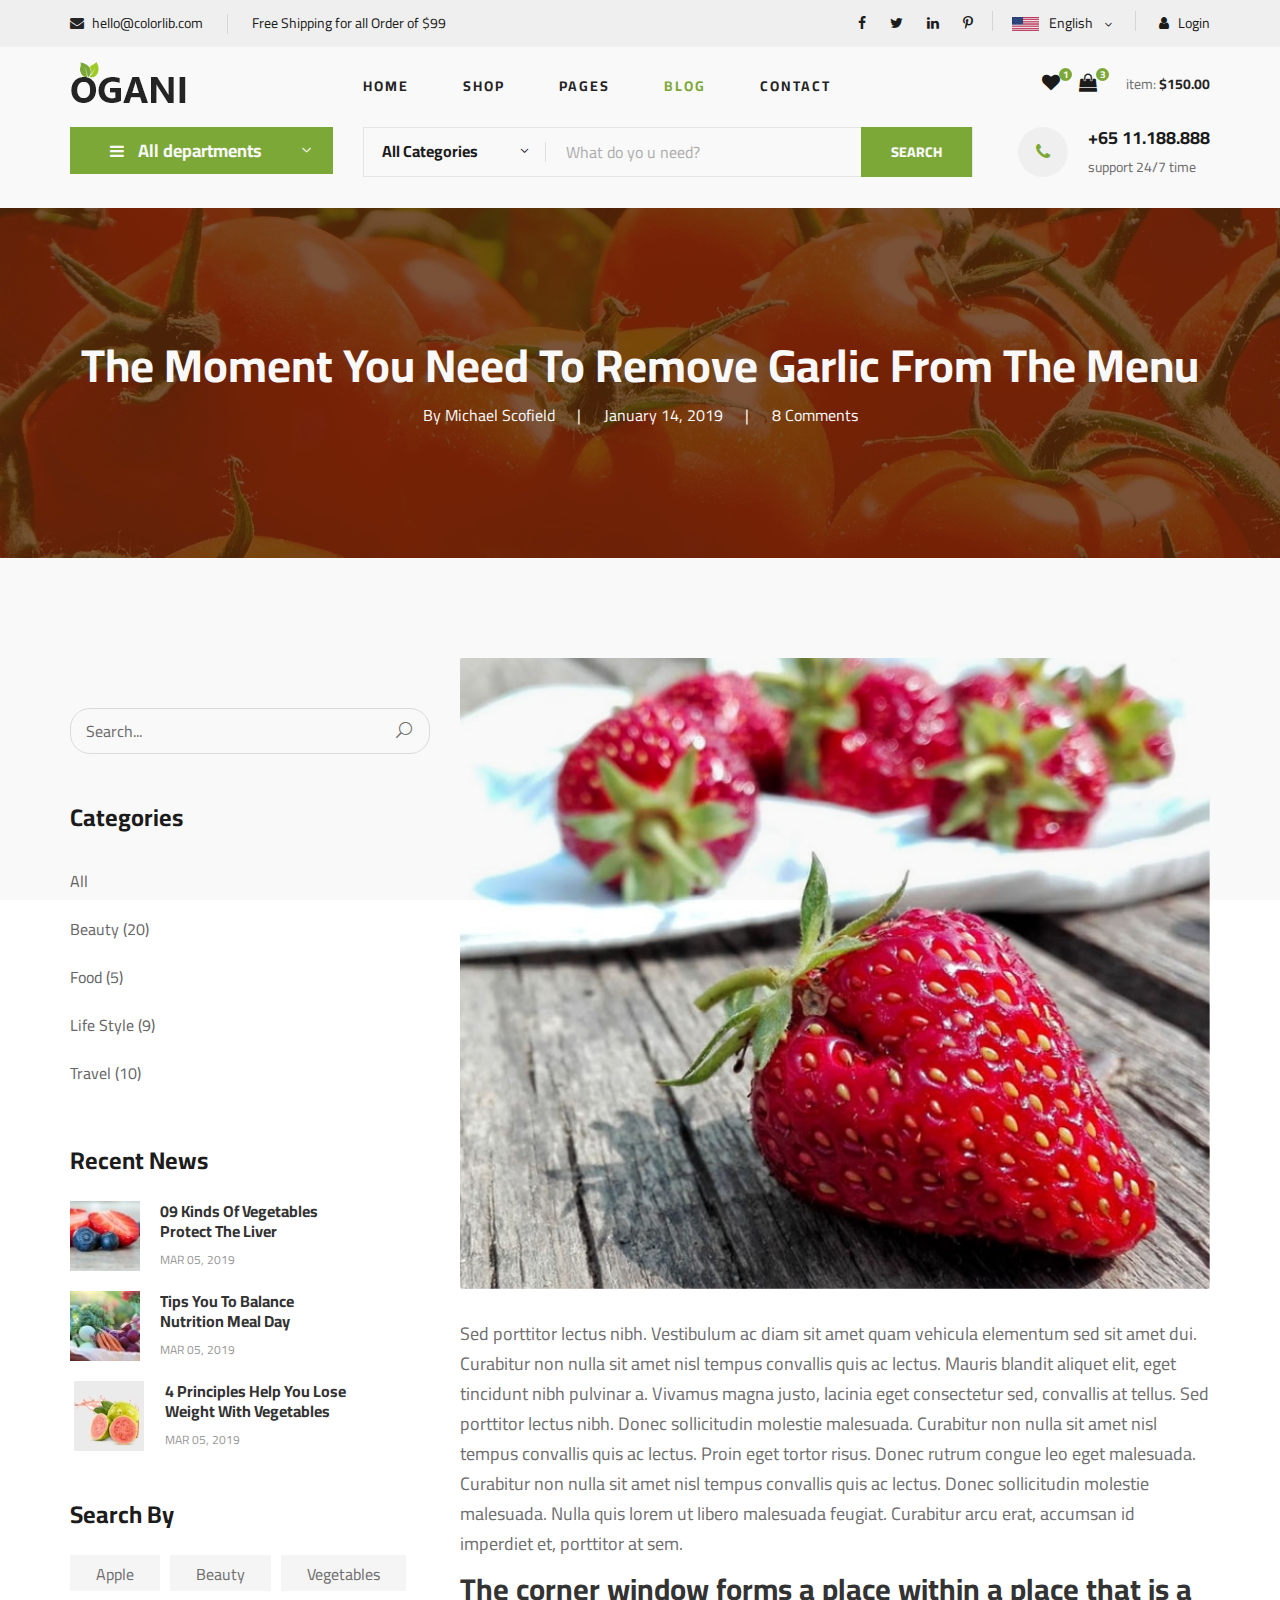
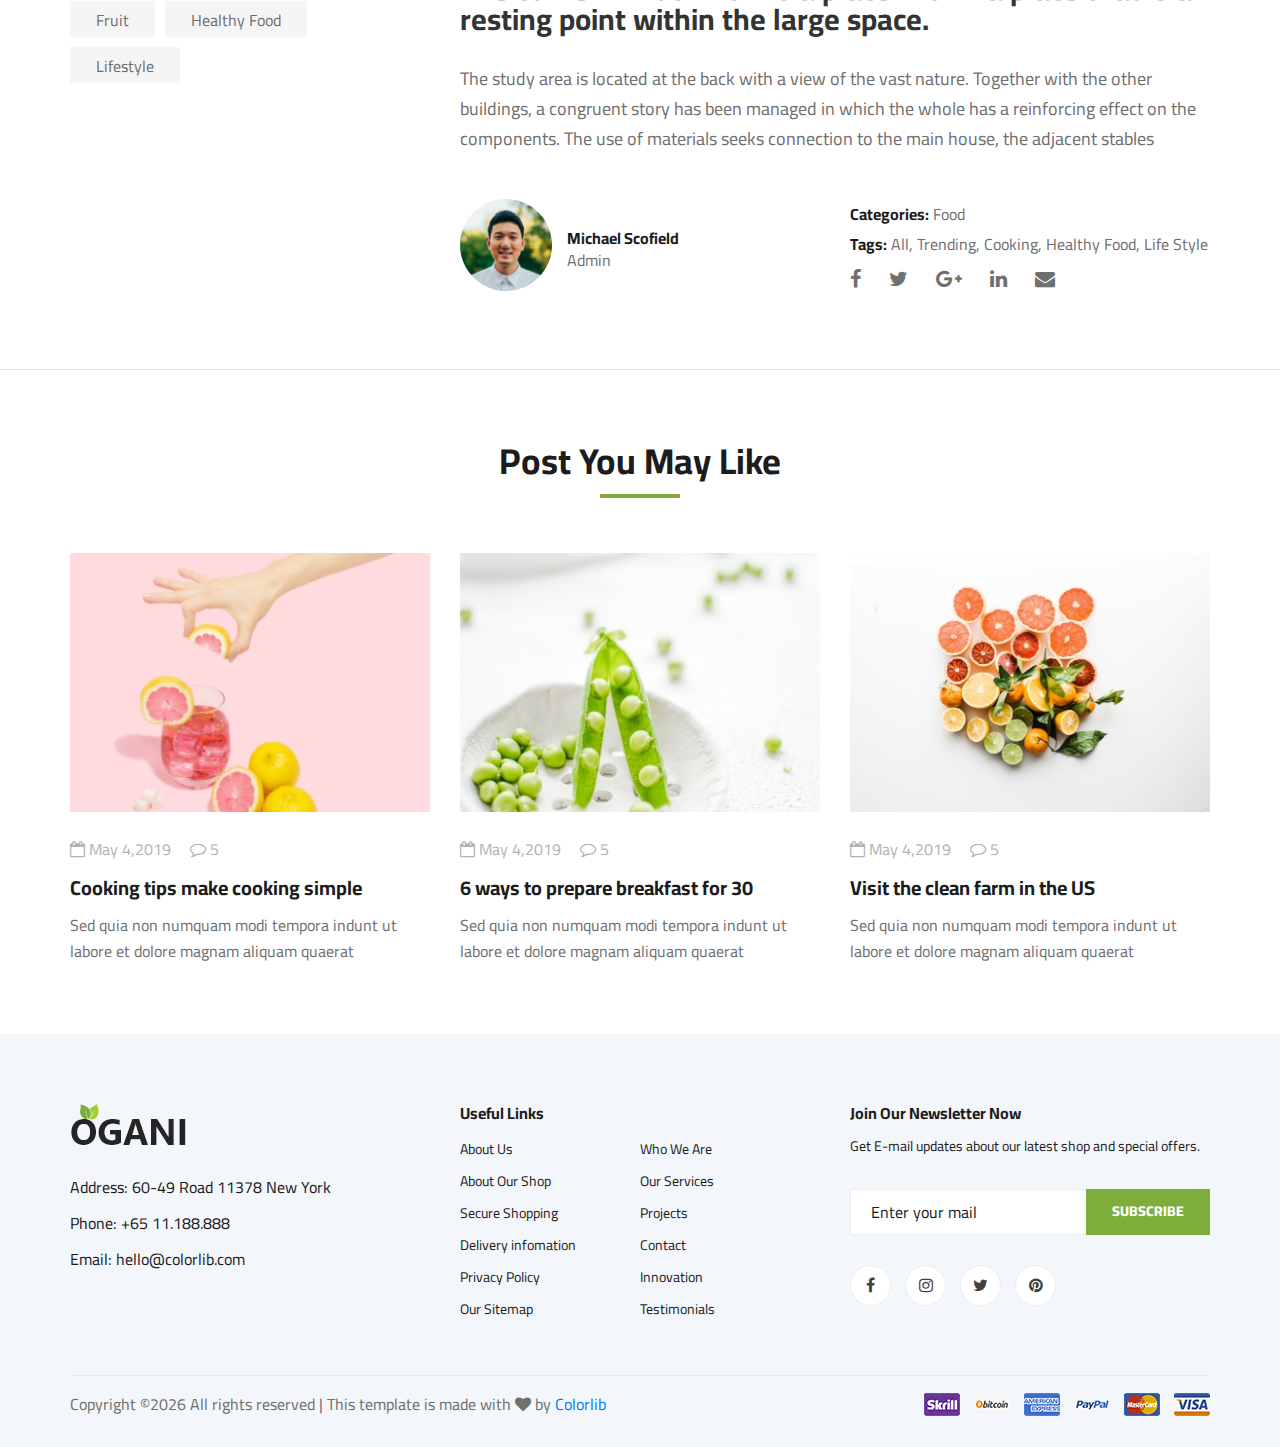
<file: blog-details.html>
<!DOCTYPE html>
<html lang="zxx">

<head>
    <meta charset="UTF-8">
    <meta name="description" content="Ogani Template">
    <meta name="keywords" content="Ogani, unica, creative, html">
    <meta name="viewport" content="width=device-width, initial-scale=1.0">
    <meta http-equiv="X-UA-Compatible" content="ie=edge">
    <title>Ogani | Template</title>

    <!-- Google Font -->
    <link href="https://fonts.googleapis.com/css2?family=Cairo:wght@200;300;400;600;900&display=swap" rel="stylesheet">

    <!-- Css Styles -->
    <link rel="stylesheet" href="css/bootstrap.min.css" type="text/css">
    <link rel="stylesheet" href="css/font-awesome.min.css" type="text/css">
    <link rel="stylesheet" href="css/elegant-icons.css" type="text/css">
    <link rel="stylesheet" href="css/nice-select.css" type="text/css">
    <link rel="stylesheet" href="css/jquery-ui.min.css" type="text/css">
    <link rel="stylesheet" href="css/owl.carousel.min.css" type="text/css">
    <link rel="stylesheet" href="css/slicknav.min.css" type="text/css">
    <link rel="stylesheet" href="css/style.css" type="text/css">
</head>

<body>
    <!-- Page Preloder -->
    <div id="preloder">
        <div class="loader"></div>
    </div>

    <!-- Humberger Begin -->
    <div class="humberger__menu__overlay"></div>
    <div class="humberger__menu__wrapper">
        <div class="humberger__menu__logo">
            <a href="#"><img src="img/logo.png" alt=""></a>
        </div>
        <div class="humberger__menu__cart">
            <ul>
                <li><a href="#"><i class="fa fa-heart"></i> <span>1</span></a></li>
                <li><a href="#"><i class="fa fa-shopping-bag"></i> <span>3</span></a></li>
            </ul>
            <div class="header__cart__price">item: <span>$150.00</span></div>
        </div>
        <div class="humberger__menu__widget">
            <div class="header__top__right__language">
                <img src="img/language.png" alt="">
                <div>English</div>
                <span class="arrow_carrot-down"></span>
                <ul>
                    <li><a href="#">Spanis</a></li>
                    <li><a href="#">English</a></li>
                </ul>
            </div>
            <div class="header__top__right__auth">
                <a href="#"><i class="fa fa-user"></i> Login</a>
            </div>
        </div>
        <nav class="humberger__menu__nav mobile-menu">
            <ul>
                <li class="active"><a href="./index.html">Home</a></li>
                <li><a href="./shop-grid.html">Shop</a></li>
                <li><a href="#">Pages</a>
                    <ul class="header__menu__dropdown">
                        <li><a href="./shop-details.html">Shop Details</a></li>
                        <li><a href="./shoping-cart.html">Shoping Cart</a></li>
                        <li><a href="./checkout.html">Check Out</a></li>
                        <li><a href="./blog-details.html">Blog Details</a></li>
                    </ul>
                </li>
                <li><a href="./blog.html">Blog</a></li>
                <li><a href="./contact.html">Contact</a></li>
            </ul>
        </nav>
        <div id="mobile-menu-wrap"></div>
        <div class="header__top__right__social">
            <a href="#"><i class="fa fa-facebook"></i></a>
            <a href="#"><i class="fa fa-twitter"></i></a>
            <a href="#"><i class="fa fa-linkedin"></i></a>
            <a href="#"><i class="fa fa-pinterest-p"></i></a>
        </div>
        <div class="humberger__menu__contact">
            <ul>
                <li><i class="fa fa-envelope"></i> hello@colorlib.com</li>
                <li>Free Shipping for all Order of $99</li>
            </ul>
        </div>
    </div>
    <!-- Humberger End -->

    <!-- Header Section Begin -->
    <header class="header">
        <div class="header__top">
            <div class="container">
                <div class="row">
                    <div class="col-lg-6">
                        <div class="header__top__left">
                            <ul>
                                <li><i class="fa fa-envelope"></i> hello@colorlib.com</li>
                                <li>Free Shipping for all Order of $99</li>
                            </ul>
                        </div>
                    </div>
                    <div class="col-lg-6">
                        <div class="header__top__right">
                            <div class="header__top__right__social">
                                <a href="#"><i class="fa fa-facebook"></i></a>
                                <a href="#"><i class="fa fa-twitter"></i></a>
                                <a href="#"><i class="fa fa-linkedin"></i></a>
                                <a href="#"><i class="fa fa-pinterest-p"></i></a>
                            </div>
                            <div class="header__top__right__language">
                                <img src="img/language.png" alt="">
                                <div>English</div>
                                <span class="arrow_carrot-down"></span>
                                <ul>
                                    <li><a href="#">Spanis</a></li>
                                    <li><a href="#">English</a></li>
                                </ul>
                            </div>
                            <div class="header__top__right__auth">
                                <a href="#"><i class="fa fa-user"></i> Login</a>
                            </div>
                        </div>
                    </div>
                </div>
            </div>
        </div>
        <div class="container">
            <div class="row">
                <div class="col-lg-3">
                    <div class="header__logo">
                        <a href="./index.html"><img src="img/logo.png" alt=""></a>
                    </div>
                </div>
                <div class="col-lg-6">
                    <nav class="header__menu">
                        <ul>
                            <li><a href="./index.html">Home</a></li>
                            <li><a href="./shop-grid.html">Shop</a></li>
                            <li><a href="#">Pages</a>
                                <ul class="header__menu__dropdown">
                                    <li><a href="./shop-details.html">Shop Details</a></li>
                                    <li><a href="./shoping-cart.html">Shoping Cart</a></li>
                                    <li><a href="./checkout.html">Check Out</a></li>
                                    <li><a href="./blog-details.html">Blog Details</a></li>
                                </ul>
                            </li>
                            <li class="active"><a href="./blog.html">Blog</a></li>
                            <li><a href="./contact.html">Contact</a></li>
                        </ul>
                    </nav>
                </div>
                <div class="col-lg-3">
                    <div class="header__cart">
                        <ul>
                            <li><a href="#"><i class="fa fa-heart"></i> <span>1</span></a></li>
                            <li><a href="#"><i class="fa fa-shopping-bag"></i> <span>3</span></a></li>
                        </ul>
                        <div class="header__cart__price">item: <span>$150.00</span></div>
                    </div>
                </div>
            </div>
            <div class="humberger__open">
                <i class="fa fa-bars"></i>
            </div>
        </div>
    </header>
    <!-- Header Section End -->

    <!-- Hero Section Begin -->
    <section class="hero hero-normal">
        <div class="container">
            <div class="row">
                <div class="col-lg-3">
                    <div class="hero__categories">
                        <div class="hero__categories__all">
                            <i class="fa fa-bars"></i>
                            <span>All departments</span>
                        </div>
                        <ul>
                            <li><a href="#">Fresh Meat</a></li>
                            <li><a href="#">Vegetables</a></li>
                            <li><a href="#">Fruit & Nut Gifts</a></li>
                            <li><a href="#">Fresh Berries</a></li>
                            <li><a href="#">Ocean Foods</a></li>
                            <li><a href="#">Butter & Eggs</a></li>
                            <li><a href="#">Fastfood</a></li>
                            <li><a href="#">Fresh Onion</a></li>
                            <li><a href="#">Papayaya & Crisps</a></li>
                            <li><a href="#">Oatmeal</a></li>
                            <li><a href="#">Fresh Bananas</a></li>
                        </ul>
                    </div>
                </div>
                <div class="col-lg-9">
                    <div class="hero__search">
                        <div class="hero__search__form">
                            <form action="#">
                                <div class="hero__search__categories">
                                    All Categories
                                    <span class="arrow_carrot-down"></span>
                                </div>
                                <input type="text" placeholder="What do yo u need?">
                                <button type="submit" class="site-btn">SEARCH</button>
                            </form>
                        </div>
                        <div class="hero__search__phone">
                            <div class="hero__search__phone__icon">
                                <i class="fa fa-phone"></i>
                            </div>
                            <div class="hero__search__phone__text">
                                <h5>+65 11.188.888</h5>
                                <span>support 24/7 time</span>
                            </div>
                        </div>
                    </div>
                </div>
            </div>
        </div>
    </section>
    <!-- Hero Section End -->

    <!-- Blog Details Hero Begin -->
    <section class="blog-details-hero set-bg" data-setbg="img/blog/details/details-hero.jpg">
        <div class="container">
            <div class="row">
                <div class="col-lg-12">
                    <div class="blog__details__hero__text">
                        <h2>The Moment You Need To Remove Garlic From The Menu</h2>
                        <ul>
                            <li>By Michael Scofield</li>
                            <li>January 14, 2019</li>
                            <li>8 Comments</li>
                        </ul>
                    </div>
                </div>
            </div>
        </div>
    </section>
    <!-- Blog Details Hero End -->

    <!-- Blog Details Section Begin -->
    <section class="blog-details spad">
        <div class="container">
            <div class="row">
                <div class="col-lg-4 col-md-5 order-md-1 order-2">
                    <div class="blog__sidebar">
                        <div class="blog__sidebar__search">
                            <form action="#">
                                <input type="text" placeholder="Search...">
                                <button type="submit"><span class="icon_search"></span></button>
                            </form>
                        </div>
                        <div class="blog__sidebar__item">
                            <h4>Categories</h4>
                            <ul>
                                <li><a href="#">All</a></li>
                                <li><a href="#">Beauty (20)</a></li>
                                <li><a href="#">Food (5)</a></li>
                                <li><a href="#">Life Style (9)</a></li>
                                <li><a href="#">Travel (10)</a></li>
                            </ul>
                        </div>
                        <div class="blog__sidebar__item">
                            <h4>Recent News</h4>
                            <div class="blog__sidebar__recent">
                                <a href="#" class="blog__sidebar__recent__item">
                                    <div class="blog__sidebar__recent__item__pic">
                                        <img src="img/blog/sidebar/sr-1.jpg" alt="">
                                    </div>
                                    <div class="blog__sidebar__recent__item__text">
                                        <h6>09 Kinds Of Vegetables<br /> Protect The Liver</h6>
                                        <span>MAR 05, 2019</span>
                                    </div>
                                </a>
                                <a href="#" class="blog__sidebar__recent__item">
                                    <div class="blog__sidebar__recent__item__pic">
                                        <img src="img/blog/sidebar/sr-2.jpg" alt="">
                                    </div>
                                    <div class="blog__sidebar__recent__item__text">
                                        <h6>Tips You To Balance<br /> Nutrition Meal Day</h6>
                                        <span>MAR 05, 2019</span>
                                    </div>
                                </a>
                                <a href="#" class="blog__sidebar__recent__item">
                                    <div class="blog__sidebar__recent__item__pic">
                                        <img src="img/blog/sidebar/sr-3.jpg" alt="">
                                    </div>
                                    <div class="blog__sidebar__recent__item__text">
                                        <h6>4 Principles Help You Lose <br />Weight With Vegetables</h6>
                                        <span>MAR 05, 2019</span>
                                    </div>
                                </a>
                            </div>
                        </div>
                        <div class="blog__sidebar__item">
                            <h4>Search By</h4>
                            <div class="blog__sidebar__item__tags">
                                <a href="#">Apple</a>
                                <a href="#">Beauty</a>
                                <a href="#">Vegetables</a>
                                <a href="#">Fruit</a>
                                <a href="#">Healthy Food</a>
                                <a href="#">Lifestyle</a>
                            </div>
                        </div>
                    </div>
                </div>
                <div class="col-lg-8 col-md-7 order-md-1 order-1">
                    <div class="blog__details__text">
                        <img src="img/blog/details/details-pic.jpg" alt="">
                        <p>Sed porttitor lectus nibh. Vestibulum ac diam sit amet quam vehicula elementum sed sit amet
                            dui. Curabitur non nulla sit amet nisl tempus convallis quis ac lectus. Mauris blandit
                            aliquet elit, eget tincidunt nibh pulvinar a. Vivamus magna justo, lacinia eget consectetur
                            sed, convallis at tellus. Sed porttitor lectus nibh. Donec sollicitudin molestie malesuada.
                            Curabitur non nulla sit amet nisl tempus convallis quis ac lectus. Proin eget tortor risus.
                            Donec rutrum congue leo eget malesuada. Curabitur non nulla sit amet nisl tempus convallis
                            quis ac lectus. Donec sollicitudin molestie malesuada. Nulla quis lorem ut libero malesuada
                            feugiat. Curabitur arcu erat, accumsan id imperdiet et, porttitor at sem.</p>
                        <h3>The corner window forms a place within a place that is a resting point within the large
                            space.</h3>
                        <p>The study area is located at the back with a view of the vast nature. Together with the other
                            buildings, a congruent story has been managed in which the whole has a reinforcing effect on
                            the components. The use of materials seeks connection to the main house, the adjacent
                            stables</p>
                    </div>
                    <div class="blog__details__content">
                        <div class="row">
                            <div class="col-lg-6">
                                <div class="blog__details__author">
                                    <div class="blog__details__author__pic">
                                        <img src="img/blog/details/details-author.jpg" alt="">
                                    </div>
                                    <div class="blog__details__author__text">
                                        <h6>Michael Scofield</h6>
                                        <span>Admin</span>
                                    </div>
                                </div>
                            </div>
                            <div class="col-lg-6">
                                <div class="blog__details__widget">
                                    <ul>
                                        <li><span>Categories:</span> Food</li>
                                        <li><span>Tags:</span> All, Trending, Cooking, Healthy Food, Life Style</li>
                                    </ul>
                                    <div class="blog__details__social">
                                        <a href="#"><i class="fa fa-facebook"></i></a>
                                        <a href="#"><i class="fa fa-twitter"></i></a>
                                        <a href="#"><i class="fa fa-google-plus"></i></a>
                                        <a href="#"><i class="fa fa-linkedin"></i></a>
                                        <a href="#"><i class="fa fa-envelope"></i></a>
                                    </div>
                                </div>
                            </div>
                        </div>
                    </div>
                </div>
            </div>
        </div>
    </section>
    <!-- Blog Details Section End -->

    <!-- Related Blog Section Begin -->
    <section class="related-blog spad">
        <div class="container">
            <div class="row">
                <div class="col-lg-12">
                    <div class="section-title related-blog-title">
                        <h2>Post You May Like</h2>
                    </div>
                </div>
            </div>
            <div class="row">
                <div class="col-lg-4 col-md-4 col-sm-6">
                    <div class="blog__item">
                        <div class="blog__item__pic">
                            <img src="img/blog/blog-1.jpg" alt="">
                        </div>
                        <div class="blog__item__text">
                            <ul>
                                <li><i class="fa fa-calendar-o"></i> May 4,2019</li>
                                <li><i class="fa fa-comment-o"></i> 5</li>
                            </ul>
                            <h5><a href="#">Cooking tips make cooking simple</a></h5>
                            <p>Sed quia non numquam modi tempora indunt ut labore et dolore magnam aliquam quaerat </p>
                        </div>
                    </div>
                </div>
                <div class="col-lg-4 col-md-4 col-sm-6">
                    <div class="blog__item">
                        <div class="blog__item__pic">
                            <img src="img/blog/blog-2.jpg" alt="">
                        </div>
                        <div class="blog__item__text">
                            <ul>
                                <li><i class="fa fa-calendar-o"></i> May 4,2019</li>
                                <li><i class="fa fa-comment-o"></i> 5</li>
                            </ul>
                            <h5><a href="#">6 ways to prepare breakfast for 30</a></h5>
                            <p>Sed quia non numquam modi tempora indunt ut labore et dolore magnam aliquam quaerat </p>
                        </div>
                    </div>
                </div>
                <div class="col-lg-4 col-md-4 col-sm-6">
                    <div class="blog__item">
                        <div class="blog__item__pic">
                            <img src="img/blog/blog-3.jpg" alt="">
                        </div>
                        <div class="blog__item__text">
                            <ul>
                                <li><i class="fa fa-calendar-o"></i> May 4,2019</li>
                                <li><i class="fa fa-comment-o"></i> 5</li>
                            </ul>
                            <h5><a href="#">Visit the clean farm in the US</a></h5>
                            <p>Sed quia non numquam modi tempora indunt ut labore et dolore magnam aliquam quaerat </p>
                        </div>
                    </div>
                </div>
            </div>
        </div>
    </section>
    <!-- Related Blog Section End -->

    <!-- Footer Section Begin -->
    <footer class="footer spad">
        <div class="container">
            <div class="row">
                <div class="col-lg-3 col-md-6 col-sm-6">
                    <div class="footer__about">
                        <div class="footer__about__logo">
                            <a href="./index.html"><img src="img/logo.png" alt=""></a>
                        </div>
                        <ul>
                            <li>Address: 60-49 Road 11378 New York</li>
                            <li>Phone: +65 11.188.888</li>
                            <li>Email: hello@colorlib.com</li>
                        </ul>
                    </div>
                </div>
                <div class="col-lg-4 col-md-6 col-sm-6 offset-lg-1">
                    <div class="footer__widget">
                        <h6>Useful Links</h6>
                        <ul>
                            <li><a href="#">About Us</a></li>
                            <li><a href="#">About Our Shop</a></li>
                            <li><a href="#">Secure Shopping</a></li>
                            <li><a href="#">Delivery infomation</a></li>
                            <li><a href="#">Privacy Policy</a></li>
                            <li><a href="#">Our Sitemap</a></li>
                        </ul>
                        <ul>
                            <li><a href="#">Who We Are</a></li>
                            <li><a href="#">Our Services</a></li>
                            <li><a href="#">Projects</a></li>
                            <li><a href="#">Contact</a></li>
                            <li><a href="#">Innovation</a></li>
                            <li><a href="#">Testimonials</a></li>
                        </ul>
                    </div>
                </div>
                <div class="col-lg-4 col-md-12">
                    <div class="footer__widget">
                        <h6>Join Our Newsletter Now</h6>
                        <p>Get E-mail updates about our latest shop and special offers.</p>
                        <form action="#">
                            <input type="text" placeholder="Enter your mail">
                            <button type="submit" class="site-btn">Subscribe</button>
                        </form>
                        <div class="footer__widget__social">
                            <a href="#"><i class="fa fa-facebook"></i></a>
                            <a href="#"><i class="fa fa-instagram"></i></a>
                            <a href="#"><i class="fa fa-twitter"></i></a>
                            <a href="#"><i class="fa fa-pinterest"></i></a>
                        </div>
                    </div>
                </div>
            </div>
            <div class="row">
                <div class="col-lg-12">
                    <div class="footer__copyright">
                        <div class="footer__copyright__text"><p><!-- Link back to Colorlib can't be removed. Template is licensed under CC BY 3.0. -->
  Copyright &copy;<script>document.write(new Date().getFullYear());</script> All rights reserved | This template is made with <i class="fa fa-heart" aria-hidden="true"></i> by <a href="https://colorlib.com" target="_blank">Colorlib</a>
  <!-- Link back to Colorlib can't be removed. Template is licensed under CC BY 3.0. --></p></div>
                        <div class="footer__copyright__payment"><img src="img/payment-item.png" alt=""></div>
                    </div>
                </div>
            </div>
        </div>
    </footer>
    <!-- Footer Section End -->

    <!-- Js Plugins -->
    <script src="js/jquery-3.3.1.min.js"></script>
    <script src="js/bootstrap.min.js"></script>
    <script src="js/jquery.nice-select.min.js"></script>
    <script src="js/jquery-ui.min.js"></script>
    <script src="js/jquery.slicknav.js"></script>
    <script src="js/mixitup.min.js"></script>
    <script src="js/owl.carousel.min.js"></script>
    <script src="js/main.js"></script>



</body>

</html>
</file>
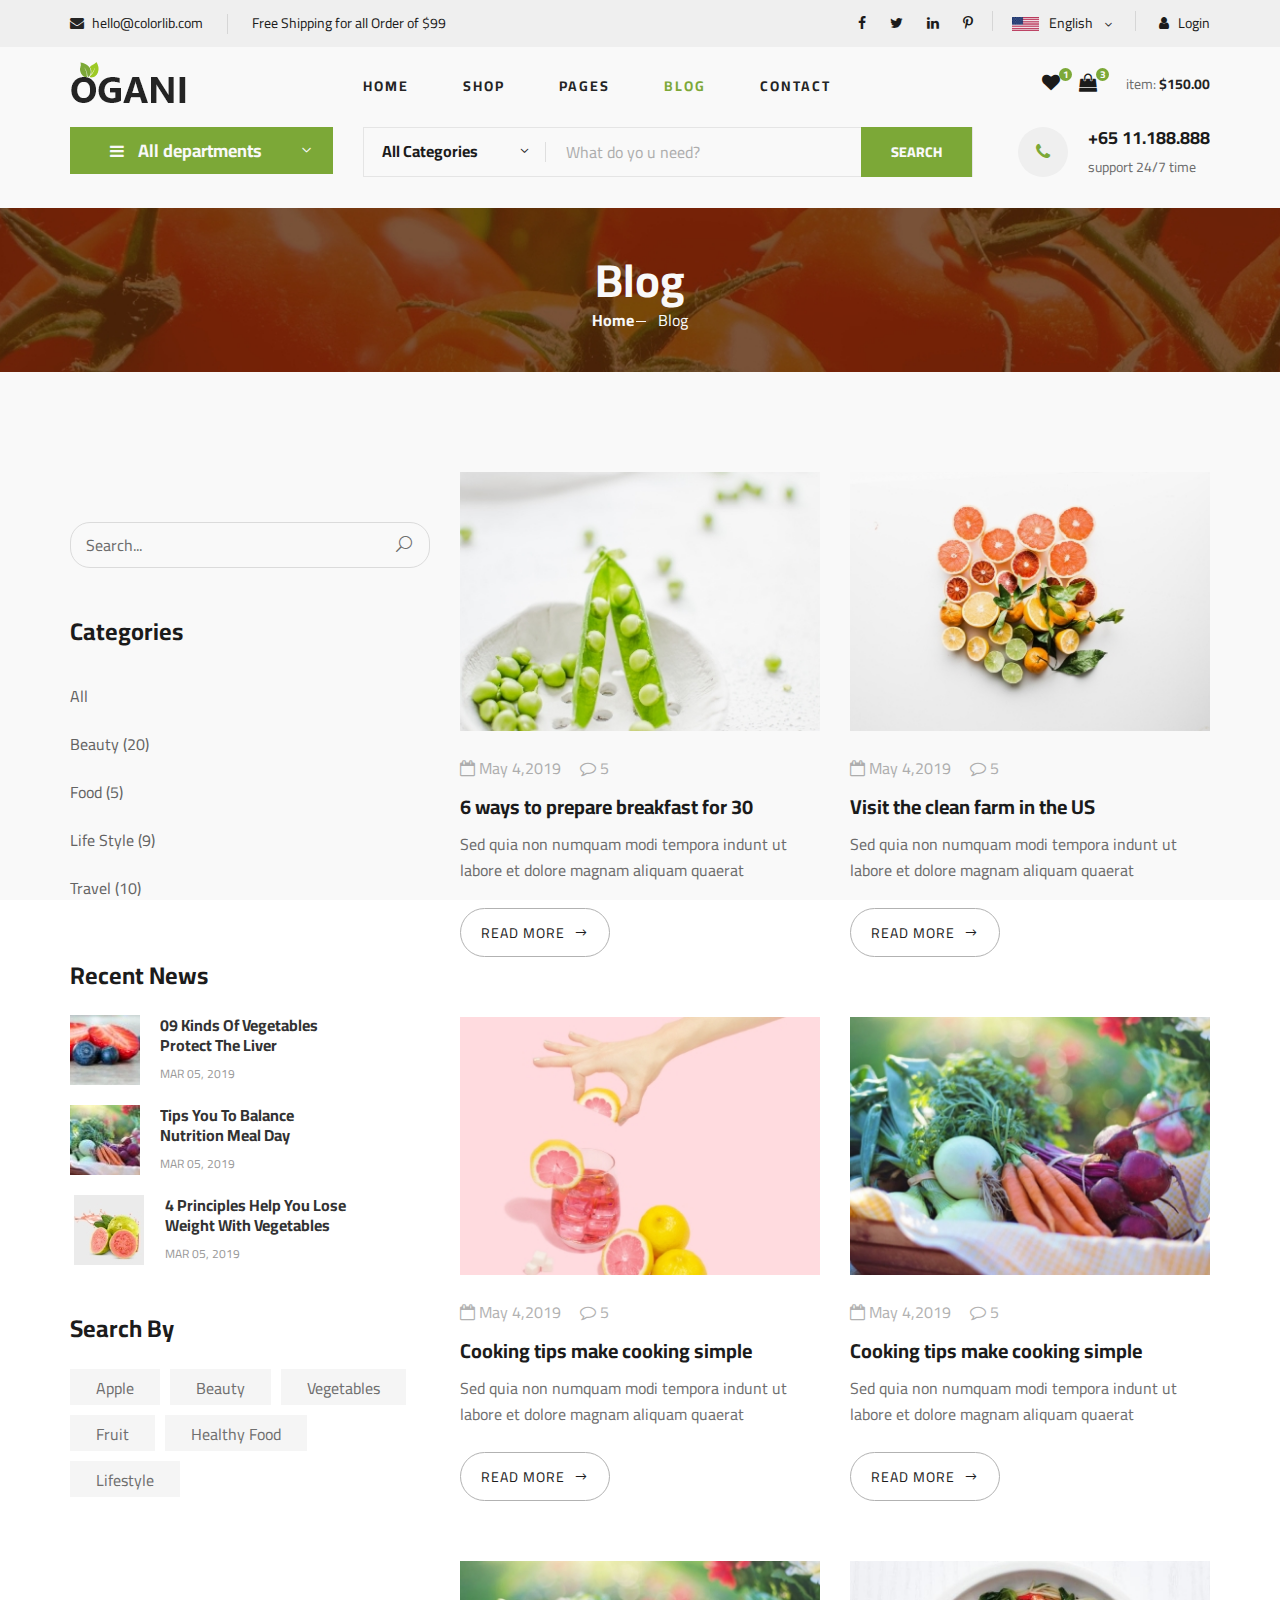
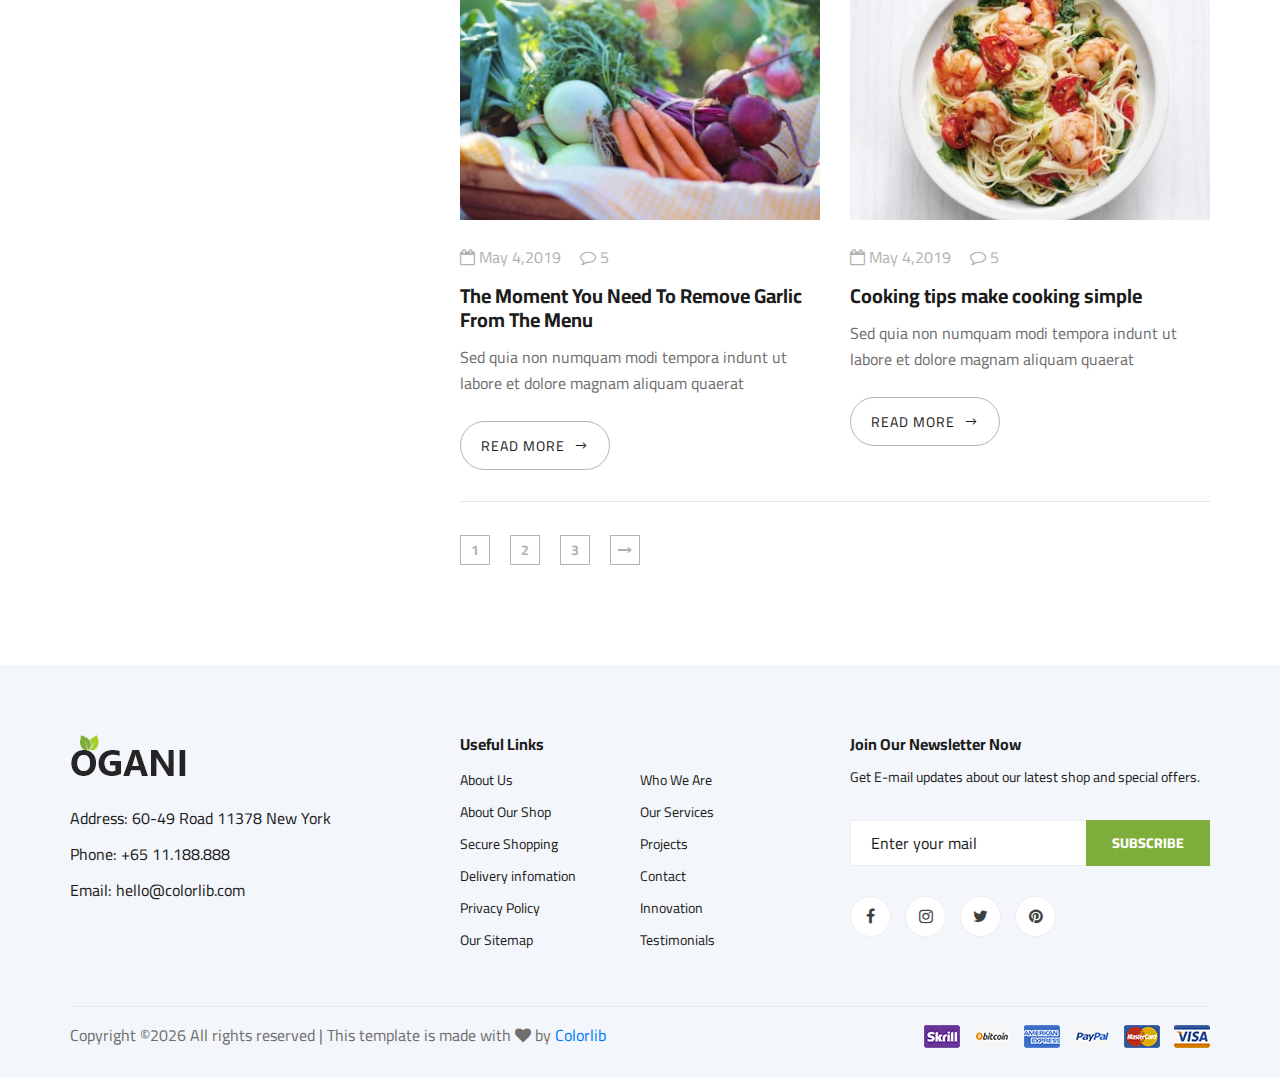
<file: blog.html>
<!DOCTYPE html>
<html lang="zxx">

<head>
    <meta charset="UTF-8">
    <meta name="description" content="Ogani Template">
    <meta name="keywords" content="Ogani, unica, creative, html">
    <meta name="viewport" content="width=device-width, initial-scale=1.0">
    <meta http-equiv="X-UA-Compatible" content="ie=edge">
    <title>Ogani | Template</title>

    <!-- Google Font -->
    <link href="https://fonts.googleapis.com/css2?family=Cairo:wght@200;300;400;600;900&display=swap" rel="stylesheet">

    <!-- Css Styles -->
    <link rel="stylesheet" href="css/bootstrap.min.css" type="text/css">
    <link rel="stylesheet" href="css/font-awesome.min.css" type="text/css">
    <link rel="stylesheet" href="css/elegant-icons.css" type="text/css">
    <link rel="stylesheet" href="css/nice-select.css" type="text/css">
    <link rel="stylesheet" href="css/jquery-ui.min.css" type="text/css">
    <link rel="stylesheet" href="css/owl.carousel.min.css" type="text/css">
    <link rel="stylesheet" href="css/slicknav.min.css" type="text/css">
    <link rel="stylesheet" href="css/style.css" type="text/css">
</head>

<body>
    <!-- Page Preloder -->
    <div id="preloder">
        <div class="loader"></div>
    </div>

    <!-- Humberger Begin -->
    <div class="humberger__menu__overlay"></div>
    <div class="humberger__menu__wrapper">
        <div class="humberger__menu__logo">
            <a href="#"><img src="img/logo.png" alt=""></a>
        </div>
        <div class="humberger__menu__cart">
            <ul>
                <li><a href="#"><i class="fa fa-heart"></i> <span>1</span></a></li>
                <li><a href="#"><i class="fa fa-shopping-bag"></i> <span>3</span></a></li>
            </ul>
            <div class="header__cart__price">item: <span>$150.00</span></div>
        </div>
        <div class="humberger__menu__widget">
            <div class="header__top__right__language">
                <img src="img/language.png" alt="">
                <div>English</div>
                <span class="arrow_carrot-down"></span>
                <ul>
                    <li><a href="#">Spanis</a></li>
                    <li><a href="#">English</a></li>
                </ul>
            </div>
            <div class="header__top__right__auth">
                <a href="#"><i class="fa fa-user"></i> Login</a>
            </div>
        </div>
        <nav class="humberger__menu__nav mobile-menu">
            <ul>
                <li class="active"><a href="./index.html">Home</a></li>
                <li><a href="./shop-grid.html">Shop</a></li>
                <li><a href="#">Pages</a>
                    <ul class="header__menu__dropdown">
                        <li><a href="./shop-details.html">Shop Details</a></li>
                        <li><a href="./shoping-cart.html">Shoping Cart</a></li>
                        <li><a href="./checkout.html">Check Out</a></li>
                        <li><a href="./blog-details.html">Blog Details</a></li>
                    </ul>
                </li>
                <li><a href="./blog.html">Blog</a></li>
                <li><a href="./contact.html">Contact</a></li>
            </ul>
        </nav>
        <div id="mobile-menu-wrap"></div>
        <div class="header__top__right__social">
            <a href="#"><i class="fa fa-facebook"></i></a>
            <a href="#"><i class="fa fa-twitter"></i></a>
            <a href="#"><i class="fa fa-linkedin"></i></a>
            <a href="#"><i class="fa fa-pinterest-p"></i></a>
        </div>
        <div class="humberger__menu__contact">
            <ul>
                <li><i class="fa fa-envelope"></i> hello@colorlib.com</li>
                <li>Free Shipping for all Order of $99</li>
            </ul>
        </div>
    </div>
    <!-- Humberger End -->

    <!-- Header Section Begin -->
    <header class="header">
        <div class="header__top">
            <div class="container">
                <div class="row">
                    <div class="col-lg-6">
                        <div class="header__top__left">
                            <ul>
                                <li><i class="fa fa-envelope"></i> hello@colorlib.com</li>
                                <li>Free Shipping for all Order of $99</li>
                            </ul>
                        </div>
                    </div>
                    <div class="col-lg-6">
                        <div class="header__top__right">
                            <div class="header__top__right__social">
                                <a href="#"><i class="fa fa-facebook"></i></a>
                                <a href="#"><i class="fa fa-twitter"></i></a>
                                <a href="#"><i class="fa fa-linkedin"></i></a>
                                <a href="#"><i class="fa fa-pinterest-p"></i></a>
                            </div>
                            <div class="header__top__right__language">
                                <img src="img/language.png" alt="">
                                <div>English</div>
                                <span class="arrow_carrot-down"></span>
                                <ul>
                                    <li><a href="#">Spanis</a></li>
                                    <li><a href="#">English</a></li>
                                </ul>
                            </div>
                            <div class="header__top__right__auth">
                                <a href="#"><i class="fa fa-user"></i> Login</a>
                            </div>
                        </div>
                    </div>
                </div>
            </div>
        </div>
        <div class="container">
            <div class="row">
                <div class="col-lg-3">
                    <div class="header__logo">
                        <a href="./index.html"><img src="img/logo.png" alt=""></a>
                    </div>
                </div>
                <div class="col-lg-6">
                    <nav class="header__menu">
                        <ul>
                            <li><a href="./index.html">Home</a></li>
                            <li><a href="./shop-grid.html">Shop</a></li>
                            <li><a href="#">Pages</a>
                                <ul class="header__menu__dropdown">
                                    <li><a href="./shop-details.html">Shop Details</a></li>
                                    <li><a href="./shoping-cart.html">Shoping Cart</a></li>
                                    <li><a href="./checkout.html">Check Out</a></li>
                                    <li><a href="./blog-details.html">Blog Details</a></li>
                                </ul>
                            </li>
                            <li class="active"><a href="./blog.html">Blog</a></li>
                            <li><a href="./contact.html">Contact</a></li>
                        </ul>
                    </nav>
                </div>
                <div class="col-lg-3">
                    <div class="header__cart">
                        <ul>
                            <li><a href="#"><i class="fa fa-heart"></i> <span>1</span></a></li>
                            <li><a href="#"><i class="fa fa-shopping-bag"></i> <span>3</span></a></li>
                        </ul>
                        <div class="header__cart__price">item: <span>$150.00</span></div>
                    </div>
                </div>
            </div>
            <div class="humberger__open">
                <i class="fa fa-bars"></i>
            </div>
        </div>
    </header>
    <!-- Header Section End -->

    <!-- Hero Section Begin -->
    <section class="hero hero-normal">
        <div class="container">
            <div class="row">
                <div class="col-lg-3">
                    <div class="hero__categories">
                        <div class="hero__categories__all">
                            <i class="fa fa-bars"></i>
                            <span>All departments</span>
                        </div>
                        <ul>
                            <li><a href="#">Fresh Meat</a></li>
                            <li><a href="#">Vegetables</a></li>
                            <li><a href="#">Fruit & Nut Gifts</a></li>
                            <li><a href="#">Fresh Berries</a></li>
                            <li><a href="#">Ocean Foods</a></li>
                            <li><a href="#">Butter & Eggs</a></li>
                            <li><a href="#">Fastfood</a></li>
                            <li><a href="#">Fresh Onion</a></li>
                            <li><a href="#">Papayaya & Crisps</a></li>
                            <li><a href="#">Oatmeal</a></li>
                            <li><a href="#">Fresh Bananas</a></li>
                        </ul>
                    </div>
                </div>
                <div class="col-lg-9">
                    <div class="hero__search">
                        <div class="hero__search__form">
                            <form action="#">
                                <div class="hero__search__categories">
                                    All Categories
                                    <span class="arrow_carrot-down"></span>
                                </div>
                                <input type="text" placeholder="What do yo u need?">
                                <button type="submit" class="site-btn">SEARCH</button>
                            </form>
                        </div>
                        <div class="hero__search__phone">
                            <div class="hero__search__phone__icon">
                                <i class="fa fa-phone"></i>
                            </div>
                            <div class="hero__search__phone__text">
                                <h5>+65 11.188.888</h5>
                                <span>support 24/7 time</span>
                            </div>
                        </div>
                    </div>
                </div>
            </div>
        </div>
    </section>
    <!-- Hero Section End -->

    <!-- Breadcrumb Section Begin -->
    <section class="breadcrumb-section set-bg" data-setbg="img/breadcrumb.jpg">
        <div class="container">
            <div class="row">
                <div class="col-lg-12 text-center">
                    <div class="breadcrumb__text">
                        <h2>Blog</h2>
                        <div class="breadcrumb__option">
                            <a href="./index.html">Home</a>
                            <span>Blog</span>
                        </div>
                    </div>
                </div>
            </div>
        </div>
    </section>
    <!-- Breadcrumb Section End -->

    <!-- Blog Section Begin -->
    <section class="blog spad">
        <div class="container">
            <div class="row">
                <div class="col-lg-4 col-md-5">
                    <div class="blog__sidebar">
                        <div class="blog__sidebar__search">
                            <form action="#">
                                <input type="text" placeholder="Search...">
                                <button type="submit"><span class="icon_search"></span></button>
                            </form>
                        </div>
                        <div class="blog__sidebar__item">
                            <h4>Categories</h4>
                            <ul>
                                <li><a href="#">All</a></li>
                                <li><a href="#">Beauty (20)</a></li>
                                <li><a href="#">Food (5)</a></li>
                                <li><a href="#">Life Style (9)</a></li>
                                <li><a href="#">Travel (10)</a></li>
                            </ul>
                        </div>
                        <div class="blog__sidebar__item">
                            <h4>Recent News</h4>
                            <div class="blog__sidebar__recent">
                                <a href="#" class="blog__sidebar__recent__item">
                                    <div class="blog__sidebar__recent__item__pic">
                                        <img src="img/blog/sidebar/sr-1.jpg" alt="">
                                    </div>
                                    <div class="blog__sidebar__recent__item__text">
                                        <h6>09 Kinds Of Vegetables<br /> Protect The Liver</h6>
                                        <span>MAR 05, 2019</span>
                                    </div>
                                </a>
                                <a href="#" class="blog__sidebar__recent__item">
                                    <div class="blog__sidebar__recent__item__pic">
                                        <img src="img/blog/sidebar/sr-2.jpg" alt="">
                                    </div>
                                    <div class="blog__sidebar__recent__item__text">
                                        <h6>Tips You To Balance<br /> Nutrition Meal Day</h6>
                                        <span>MAR 05, 2019</span>
                                    </div>
                                </a>
                                <a href="#" class="blog__sidebar__recent__item">
                                    <div class="blog__sidebar__recent__item__pic">
                                        <img src="img/blog/sidebar/sr-3.jpg" alt="">
                                    </div>
                                    <div class="blog__sidebar__recent__item__text">
                                        <h6>4 Principles Help You Lose <br />Weight With Vegetables</h6>
                                        <span>MAR 05, 2019</span>
                                    </div>
                                </a>
                            </div>
                        </div>
                        <div class="blog__sidebar__item">
                            <h4>Search By</h4>
                            <div class="blog__sidebar__item__tags">
                                <a href="#">Apple</a>
                                <a href="#">Beauty</a>
                                <a href="#">Vegetables</a>
                                <a href="#">Fruit</a>
                                <a href="#">Healthy Food</a>
                                <a href="#">Lifestyle</a>
                            </div>
                        </div>
                    </div>
                </div>
                <div class="col-lg-8 col-md-7">
                    <div class="row">
                        <div class="col-lg-6 col-md-6 col-sm-6">
                            <div class="blog__item">
                                <div class="blog__item__pic">
                                    <img src="img/blog/blog-2.jpg" alt="">
                                </div>
                                <div class="blog__item__text">
                                    <ul>
                                        <li><i class="fa fa-calendar-o"></i> May 4,2019</li>
                                        <li><i class="fa fa-comment-o"></i> 5</li>
                                    </ul>
                                    <h5><a href="#">6 ways to prepare breakfast for 30</a></h5>
                                    <p>Sed quia non numquam modi tempora indunt ut labore et dolore magnam aliquam
                                        quaerat </p>
                                    <a href="#" class="blog__btn">READ MORE <span class="arrow_right"></span></a>
                                </div>
                            </div>
                        </div>
                        <div class="col-lg-6 col-md-6 col-sm-6">
                            <div class="blog__item">
                                <div class="blog__item__pic">
                                    <img src="img/blog/blog-3.jpg" alt="">
                                </div>
                                <div class="blog__item__text">
                                    <ul>
                                        <li><i class="fa fa-calendar-o"></i> May 4,2019</li>
                                        <li><i class="fa fa-comment-o"></i> 5</li>
                                    </ul>
                                    <h5><a href="#">Visit the clean farm in the US</a></h5>
                                    <p>Sed quia non numquam modi tempora indunt ut labore et dolore magnam aliquam
                                        quaerat </p>
                                    <a href="#" class="blog__btn">READ MORE <span class="arrow_right"></span></a>
                                </div>
                            </div>
                        </div>
                        <div class="col-lg-6 col-md-6 col-sm-6">
                            <div class="blog__item">
                                <div class="blog__item__pic">
                                    <img src="img/blog/blog-1.jpg" alt="">
                                </div>
                                <div class="blog__item__text">
                                    <ul>
                                        <li><i class="fa fa-calendar-o"></i> May 4,2019</li>
                                        <li><i class="fa fa-comment-o"></i> 5</li>
                                    </ul>
                                    <h5><a href="#">Cooking tips make cooking simple</a></h5>
                                    <p>Sed quia non numquam modi tempora indunt ut labore et dolore magnam aliquam
                                        quaerat </p>
                                    <a href="#" class="blog__btn">READ MORE <span class="arrow_right"></span></a>
                                </div>
                            </div>
                        </div>
                        <div class="col-lg-6 col-md-6 col-sm-6">
                            <div class="blog__item">
                                <div class="blog__item__pic">
                                    <img src="img/blog/blog-4.jpg" alt="">
                                </div>
                                <div class="blog__item__text">
                                    <ul>
                                        <li><i class="fa fa-calendar-o"></i> May 4,2019</li>
                                        <li><i class="fa fa-comment-o"></i> 5</li>
                                    </ul>
                                    <h5><a href="#">Cooking tips make cooking simple</a></h5>
                                    <p>Sed quia non numquam modi tempora indunt ut labore et dolore magnam aliquam
                                        quaerat </p>
                                    <a href="#" class="blog__btn">READ MORE <span class="arrow_right"></span></a>
                                </div>
                            </div>
                        </div>
                        <div class="col-lg-6 col-md-6 col-sm-6">
                            <div class="blog__item">
                                <div class="blog__item__pic">
                                    <img src="img/blog/blog-4.jpg" alt="">
                                </div>
                                <div class="blog__item__text">
                                    <ul>
                                        <li><i class="fa fa-calendar-o"></i> May 4,2019</li>
                                        <li><i class="fa fa-comment-o"></i> 5</li>
                                    </ul>
                                    <h5><a href="#">The Moment You Need To Remove Garlic From The Menu</a></h5>
                                    <p>Sed quia non numquam modi tempora indunt ut labore et dolore magnam aliquam
                                        quaerat </p>
                                    <a href="#" class="blog__btn">READ MORE <span class="arrow_right"></span></a>
                                </div>
                            </div>
                        </div>
                        <div class="col-lg-6 col-md-6 col-sm-6">
                            <div class="blog__item">
                                <div class="blog__item__pic">
                                    <img src="img/blog/blog-6.jpg" alt="">
                                </div>
                                <div class="blog__item__text">
                                    <ul>
                                        <li><i class="fa fa-calendar-o"></i> May 4,2019</li>
                                        <li><i class="fa fa-comment-o"></i> 5</li>
                                    </ul>
                                    <h5><a href="#">Cooking tips make cooking simple</a></h5>
                                    <p>Sed quia non numquam modi tempora indunt ut labore et dolore magnam aliquam
                                        quaerat </p>
                                    <a href="#" class="blog__btn">READ MORE <span class="arrow_right"></span></a>
                                </div>
                            </div>
                        </div>
                        <div class="col-lg-12">
                            <div class="product__pagination blog__pagination">
                                <a href="#">1</a>
                                <a href="#">2</a>
                                <a href="#">3</a>
                                <a href="#"><i class="fa fa-long-arrow-right"></i></a>
                            </div>
                        </div>
                    </div>
                </div>
            </div>
        </div>
    </section>
    <!-- Blog Section End -->

    <!-- Footer Section Begin -->
    <footer class="footer spad">
        <div class="container">
            <div class="row">
                <div class="col-lg-3 col-md-6 col-sm-6">
                    <div class="footer__about">
                        <div class="footer__about__logo">
                            <a href="./index.html"><img src="img/logo.png" alt=""></a>
                        </div>
                        <ul>
                            <li>Address: 60-49 Road 11378 New York</li>
                            <li>Phone: +65 11.188.888</li>
                            <li>Email: hello@colorlib.com</li>
                        </ul>
                    </div>
                </div>
                <div class="col-lg-4 col-md-6 col-sm-6 offset-lg-1">
                    <div class="footer__widget">
                        <h6>Useful Links</h6>
                        <ul>
                            <li><a href="#">About Us</a></li>
                            <li><a href="#">About Our Shop</a></li>
                            <li><a href="#">Secure Shopping</a></li>
                            <li><a href="#">Delivery infomation</a></li>
                            <li><a href="#">Privacy Policy</a></li>
                            <li><a href="#">Our Sitemap</a></li>
                        </ul>
                        <ul>
                            <li><a href="#">Who We Are</a></li>
                            <li><a href="#">Our Services</a></li>
                            <li><a href="#">Projects</a></li>
                            <li><a href="#">Contact</a></li>
                            <li><a href="#">Innovation</a></li>
                            <li><a href="#">Testimonials</a></li>
                        </ul>
                    </div>
                </div>
                <div class="col-lg-4 col-md-12">
                    <div class="footer__widget">
                        <h6>Join Our Newsletter Now</h6>
                        <p>Get E-mail updates about our latest shop and special offers.</p>
                        <form action="#">
                            <input type="text" placeholder="Enter your mail">
                            <button type="submit" class="site-btn">Subscribe</button>
                        </form>
                        <div class="footer__widget__social">
                            <a href="#"><i class="fa fa-facebook"></i></a>
                            <a href="#"><i class="fa fa-instagram"></i></a>
                            <a href="#"><i class="fa fa-twitter"></i></a>
                            <a href="#"><i class="fa fa-pinterest"></i></a>
                        </div>
                    </div>
                </div>
            </div>
            <div class="row">
                <div class="col-lg-12">
                    <div class="footer__copyright">
                        <div class="footer__copyright__text"><p><!-- Link back to Colorlib can't be removed. Template is licensed under CC BY 3.0. -->
  Copyright &copy;<script>document.write(new Date().getFullYear());</script> All rights reserved | This template is made with <i class="fa fa-heart" aria-hidden="true"></i> by <a href="https://colorlib.com" target="_blank">Colorlib</a>
  <!-- Link back to Colorlib can't be removed. Template is licensed under CC BY 3.0. --></p></div>
                        <div class="footer__copyright__payment"><img src="img/payment-item.png" alt=""></div>
                    </div>
                </div>
            </div>
        </div>
    </footer>
    <!-- Footer Section End -->

    <!-- Js Plugins -->
    <script src="js/jquery-3.3.1.min.js"></script>
    <script src="js/bootstrap.min.js"></script>
    <script src="js/jquery.nice-select.min.js"></script>
    <script src="js/jquery-ui.min.js"></script>
    <script src="js/jquery.slicknav.js"></script>
    <script src="js/mixitup.min.js"></script>
    <script src="js/owl.carousel.min.js"></script>
    <script src="js/main.js"></script>



</body>

</html>
</file>
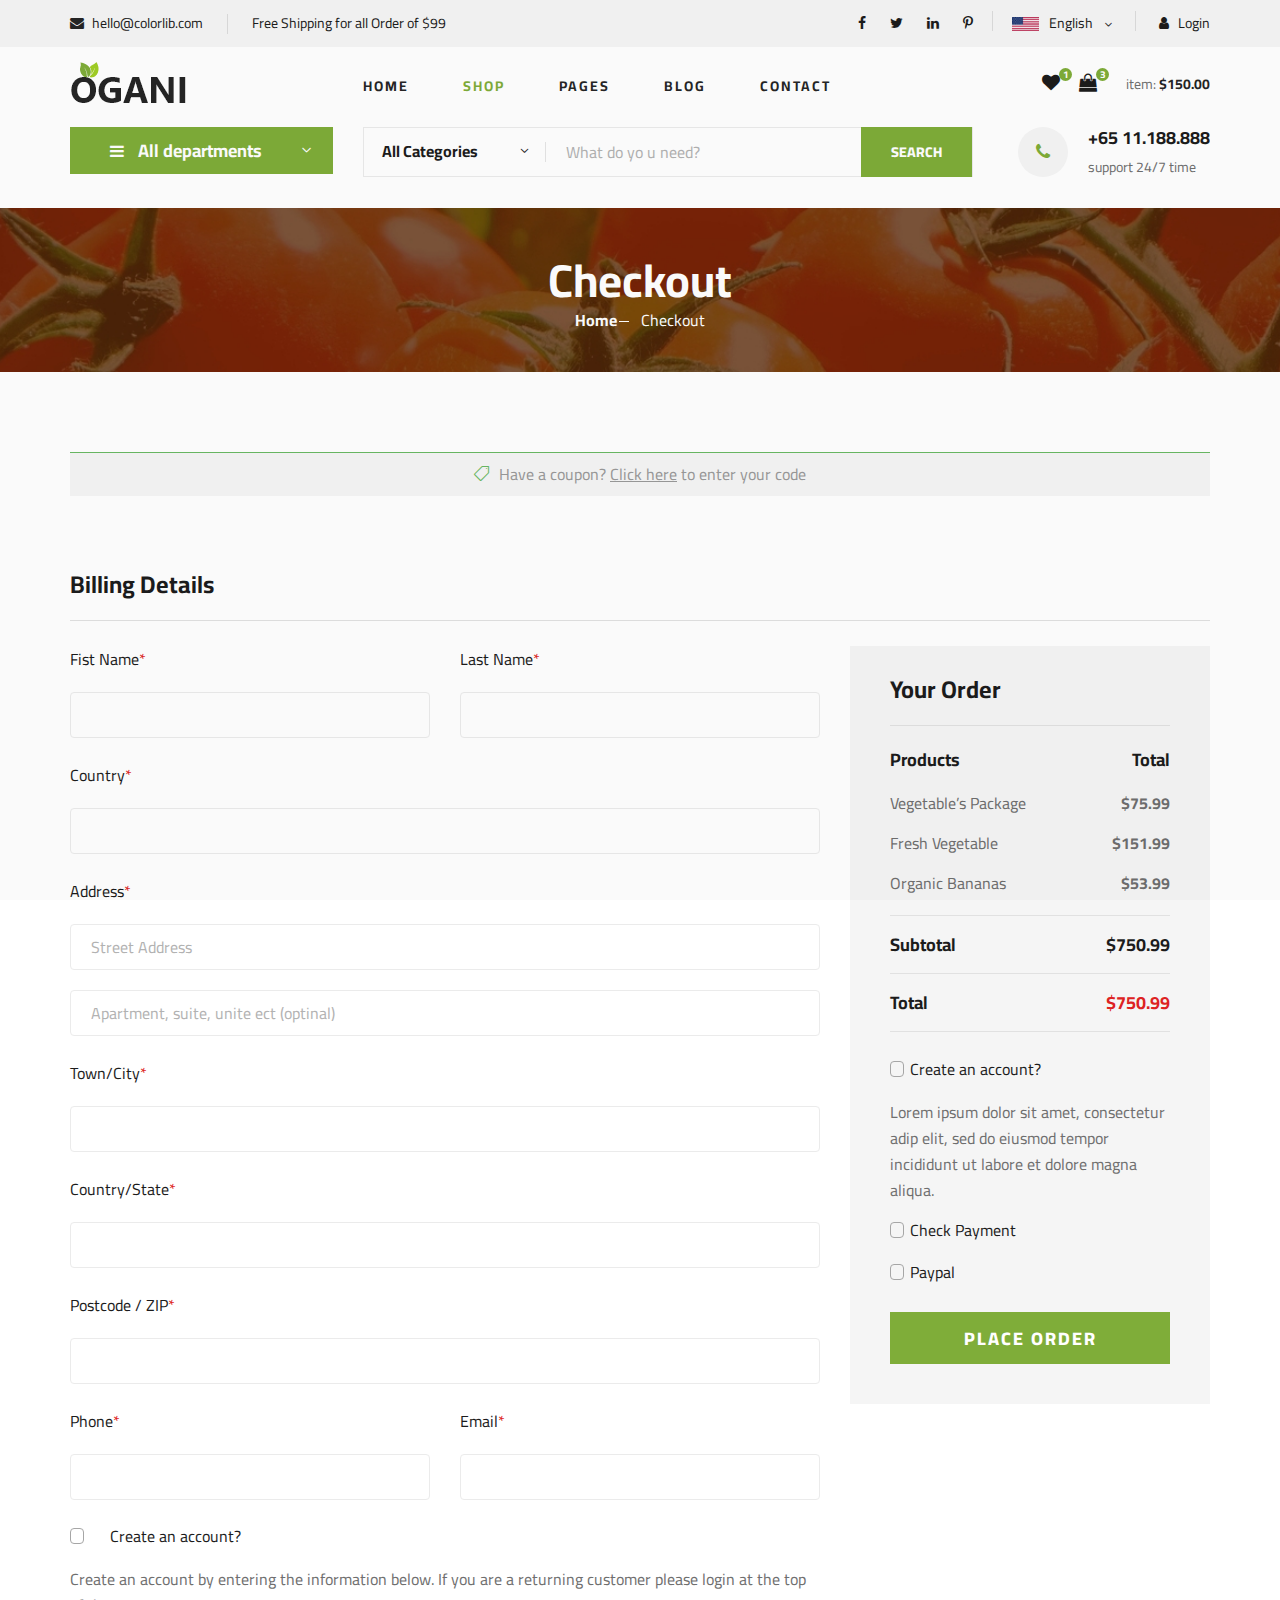
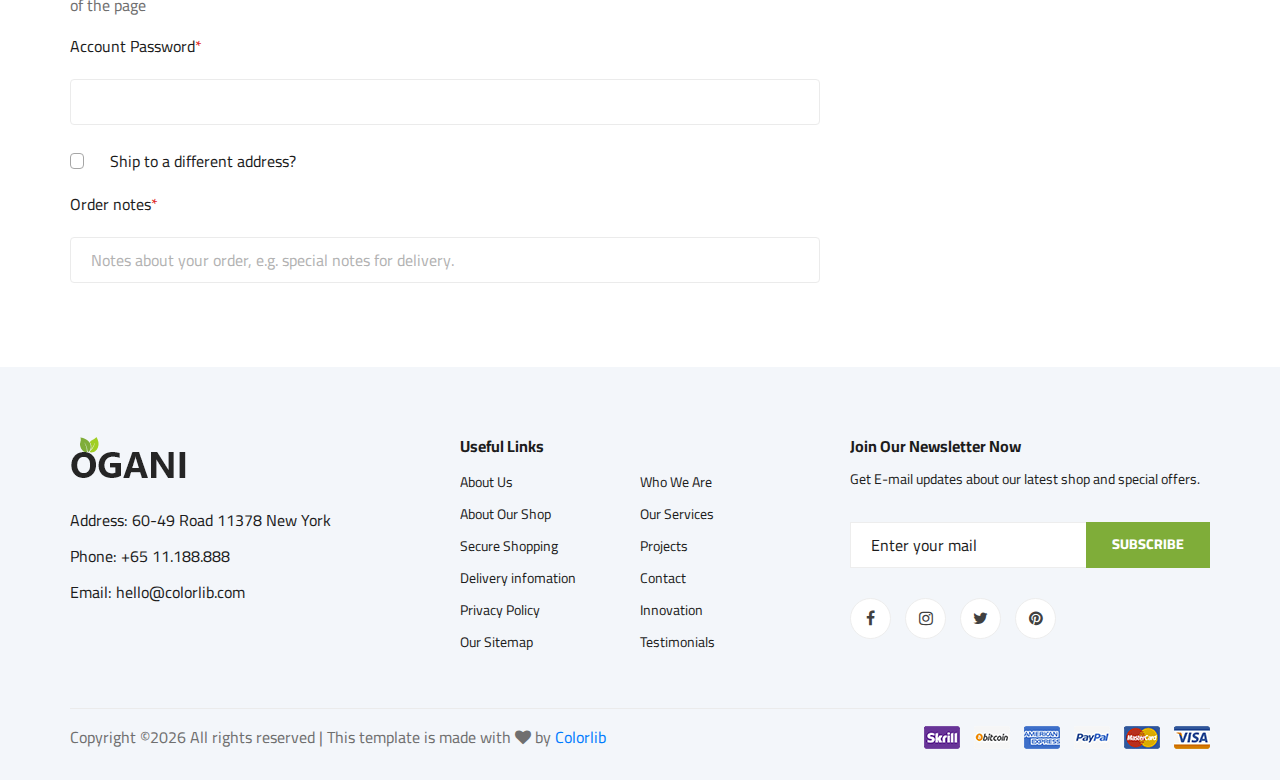
<file: checkout.html>
<!DOCTYPE html>
<html lang="zxx">

<head>
    <meta charset="UTF-8">
    <meta name="description" content="Ogani Template">
    <meta name="keywords" content="Ogani, unica, creative, html">
    <meta name="viewport" content="width=device-width, initial-scale=1.0">
    <meta http-equiv="X-UA-Compatible" content="ie=edge">
    <title>Ogani | Template</title>

    <!-- Google Font -->
    <link href="https://fonts.googleapis.com/css2?family=Cairo:wght@200;300;400;600;900&display=swap" rel="stylesheet">

    <!-- Css Styles -->
    <link rel="stylesheet" href="css/bootstrap.min.css" type="text/css">
    <link rel="stylesheet" href="css/font-awesome.min.css" type="text/css">
    <link rel="stylesheet" href="css/elegant-icons.css" type="text/css">
    <link rel="stylesheet" href="css/nice-select.css" type="text/css">
    <link rel="stylesheet" href="css/jquery-ui.min.css" type="text/css">
    <link rel="stylesheet" href="css/owl.carousel.min.css" type="text/css">
    <link rel="stylesheet" href="css/slicknav.min.css" type="text/css">
    <link rel="stylesheet" href="css/style.css" type="text/css">
</head>

<body>
    <!-- Page Preloder -->
    <div id="preloder">
        <div class="loader"></div>
    </div>

    <!-- Humberger Begin -->
    <div class="humberger__menu__overlay"></div>
    <div class="humberger__menu__wrapper">
        <div class="humberger__menu__logo">
            <a href="#"><img src="img/logo.png" alt=""></a>
        </div>
        <div class="humberger__menu__cart">
            <ul>
                <li><a href="#"><i class="fa fa-heart"></i> <span>1</span></a></li>
                <li><a href="#"><i class="fa fa-shopping-bag"></i> <span>3</span></a></li>
            </ul>
            <div class="header__cart__price">item: <span>$150.00</span></div>
        </div>
        <div class="humberger__menu__widget">
            <div class="header__top__right__language">
                <img src="img/language.png" alt="">
                <div>English</div>
                <span class="arrow_carrot-down"></span>
                <ul>
                    <li><a href="#">Spanis</a></li>
                    <li><a href="#">English</a></li>
                </ul>
            </div>
            <div class="header__top__right__auth">
                <a href="#"><i class="fa fa-user"></i> Login</a>
            </div>
        </div>
        <nav class="humberger__menu__nav mobile-menu">
            <ul>
                <li class="active"><a href="./index.html">Home</a></li>
                <li><a href="./shop-grid.html">Shop</a></li>
                <li><a href="#">Pages</a>
                    <ul class="header__menu__dropdown">
                        <li><a href="./shop-details.html">Shop Details</a></li>
                        <li><a href="./shoping-cart.html">Shoping Cart</a></li>
                        <li><a href="./checkout.html">Check Out</a></li>
                        <li><a href="./blog-details.html">Blog Details</a></li>
                    </ul>
                </li>
                <li><a href="./blog.html">Blog</a></li>
                <li><a href="./contact.html">Contact</a></li>
            </ul>
        </nav>
        <div id="mobile-menu-wrap"></div>
        <div class="header__top__right__social">
            <a href="#"><i class="fa fa-facebook"></i></a>
            <a href="#"><i class="fa fa-twitter"></i></a>
            <a href="#"><i class="fa fa-linkedin"></i></a>
            <a href="#"><i class="fa fa-pinterest-p"></i></a>
        </div>
        <div class="humberger__menu__contact">
            <ul>
                <li><i class="fa fa-envelope"></i> hello@colorlib.com</li>
                <li>Free Shipping for all Order of $99</li>
            </ul>
        </div>
    </div>
    <!-- Humberger End -->

    <!-- Header Section Begin -->
    <header class="header">
        <div class="header__top">
            <div class="container">
                <div class="row">
                    <div class="col-lg-6">
                        <div class="header__top__left">
                            <ul>
                                <li><i class="fa fa-envelope"></i> hello@colorlib.com</li>
                                <li>Free Shipping for all Order of $99</li>
                            </ul>
                        </div>
                    </div>
                    <div class="col-lg-6">
                        <div class="header__top__right">
                            <div class="header__top__right__social">
                                <a href="#"><i class="fa fa-facebook"></i></a>
                                <a href="#"><i class="fa fa-twitter"></i></a>
                                <a href="#"><i class="fa fa-linkedin"></i></a>
                                <a href="#"><i class="fa fa-pinterest-p"></i></a>
                            </div>
                            <div class="header__top__right__language">
                                <img src="img/language.png" alt="">
                                <div>English</div>
                                <span class="arrow_carrot-down"></span>
                                <ul>
                                    <li><a href="#">Spanis</a></li>
                                    <li><a href="#">English</a></li>
                                </ul>
                            </div>
                            <div class="header__top__right__auth">
                                <a href="#"><i class="fa fa-user"></i> Login</a>
                            </div>
                        </div>
                    </div>
                </div>
            </div>
        </div>
        <div class="container">
            <div class="row">
                <div class="col-lg-3">
                    <div class="header__logo">
                        <a href="./index.html"><img src="img/logo.png" alt=""></a>
                    </div>
                </div>
                <div class="col-lg-6">
                    <nav class="header__menu">
                        <ul>
                            <li><a href="./index.html">Home</a></li>
                            <li class="active"><a href="./shop-grid.html">Shop</a></li>
                            <li><a href="#">Pages</a>
                                <ul class="header__menu__dropdown">
                                    <li><a href="./shop-details.html">Shop Details</a></li>
                                    <li><a href="./shoping-cart.html">Shoping Cart</a></li>
                                    <li><a href="./checkout.html">Check Out</a></li>
                                    <li><a href="./blog-details.html">Blog Details</a></li>
                                </ul>
                            </li>
                            <li><a href="./blog.html">Blog</a></li>
                            <li><a href="./contact.html">Contact</a></li>
                        </ul>
                    </nav>
                </div>
                <div class="col-lg-3">
                    <div class="header__cart">
                        <ul>
                            <li><a href="#"><i class="fa fa-heart"></i> <span>1</span></a></li>
                            <li><a href="#"><i class="fa fa-shopping-bag"></i> <span>3</span></a></li>
                        </ul>
                        <div class="header__cart__price">item: <span>$150.00</span></div>
                    </div>
                </div>
            </div>
            <div class="humberger__open">
                <i class="fa fa-bars"></i>
            </div>
        </div>
    </header>
    <!-- Header Section End -->

    <!-- Hero Section Begin -->
    <section class="hero hero-normal">
        <div class="container">
            <div class="row">
                <div class="col-lg-3">
                    <div class="hero__categories">
                        <div class="hero__categories__all">
                            <i class="fa fa-bars"></i>
                            <span>All departments</span>
                        </div>
                        <ul>
                            <li><a href="#">Fresh Meat</a></li>
                            <li><a href="#">Vegetables</a></li>
                            <li><a href="#">Fruit & Nut Gifts</a></li>
                            <li><a href="#">Fresh Berries</a></li>
                            <li><a href="#">Ocean Foods</a></li>
                            <li><a href="#">Butter & Eggs</a></li>
                            <li><a href="#">Fastfood</a></li>
                            <li><a href="#">Fresh Onion</a></li>
                            <li><a href="#">Papayaya & Crisps</a></li>
                            <li><a href="#">Oatmeal</a></li>
                            <li><a href="#">Fresh Bananas</a></li>
                        </ul>
                    </div>
                </div>
                <div class="col-lg-9">
                    <div class="hero__search">
                        <div class="hero__search__form">
                            <form action="#">
                                <div class="hero__search__categories">
                                    All Categories
                                    <span class="arrow_carrot-down"></span>
                                </div>
                                <input type="text" placeholder="What do yo u need?">
                                <button type="submit" class="site-btn">SEARCH</button>
                            </form>
                        </div>
                        <div class="hero__search__phone">
                            <div class="hero__search__phone__icon">
                                <i class="fa fa-phone"></i>
                            </div>
                            <div class="hero__search__phone__text">
                                <h5>+65 11.188.888</h5>
                                <span>support 24/7 time</span>
                            </div>
                        </div>
                    </div>
                </div>
            </div>
        </div>
    </section>
    <!-- Hero Section End -->

    <!-- Breadcrumb Section Begin -->
    <section class="breadcrumb-section set-bg" data-setbg="img/breadcrumb.jpg">
        <div class="container">
            <div class="row">
                <div class="col-lg-12 text-center">
                    <div class="breadcrumb__text">
                        <h2>Checkout</h2>
                        <div class="breadcrumb__option">
                            <a href="./index.html">Home</a>
                            <span>Checkout</span>
                        </div>
                    </div>
                </div>
            </div>
        </div>
    </section>
    <!-- Breadcrumb Section End -->

    <!-- Checkout Section Begin -->
    <section class="checkout spad">
        <div class="container">
            <div class="row">
                <div class="col-lg-12">
                    <h6><span class="icon_tag_alt"></span> Have a coupon? <a href="#">Click here</a> to enter your code
                    </h6>
                </div>
            </div>
            <div class="checkout__form">
                <h4>Billing Details</h4>
                <form action="#">
                    <div class="row">
                        <div class="col-lg-8 col-md-6">
                            <div class="row">
                                <div class="col-lg-6">
                                    <div class="checkout__input">
                                        <p>Fist Name<span>*</span></p>
                                        <input type="text">
                                    </div>
                                </div>
                                <div class="col-lg-6">
                                    <div class="checkout__input">
                                        <p>Last Name<span>*</span></p>
                                        <input type="text">
                                    </div>
                                </div>
                            </div>
                            <div class="checkout__input">
                                <p>Country<span>*</span></p>
                                <input type="text">
                            </div>
                            <div class="checkout__input">
                                <p>Address<span>*</span></p>
                                <input type="text" placeholder="Street Address" class="checkout__input__add">
                                <input type="text" placeholder="Apartment, suite, unite ect (optinal)">
                            </div>
                            <div class="checkout__input">
                                <p>Town/City<span>*</span></p>
                                <input type="text">
                            </div>
                            <div class="checkout__input">
                                <p>Country/State<span>*</span></p>
                                <input type="text">
                            </div>
                            <div class="checkout__input">
                                <p>Postcode / ZIP<span>*</span></p>
                                <input type="text">
                            </div>
                            <div class="row">
                                <div class="col-lg-6">
                                    <div class="checkout__input">
                                        <p>Phone<span>*</span></p>
                                        <input type="text">
                                    </div>
                                </div>
                                <div class="col-lg-6">
                                    <div class="checkout__input">
                                        <p>Email<span>*</span></p>
                                        <input type="text">
                                    </div>
                                </div>
                            </div>
                            <div class="checkout__input__checkbox">
                                <label for="acc">
                                    Create an account?
                                    <input type="checkbox" id="acc">
                                    <span class="checkmark"></span>
                                </label>
                            </div>
                            <p>Create an account by entering the information below. If you are a returning customer
                                please login at the top of the page</p>
                            <div class="checkout__input">
                                <p>Account Password<span>*</span></p>
                                <input type="text">
                            </div>
                            <div class="checkout__input__checkbox">
                                <label for="diff-acc">
                                    Ship to a different address?
                                    <input type="checkbox" id="diff-acc">
                                    <span class="checkmark"></span>
                                </label>
                            </div>
                            <div class="checkout__input">
                                <p>Order notes<span>*</span></p>
                                <input type="text"
                                    placeholder="Notes about your order, e.g. special notes for delivery.">
                            </div>
                        </div>
                        <div class="col-lg-4 col-md-6">
                            <div class="checkout__order">
                                <h4>Your Order</h4>
                                <div class="checkout__order__products">Products <span>Total</span></div>
                                <ul>
                                    <li>Vegetable’s Package <span>$75.99</span></li>
                                    <li>Fresh Vegetable <span>$151.99</span></li>
                                    <li>Organic Bananas <span>$53.99</span></li>
                                </ul>
                                <div class="checkout__order__subtotal">Subtotal <span>$750.99</span></div>
                                <div class="checkout__order__total">Total <span>$750.99</span></div>
                                <div class="checkout__input__checkbox">
                                    <label for="acc-or">
                                        Create an account?
                                        <input type="checkbox" id="acc-or">
                                        <span class="checkmark"></span>
                                    </label>
                                </div>
                                <p>Lorem ipsum dolor sit amet, consectetur adip elit, sed do eiusmod tempor incididunt
                                    ut labore et dolore magna aliqua.</p>
                                <div class="checkout__input__checkbox">
                                    <label for="payment">
                                        Check Payment
                                        <input type="checkbox" id="payment">
                                        <span class="checkmark"></span>
                                    </label>
                                </div>
                                <div class="checkout__input__checkbox">
                                    <label for="paypal">
                                        Paypal
                                        <input type="checkbox" id="paypal">
                                        <span class="checkmark"></span>
                                    </label>
                                </div>
                                <button type="submit" class="site-btn">PLACE ORDER</button>
                            </div>
                        </div>
                    </div>
                </form>
            </div>
        </div>
    </section>
    <!-- Checkout Section End -->

    <!-- Footer Section Begin -->
    <footer class="footer spad">
        <div class="container">
            <div class="row">
                <div class="col-lg-3 col-md-6 col-sm-6">
                    <div class="footer__about">
                        <div class="footer__about__logo">
                            <a href="./index.html"><img src="img/logo.png" alt=""></a>
                        </div>
                        <ul>
                            <li>Address: 60-49 Road 11378 New York</li>
                            <li>Phone: +65 11.188.888</li>
                            <li>Email: hello@colorlib.com</li>
                        </ul>
                    </div>
                </div>
                <div class="col-lg-4 col-md-6 col-sm-6 offset-lg-1">
                    <div class="footer__widget">
                        <h6>Useful Links</h6>
                        <ul>
                            <li><a href="#">About Us</a></li>
                            <li><a href="#">About Our Shop</a></li>
                            <li><a href="#">Secure Shopping</a></li>
                            <li><a href="#">Delivery infomation</a></li>
                            <li><a href="#">Privacy Policy</a></li>
                            <li><a href="#">Our Sitemap</a></li>
                        </ul>
                        <ul>
                            <li><a href="#">Who We Are</a></li>
                            <li><a href="#">Our Services</a></li>
                            <li><a href="#">Projects</a></li>
                            <li><a href="#">Contact</a></li>
                            <li><a href="#">Innovation</a></li>
                            <li><a href="#">Testimonials</a></li>
                        </ul>
                    </div>
                </div>
                <div class="col-lg-4 col-md-12">
                    <div class="footer__widget">
                        <h6>Join Our Newsletter Now</h6>
                        <p>Get E-mail updates about our latest shop and special offers.</p>
                        <form action="#">
                            <input type="text" placeholder="Enter your mail">
                            <button type="submit" class="site-btn">Subscribe</button>
                        </form>
                        <div class="footer__widget__social">
                            <a href="#"><i class="fa fa-facebook"></i></a>
                            <a href="#"><i class="fa fa-instagram"></i></a>
                            <a href="#"><i class="fa fa-twitter"></i></a>
                            <a href="#"><i class="fa fa-pinterest"></i></a>
                        </div>
                    </div>
                </div>
            </div>
            <div class="row">
                <div class="col-lg-12">
                    <div class="footer__copyright">
                        <div class="footer__copyright__text"><p><!-- Link back to Colorlib can't be removed. Template is licensed under CC BY 3.0. -->
  Copyright &copy;<script>document.write(new Date().getFullYear());</script> All rights reserved | This template is made with <i class="fa fa-heart" aria-hidden="true"></i> by <a href="https://colorlib.com" target="_blank">Colorlib</a>
  <!-- Link back to Colorlib can't be removed. Template is licensed under CC BY 3.0. --></p></div>
                        <div class="footer__copyright__payment"><img src="img/payment-item.png" alt=""></div>
                    </div>
                </div>
            </div>
        </div>
    </footer>
    <!-- Footer Section End -->

    <!-- Js Plugins -->
    <script src="js/jquery-3.3.1.min.js"></script>
    <script src="js/bootstrap.min.js"></script>
    <script src="js/jquery.nice-select.min.js"></script>
    <script src="js/jquery-ui.min.js"></script>
    <script src="js/jquery.slicknav.js"></script>
    <script src="js/mixitup.min.js"></script>
    <script src="js/owl.carousel.min.js"></script>
    <script src="js/main.js"></script>

 

</body>

</html>
</file>
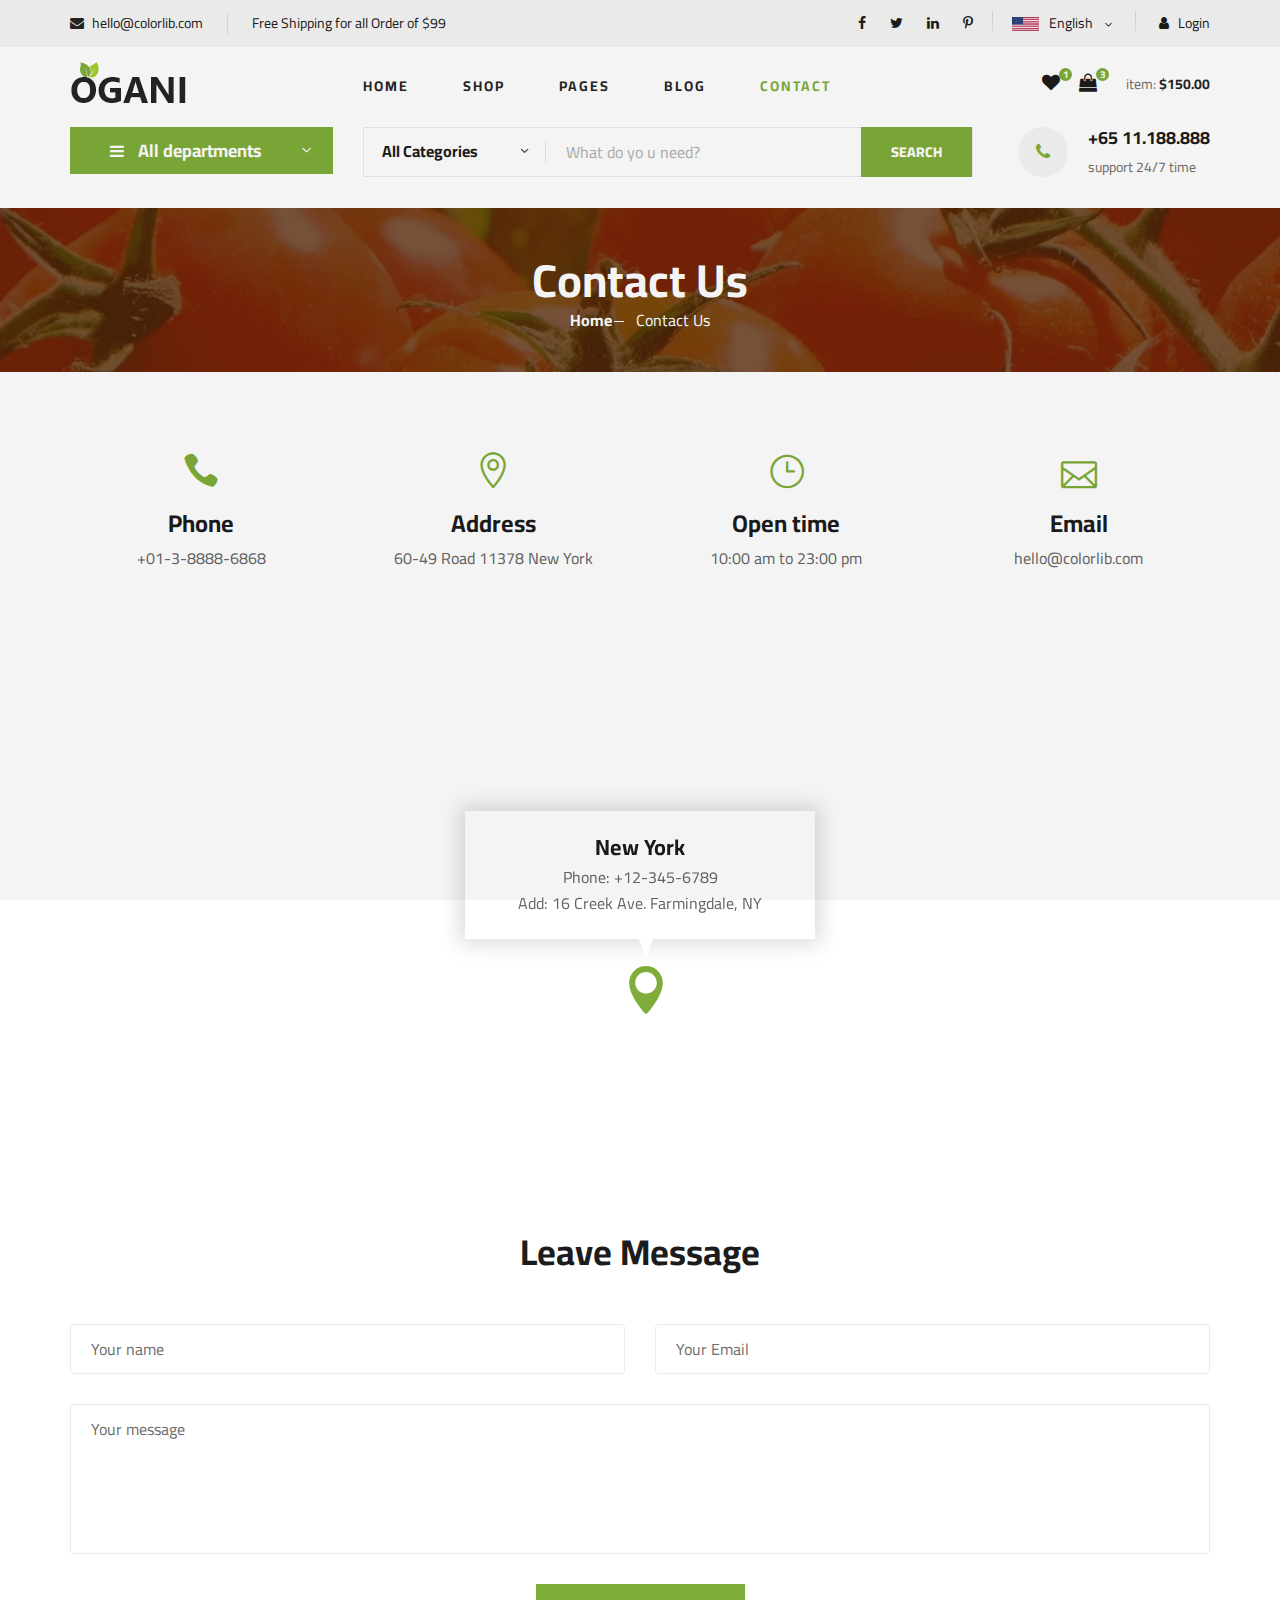
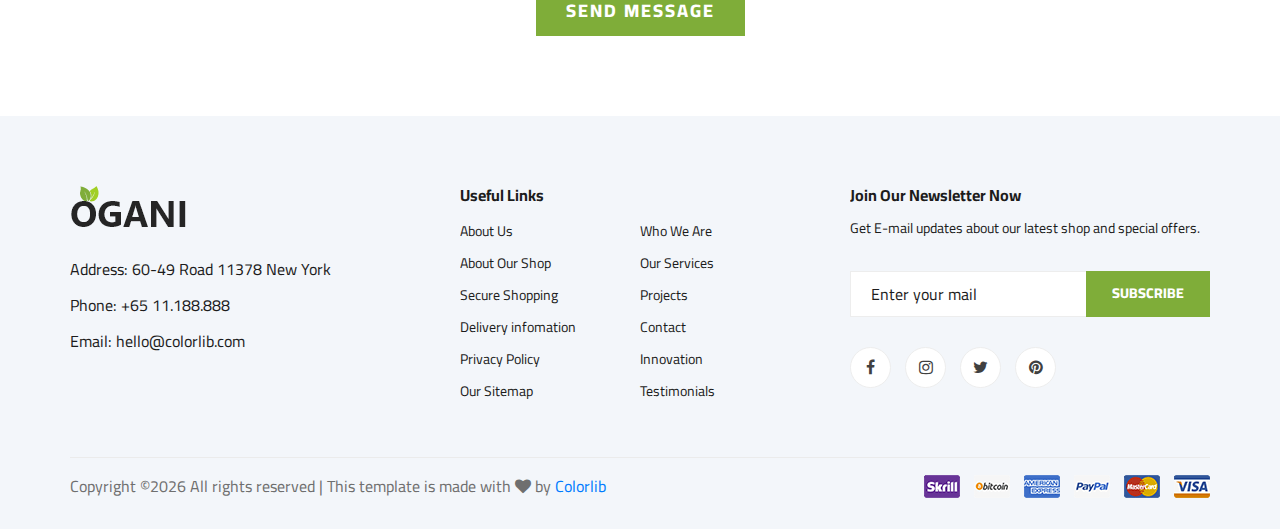
<file: contact.html>
<!DOCTYPE html>
<html lang="zxx">

<head>
    <meta charset="UTF-8">
    <meta name="description" content="Ogani Template">
    <meta name="keywords" content="Ogani, unica, creative, html">
    <meta name="viewport" content="width=device-width, initial-scale=1.0">
    <meta http-equiv="X-UA-Compatible" content="ie=edge">
    <title>Ogani | Template</title>

    <!-- Google Font -->
    <link href="https://fonts.googleapis.com/css2?family=Cairo:wght@200;300;400;600;900&display=swap" rel="stylesheet">

    <!-- Css Styles -->
    <link rel="stylesheet" href="css/bootstrap.min.css" type="text/css">
    <link rel="stylesheet" href="css/font-awesome.min.css" type="text/css">
    <link rel="stylesheet" href="css/elegant-icons.css" type="text/css">
    <link rel="stylesheet" href="css/nice-select.css" type="text/css">
    <link rel="stylesheet" href="css/jquery-ui.min.css" type="text/css">
    <link rel="stylesheet" href="css/owl.carousel.min.css" type="text/css">
    <link rel="stylesheet" href="css/slicknav.min.css" type="text/css">
    <link rel="stylesheet" href="css/style.css" type="text/css">
</head>

<body>
    <!-- Page Preloder -->
    <div id="preloder">
        <div class="loader"></div>
    </div>

    <!-- Humberger Begin -->
    <div class="humberger__menu__overlay"></div>
    <div class="humberger__menu__wrapper">
        <div class="humberger__menu__logo">
            <a href="#"><img src="img/logo.png" alt=""></a>
        </div>
        <div class="humberger__menu__cart">
            <ul>
                <li><a href="#"><i class="fa fa-heart"></i> <span>1</span></a></li>
                <li><a href="#"><i class="fa fa-shopping-bag"></i> <span>3</span></a></li>
            </ul>
            <div class="header__cart__price">item: <span>$150.00</span></div>
        </div>
        <div class="humberger__menu__widget">
            <div class="header__top__right__language">
                <img src="img/language.png" alt="">
                <div>English</div>
                <span class="arrow_carrot-down"></span>
                <ul>
                    <li><a href="#">Spanis</a></li>
                    <li><a href="#">English</a></li>
                </ul>
            </div>
            <div class="header__top__right__auth">
                <a href="#"><i class="fa fa-user"></i> Login</a>
            </div>
        </div>
        <nav class="humberger__menu__nav mobile-menu">
            <ul>
                <li class="active"><a href="./index.html">Home</a></li>
                <li><a href="./shop-grid.html">Shop</a></li>
                <li><a href="#">Pages</a>
                    <ul class="header__menu__dropdown">
                        <li><a href="./shop-details.html">Shop Details</a></li>
                        <li><a href="./shoping-cart.html">Shoping Cart</a></li>
                        <li><a href="./checkout.html">Check Out</a></li>
                        <li><a href="./blog-details.html">Blog Details</a></li>
                    </ul>
                </li>
                <li><a href="./blog.html">Blog</a></li>
                <li><a href="./contact.html">Contact</a></li>
            </ul>
        </nav>
        <div id="mobile-menu-wrap"></div>
        <div class="header__top__right__social">
            <a href="#"><i class="fa fa-facebook"></i></a>
            <a href="#"><i class="fa fa-twitter"></i></a>
            <a href="#"><i class="fa fa-linkedin"></i></a>
            <a href="#"><i class="fa fa-pinterest-p"></i></a>
        </div>
        <div class="humberger__menu__contact">
            <ul>
                <li><i class="fa fa-envelope"></i> hello@colorlib.com</li>
                <li>Free Shipping for all Order of $99</li>
            </ul>
        </div>
    </div>
    <!-- Humberger End -->

    <!-- Header Section Begin -->
    <header class="header">
        <div class="header__top">
            <div class="container">
                <div class="row">
                    <div class="col-lg-6">
                        <div class="header__top__left">
                            <ul>
                                <li><i class="fa fa-envelope"></i> hello@colorlib.com</li>
                                <li>Free Shipping for all Order of $99</li>
                            </ul>
                        </div>
                    </div>
                    <div class="col-lg-6">
                        <div class="header__top__right">
                            <div class="header__top__right__social">
                                <a href="#"><i class="fa fa-facebook"></i></a>
                                <a href="#"><i class="fa fa-twitter"></i></a>
                                <a href="#"><i class="fa fa-linkedin"></i></a>
                                <a href="#"><i class="fa fa-pinterest-p"></i></a>
                            </div>
                            <div class="header__top__right__language">
                                <img src="img/language.png" alt="">
                                <div>English</div>
                                <span class="arrow_carrot-down"></span>
                                <ul>
                                    <li><a href="#">Spanis</a></li>
                                    <li><a href="#">English</a></li>
                                </ul>
                            </div>
                            <div class="header__top__right__auth">
                                <a href="#"><i class="fa fa-user"></i> Login</a>
                            </div>
                        </div>
                    </div>
                </div>
            </div>
        </div>
        <div class="container">
            <div class="row">
                <div class="col-lg-3">
                    <div class="header__logo">
                        <a href="./index.html"><img src="img/logo.png" alt=""></a>
                    </div>
                </div>
                <div class="col-lg-6">
                    <nav class="header__menu">
                        <ul>
                            <li><a href="./index.html">Home</a></li>
                            <li><a href="./shop-grid.html">Shop</a></li>
                            <li><a href="#">Pages</a>
                                <ul class="header__menu__dropdown">
                                    <li><a href="./shop-details.html">Shop Details</a></li>
                                    <li><a href="./shoping-cart.html">Shoping Cart</a></li>
                                    <li><a href="./checkout.html">Check Out</a></li>
                                    <li><a href="./blog-details.html">Blog Details</a></li>
                                </ul>
                            </li>
                            <li><a href="./blog.html">Blog</a></li>
                            <li class="active"><a href="./contact.html">Contact</a></li>
                        </ul>
                    </nav>
                </div>
                <div class="col-lg-3">
                    <div class="header__cart">
                        <ul>
                            <li><a href="#"><i class="fa fa-heart"></i> <span>1</span></a></li>
                            <li><a href="#"><i class="fa fa-shopping-bag"></i> <span>3</span></a></li>
                        </ul>
                        <div class="header__cart__price">item: <span>$150.00</span></div>
                    </div>
                </div>
            </div>
            <div class="humberger__open">
                <i class="fa fa-bars"></i>
            </div>
        </div>
    </header>
    <!-- Header Section End -->

    <!-- Hero Section Begin -->
    <section class="hero hero-normal">
        <div class="container">
            <div class="row">
                <div class="col-lg-3">
                    <div class="hero__categories">
                        <div class="hero__categories__all">
                            <i class="fa fa-bars"></i>
                            <span>All departments</span>
                        </div>
                        <ul>
                            <li><a href="#">Fresh Meat</a></li>
                            <li><a href="#">Vegetables</a></li>
                            <li><a href="#">Fruit & Nut Gifts</a></li>
                            <li><a href="#">Fresh Berries</a></li>
                            <li><a href="#">Ocean Foods</a></li>
                            <li><a href="#">Butter & Eggs</a></li>
                            <li><a href="#">Fastfood</a></li>
                            <li><a href="#">Fresh Onion</a></li>
                            <li><a href="#">Papayaya & Crisps</a></li>
                            <li><a href="#">Oatmeal</a></li>
                            <li><a href="#">Fresh Bananas</a></li>
                        </ul>
                    </div>
                </div>
                <div class="col-lg-9">
                    <div class="hero__search">
                        <div class="hero__search__form">
                            <form action="#">
                                <div class="hero__search__categories">
                                    All Categories
                                    <span class="arrow_carrot-down"></span>
                                </div>
                                <input type="text" placeholder="What do yo u need?">
                                <button type="submit" class="site-btn">SEARCH</button>
                            </form>
                        </div>
                        <div class="hero__search__phone">
                            <div class="hero__search__phone__icon">
                                <i class="fa fa-phone"></i>
                            </div>
                            <div class="hero__search__phone__text">
                                <h5>+65 11.188.888</h5>
                                <span>support 24/7 time</span>
                            </div>
                        </div>
                    </div>
                </div>
            </div>
        </div>
    </section>
    <!-- Hero Section End -->

    <!-- Breadcrumb Section Begin -->
    <section class="breadcrumb-section set-bg" data-setbg="img/breadcrumb.jpg">
        <div class="container">
            <div class="row">
                <div class="col-lg-12 text-center">
                    <div class="breadcrumb__text">
                        <h2>Contact Us</h2>
                        <div class="breadcrumb__option">
                            <a href="./index.html">Home</a>
                            <span>Contact Us</span>
                        </div>
                    </div>
                </div>
            </div>
        </div>
    </section>
    <!-- Breadcrumb Section End -->

    <!-- Contact Section Begin -->
    <section class="contact spad">
        <div class="container">
            <div class="row">
                <div class="col-lg-3 col-md-3 col-sm-6 text-center">
                    <div class="contact__widget">
                        <span class="icon_phone"></span>
                        <h4>Phone</h4>
                        <p>+01-3-8888-6868</p>
                    </div>
                </div>
                <div class="col-lg-3 col-md-3 col-sm-6 text-center">
                    <div class="contact__widget">
                        <span class="icon_pin_alt"></span>
                        <h4>Address</h4>
                        <p>60-49 Road 11378 New York</p>
                    </div>
                </div>
                <div class="col-lg-3 col-md-3 col-sm-6 text-center">
                    <div class="contact__widget">
                        <span class="icon_clock_alt"></span>
                        <h4>Open time</h4>
                        <p>10:00 am to 23:00 pm</p>
                    </div>
                </div>
                <div class="col-lg-3 col-md-3 col-sm-6 text-center">
                    <div class="contact__widget">
                        <span class="icon_mail_alt"></span>
                        <h4>Email</h4>
                        <p>hello@colorlib.com</p>
                    </div>
                </div>
            </div>
        </div>
    </section>
    <!-- Contact Section End -->

    <!-- Map Begin -->
    <div class="map">
        <iframe
            src="https://www.google.com/maps/embed?pb=!1m18!1m12!1m3!1d49116.39176087041!2d-86.41867791216099!3d39.69977417971648!2m3!1f0!2f0!3f0!3m2!1i1024!2i768!4f13.1!3m3!1m2!1s0x886ca48c841038a1%3A0x70cfba96bf847f0!2sPlainfield%2C%20IN%2C%20USA!5e0!3m2!1sen!2sbd!4v1586106673811!5m2!1sen!2sbd"
            height="500" style="border:0;" allowfullscreen="" aria-hidden="false" tabindex="0"></iframe>
        <div class="map-inside">
            <i class="icon_pin"></i>
            <div class="inside-widget">
                <h4>New York</h4>
                <ul>
                    <li>Phone: +12-345-6789</li>
                    <li>Add: 16 Creek Ave. Farmingdale, NY</li>
                </ul>
            </div>
        </div>
    </div>
    <!-- Map End -->

    <!-- Contact Form Begin -->
    <div class="contact-form spad">
        <div class="container">
            <div class="row">
                <div class="col-lg-12">
                    <div class="contact__form__title">
                        <h2>Leave Message</h2>
                    </div>
                </div>
            </div>
            <form action="#">
                <div class="row">
                    <div class="col-lg-6 col-md-6">
                        <input type="text" placeholder="Your name">
                    </div>
                    <div class="col-lg-6 col-md-6">
                        <input type="text" placeholder="Your Email">
                    </div>
                    <div class="col-lg-12 text-center">
                        <textarea placeholder="Your message"></textarea>
                        <button type="submit" class="site-btn">SEND MESSAGE</button>
                    </div>
                </div>
            </form>
        </div>
    </div>
    <!-- Contact Form End -->

    <!-- Footer Section Begin -->
    <footer class="footer spad">
        <div class="container">
            <div class="row">
                <div class="col-lg-3 col-md-6 col-sm-6">
                    <div class="footer__about">
                        <div class="footer__about__logo">
                            <a href="./index.html"><img src="img/logo.png" alt=""></a>
                        </div>
                        <ul>
                            <li>Address: 60-49 Road 11378 New York</li>
                            <li>Phone: +65 11.188.888</li>
                            <li>Email: hello@colorlib.com</li>
                        </ul>
                    </div>
                </div>
                <div class="col-lg-4 col-md-6 col-sm-6 offset-lg-1">
                    <div class="footer__widget">
                        <h6>Useful Links</h6>
                        <ul>
                            <li><a href="#">About Us</a></li>
                            <li><a href="#">About Our Shop</a></li>
                            <li><a href="#">Secure Shopping</a></li>
                            <li><a href="#">Delivery infomation</a></li>
                            <li><a href="#">Privacy Policy</a></li>
                            <li><a href="#">Our Sitemap</a></li>
                        </ul>
                        <ul>
                            <li><a href="#">Who We Are</a></li>
                            <li><a href="#">Our Services</a></li>
                            <li><a href="#">Projects</a></li>
                            <li><a href="#">Contact</a></li>
                            <li><a href="#">Innovation</a></li>
                            <li><a href="#">Testimonials</a></li>
                        </ul>
                    </div>
                </div>
                <div class="col-lg-4 col-md-12">
                    <div class="footer__widget">
                        <h6>Join Our Newsletter Now</h6>
                        <p>Get E-mail updates about our latest shop and special offers.</p>
                        <form action="#">
                            <input type="text" placeholder="Enter your mail">
                            <button type="submit" class="site-btn">Subscribe</button>
                        </form>
                        <div class="footer__widget__social">
                            <a href="#"><i class="fa fa-facebook"></i></a>
                            <a href="#"><i class="fa fa-instagram"></i></a>
                            <a href="#"><i class="fa fa-twitter"></i></a>
                            <a href="#"><i class="fa fa-pinterest"></i></a>
                        </div>
                    </div>
                </div>
            </div>
            <div class="row">
                <div class="col-lg-12">
                    <div class="footer__copyright">
                        <div class="footer__copyright__text"><p><!-- Link back to Colorlib can't be removed. Template is licensed under CC BY 3.0. -->
  Copyright &copy;<script>document.write(new Date().getFullYear());</script> All rights reserved | This template is made with <i class="fa fa-heart" aria-hidden="true"></i> by <a href="https://colorlib.com" target="_blank">Colorlib</a>
  <!-- Link back to Colorlib can't be removed. Template is licensed under CC BY 3.0. --></p></div>
                        <div class="footer__copyright__payment"><img src="img/payment-item.png" alt=""></div>
                    </div>
                </div>
            </div>
        </div>
    </footer>
    <!-- Footer Section End -->

    <!-- Js Plugins -->
    <script src="js/jquery-3.3.1.min.js"></script>
    <script src="js/bootstrap.min.js"></script>
    <script src="js/jquery.nice-select.min.js"></script>
    <script src="js/jquery-ui.min.js"></script>
    <script src="js/jquery.slicknav.js"></script>
    <script src="js/mixitup.min.js"></script>
    <script src="js/owl.carousel.min.js"></script>
    <script src="js/main.js"></script>



</body>

</html>
</file>
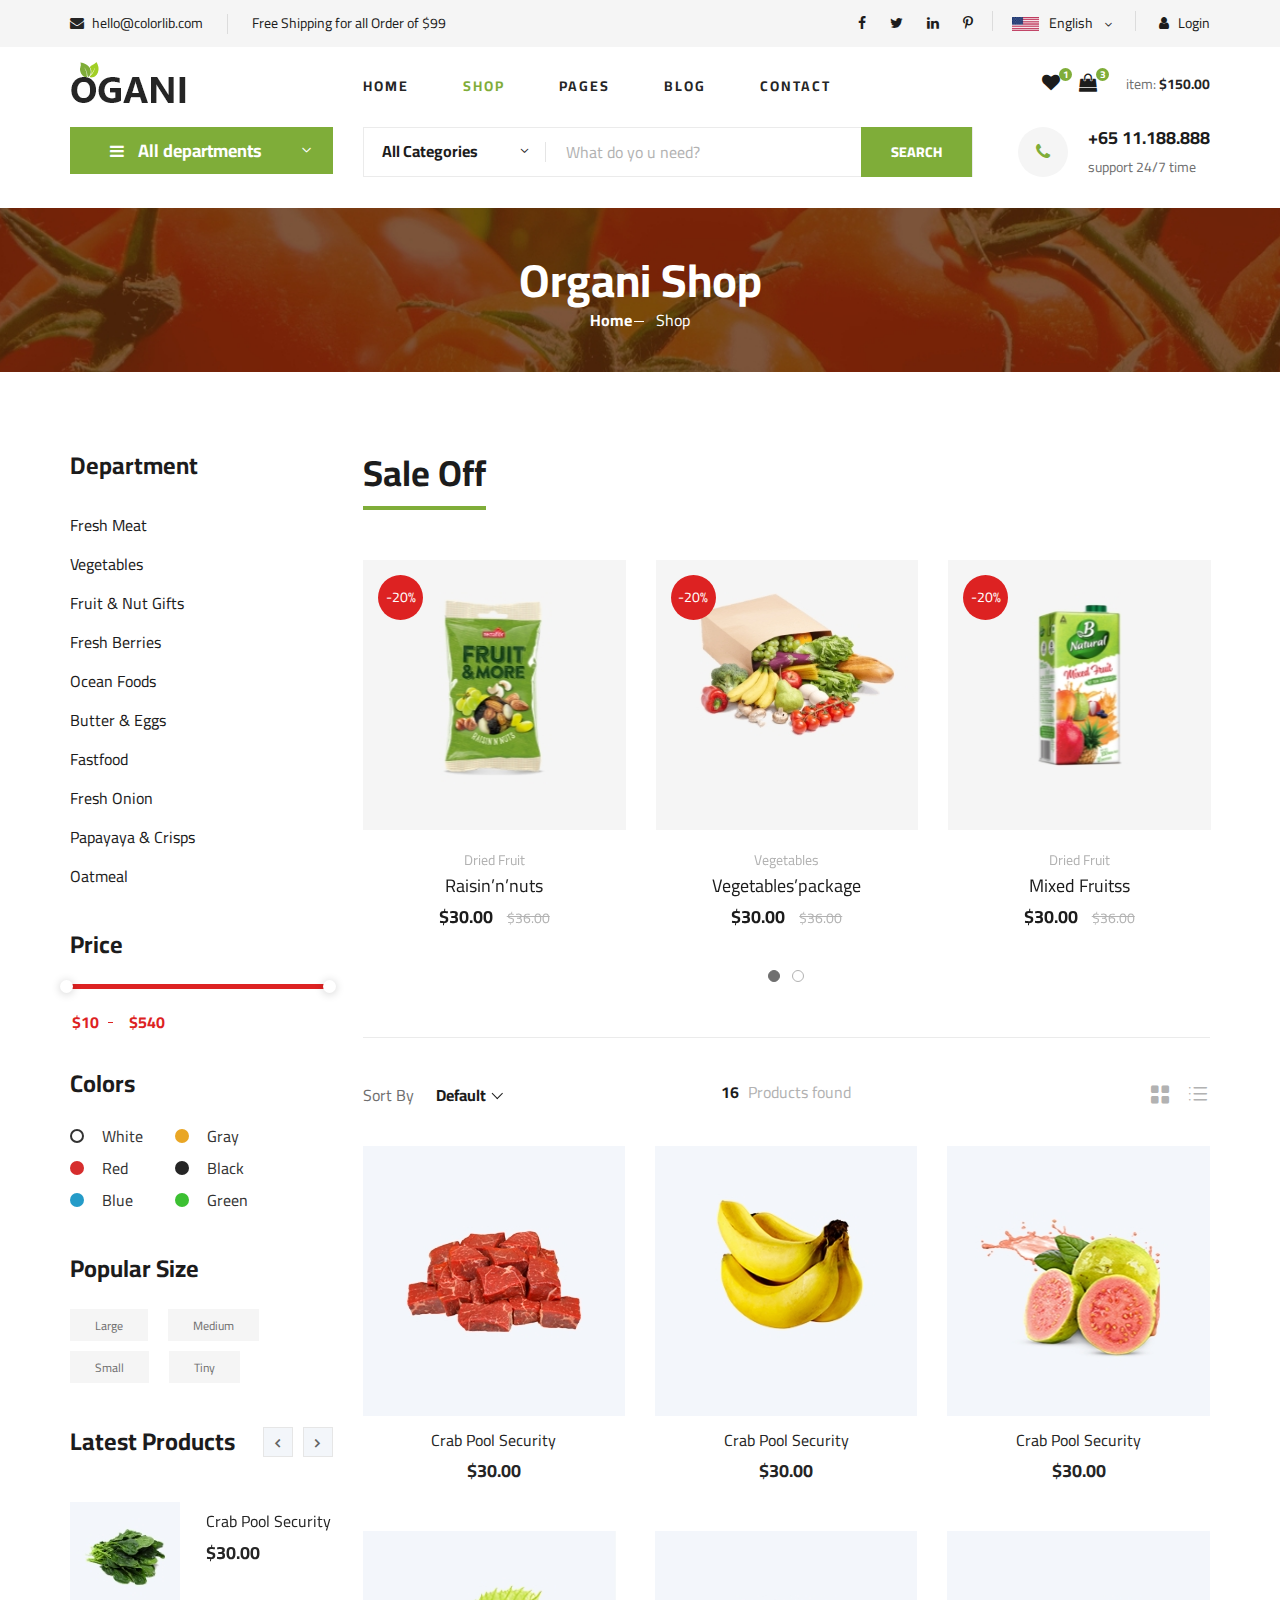
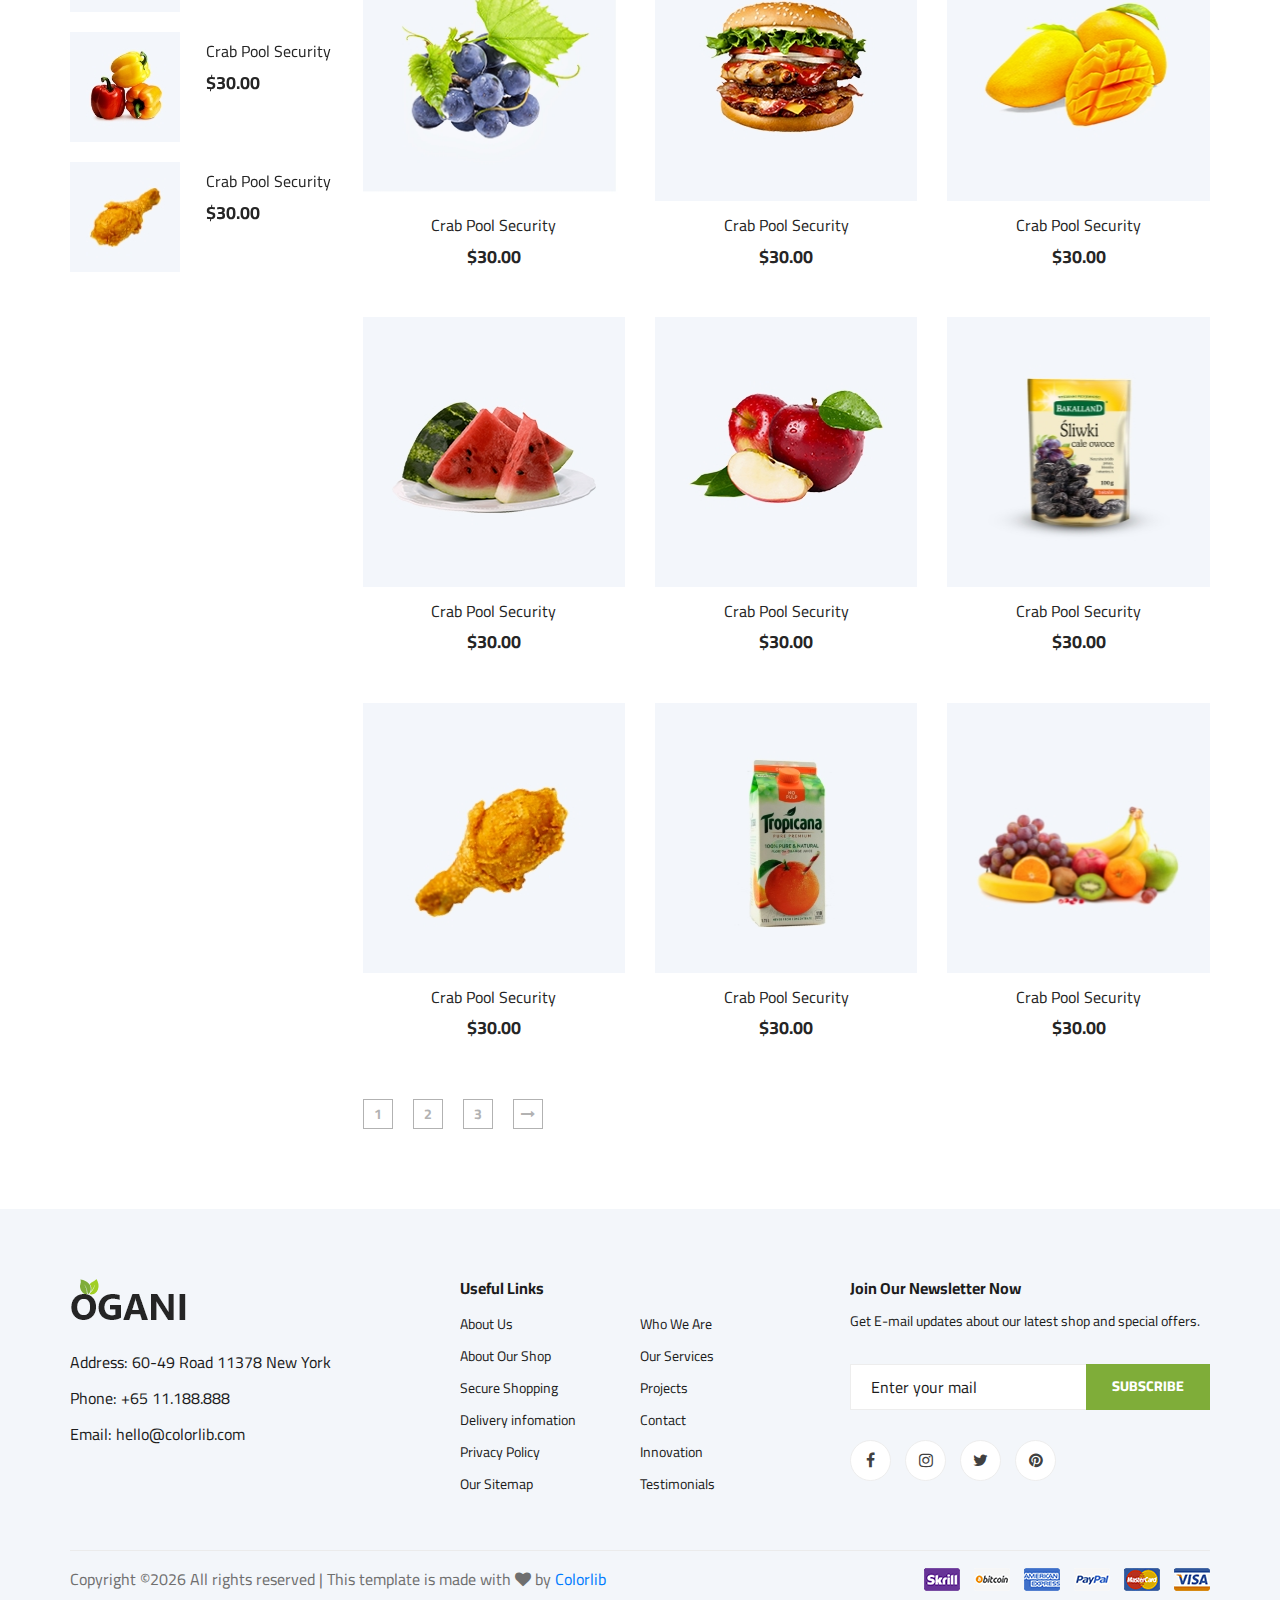
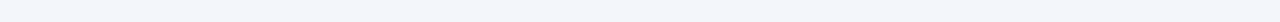
<file: shop-grid.html>
<!DOCTYPE html>
<html lang="zxx">

<head>
    <meta charset="UTF-8">
    <meta name="description" content="Ogani Template">
    <meta name="keywords" content="Ogani, unica, creative, html">
    <meta name="viewport" content="width=device-width, initial-scale=1.0">
    <meta http-equiv="X-UA-Compatible" content="ie=edge">
    <title>Ogani | Template</title>

    <!-- Google Font -->
    <link href="https://fonts.googleapis.com/css2?family=Cairo:wght@200;300;400;600;900&display=swap" rel="stylesheet">

    <!-- Css Styles -->
    <link rel="stylesheet" href="css/bootstrap.min.css" type="text/css">
    <link rel="stylesheet" href="css/font-awesome.min.css" type="text/css">
    <link rel="stylesheet" href="css/elegant-icons.css" type="text/css">
    <link rel="stylesheet" href="css/nice-select.css" type="text/css">
    <link rel="stylesheet" href="css/jquery-ui.min.css" type="text/css">
    <link rel="stylesheet" href="css/owl.carousel.min.css" type="text/css">
    <link rel="stylesheet" href="css/slicknav.min.css" type="text/css">
    <link rel="stylesheet" href="css/style.css" type="text/css">
</head>

<body>
    <!-- Page Preloder -->
    <div id="preloder">
        <div class="loader"></div>
    </div>

    <!-- Humberger Begin -->
    <div class="humberger__menu__overlay"></div>
    <div class="humberger__menu__wrapper">
        <div class="humberger__menu__logo">
            <a href="#"><img src="img/logo.png" alt=""></a>
        </div>
        <div class="humberger__menu__cart">
            <ul>
                <li><a href="#"><i class="fa fa-heart"></i> <span>1</span></a></li>
                <li><a href="#"><i class="fa fa-shopping-bag"></i> <span>3</span></a></li>
            </ul>
            <div class="header__cart__price">item: <span>$150.00</span></div>
        </div>
        <div class="humberger__menu__widget">
            <div class="header__top__right__language">
                <img src="img/language.png" alt="">
                <div>English</div>
                <span class="arrow_carrot-down"></span>
                <ul>
                    <li><a href="#">Spanis</a></li>
                    <li><a href="#">English</a></li>
                </ul>
            </div>
            <div class="header__top__right__auth">
                <a href="#"><i class="fa fa-user"></i> Login</a>
            </div>
        </div>
        <nav class="humberger__menu__nav mobile-menu">
            <ul>
                <li class="active"><a href="./index.html">Home</a></li>
                <li><a href="./shop-grid.html">Shop</a></li>
                <li><a href="#">Pages</a>
                    <ul class="header__menu__dropdown">
                        <li><a href="./shop-details.html">Shop Details</a></li>
                        <li><a href="./shoping-cart.html">Shoping Cart</a></li>
                        <li><a href="./checkout.html">Check Out</a></li>
                        <li><a href="./blog-details.html">Blog Details</a></li>
                    </ul>
                </li>
                <li><a href="./blog.html">Blog</a></li>
                <li><a href="./contact.html">Contact</a></li>
            </ul>
        </nav>
        <div id="mobile-menu-wrap"></div>
        <div class="header__top__right__social">
            <a href="#"><i class="fa fa-facebook"></i></a>
            <a href="#"><i class="fa fa-twitter"></i></a>
            <a href="#"><i class="fa fa-linkedin"></i></a>
            <a href="#"><i class="fa fa-pinterest-p"></i></a>
        </div>
        <div class="humberger__menu__contact">
            <ul>
                <li><i class="fa fa-envelope"></i> hello@colorlib.com</li>
                <li>Free Shipping for all Order of $99</li>
            </ul>
        </div>
    </div>
    <!-- Humberger End -->

    <!-- Header Section Begin -->
    <header class="header">
        <div class="header__top">
            <div class="container">
                <div class="row">
                    <div class="col-lg-6">
                        <div class="header__top__left">
                            <ul>
                                <li><i class="fa fa-envelope"></i> hello@colorlib.com</li>
                                <li>Free Shipping for all Order of $99</li>
                            </ul>
                        </div>
                    </div>
                    <div class="col-lg-6">
                        <div class="header__top__right">
                            <div class="header__top__right__social">
                                <a href="#"><i class="fa fa-facebook"></i></a>
                                <a href="#"><i class="fa fa-twitter"></i></a>
                                <a href="#"><i class="fa fa-linkedin"></i></a>
                                <a href="#"><i class="fa fa-pinterest-p"></i></a>
                            </div>
                            <div class="header__top__right__language">
                                <img src="img/language.png" alt="">
                                <div>English</div>
                                <span class="arrow_carrot-down"></span>
                                <ul>
                                    <li><a href="#">Spanis</a></li>
                                    <li><a href="#">English</a></li>
                                </ul>
                            </div>
                            <div class="header__top__right__auth">
                                <a href="#"><i class="fa fa-user"></i> Login</a>
                            </div>
                        </div>
                    </div>
                </div>
            </div>
        </div>
        <div class="container">
            <div class="row">
                <div class="col-lg-3">
                    <div class="header__logo">
                        <a href="./index.html"><img src="img/logo.png" alt=""></a>
                    </div>
                </div>
                <div class="col-lg-6">
                    <nav class="header__menu">
                        <ul>
                            <li><a href="./index.html">Home</a></li>
                            <li class="active"><a href="./shop-grid.html">Shop</a></li>
                            <li><a href="#">Pages</a>
                                <ul class="header__menu__dropdown">
                                    <li><a href="./shop-details.html">Shop Details</a></li>
                                    <li><a href="./shoping-cart.html">Shoping Cart</a></li>
                                    <li><a href="./checkout.html">Check Out</a></li>
                                    <li><a href="./blog-details.html">Blog Details</a></li>
                                </ul>
                            </li>
                            <li><a href="./blog.html">Blog</a></li>
                            <li><a href="./contact.html">Contact</a></li>
                        </ul>
                    </nav>
                </div>
                <div class="col-lg-3">
                    <div class="header__cart">
                        <ul>
                            <li><a href="#"><i class="fa fa-heart"></i> <span>1</span></a></li>
                            <li><a href="#"><i class="fa fa-shopping-bag"></i> <span>3</span></a></li>
                        </ul>
                        <div class="header__cart__price">item: <span>$150.00</span></div>
                    </div>
                </div>
            </div>
            <div class="humberger__open">
                <i class="fa fa-bars"></i>
            </div>
        </div>
    </header>
    <!-- Header Section End -->

    <!-- Hero Section Begin -->
    <section class="hero hero-normal">
        <div class="container">
            <div class="row">
                <div class="col-lg-3">
                    <div class="hero__categories">
                        <div class="hero__categories__all">
                            <i class="fa fa-bars"></i>
                            <span>All departments</span>
                        </div>
                        <ul>
                            <li><a href="#">Fresh Meat</a></li>
                            <li><a href="#">Vegetables</a></li>
                            <li><a href="#">Fruit & Nut Gifts</a></li>
                            <li><a href="#">Fresh Berries</a></li>
                            <li><a href="#">Ocean Foods</a></li>
                            <li><a href="#">Butter & Eggs</a></li>
                            <li><a href="#">Fastfood</a></li>
                            <li><a href="#">Fresh Onion</a></li>
                            <li><a href="#">Papayaya & Crisps</a></li>
                            <li><a href="#">Oatmeal</a></li>
                            <li><a href="#">Fresh Bananas</a></li>
                        </ul>
                    </div>
                </div>
                <div class="col-lg-9">
                    <div class="hero__search">
                        <div class="hero__search__form">
                            <form action="#">
                                <div class="hero__search__categories">
                                    All Categories
                                    <span class="arrow_carrot-down"></span>
                                </div>
                                <input type="text" placeholder="What do yo u need?">
                                <button type="submit" class="site-btn">SEARCH</button>
                            </form>
                        </div>
                        <div class="hero__search__phone">
                            <div class="hero__search__phone__icon">
                                <i class="fa fa-phone"></i>
                            </div>
                            <div class="hero__search__phone__text">
                                <h5>+65 11.188.888</h5>
                                <span>support 24/7 time</span>
                            </div>
                        </div>
                    </div>
                </div>
            </div>
        </div>
    </section>
    <!-- Hero Section End -->

    <!-- Breadcrumb Section Begin -->
    <section class="breadcrumb-section set-bg" data-setbg="img/breadcrumb.jpg">
        <div class="container">
            <div class="row">
                <div class="col-lg-12 text-center">
                    <div class="breadcrumb__text">
                        <h2>Organi Shop</h2>
                        <div class="breadcrumb__option">
                            <a href="./index.html">Home</a>
                            <span>Shop</span>
                        </div>
                    </div>
                </div>
            </div>
        </div>
    </section>
    <!-- Breadcrumb Section End -->

    <!-- Product Section Begin -->
    <section class="product spad">
        <div class="container">
            <div class="row">
                <div class="col-lg-3 col-md-5">
                    <div class="sidebar">
                        <div class="sidebar__item">
                            <h4>Department</h4>
                            <ul>
                                <li><a href="#">Fresh Meat</a></li>
                                <li><a href="#">Vegetables</a></li>
                                <li><a href="#">Fruit & Nut Gifts</a></li>
                                <li><a href="#">Fresh Berries</a></li>
                                <li><a href="#">Ocean Foods</a></li>
                                <li><a href="#">Butter & Eggs</a></li>
                                <li><a href="#">Fastfood</a></li>
                                <li><a href="#">Fresh Onion</a></li>
                                <li><a href="#">Papayaya & Crisps</a></li>
                                <li><a href="#">Oatmeal</a></li>
                            </ul>
                        </div>
                        <div class="sidebar__item">
                            <h4>Price</h4>
                            <div class="price-range-wrap">
                                <div class="price-range ui-slider ui-corner-all ui-slider-horizontal ui-widget ui-widget-content"
                                    data-min="10" data-max="540">
                                    <div class="ui-slider-range ui-corner-all ui-widget-header"></div>
                                    <span tabindex="0" class="ui-slider-handle ui-corner-all ui-state-default"></span>
                                    <span tabindex="0" class="ui-slider-handle ui-corner-all ui-state-default"></span>
                                </div>
                                <div class="range-slider">
                                    <div class="price-input">
                                        <input type="text" id="minamount">
                                        <input type="text" id="maxamount">
                                    </div>
                                </div>
                            </div>
                        </div>
                        <div class="sidebar__item sidebar__item__color--option">
                            <h4>Colors</h4>
                            <div class="sidebar__item__color sidebar__item__color--white">
                                <label for="white">
                                    White
                                    <input type="radio" id="white">
                                </label>
                            </div>
                            <div class="sidebar__item__color sidebar__item__color--gray">
                                <label for="gray">
                                    Gray
                                    <input type="radio" id="gray">
                                </label>
                            </div>
                            <div class="sidebar__item__color sidebar__item__color--red">
                                <label for="red">
                                    Red
                                    <input type="radio" id="red">
                                </label>
                            </div>
                            <div class="sidebar__item__color sidebar__item__color--black">
                                <label for="black">
                                    Black
                                    <input type="radio" id="black">
                                </label>
                            </div>
                            <div class="sidebar__item__color sidebar__item__color--blue">
                                <label for="blue">
                                    Blue
                                    <input type="radio" id="blue">
                                </label>
                            </div>
                            <div class="sidebar__item__color sidebar__item__color--green">
                                <label for="green">
                                    Green
                                    <input type="radio" id="green">
                                </label>
                            </div>
                        </div>
                        <div class="sidebar__item">
                            <h4>Popular Size</h4>
                            <div class="sidebar__item__size">
                                <label for="large">
                                    Large
                                    <input type="radio" id="large">
                                </label>
                            </div>
                            <div class="sidebar__item__size">
                                <label for="medium">
                                    Medium
                                    <input type="radio" id="medium">
                                </label>
                            </div>
                            <div class="sidebar__item__size">
                                <label for="small">
                                    Small
                                    <input type="radio" id="small">
                                </label>
                            </div>
                            <div class="sidebar__item__size">
                                <label for="tiny">
                                    Tiny
                                    <input type="radio" id="tiny">
                                </label>
                            </div>
                        </div>
                        <div class="sidebar__item">
                            <div class="latest-product__text">
                                <h4>Latest Products</h4>
                                <div class="latest-product__slider owl-carousel">
                                    <div class="latest-prdouct__slider__item">
                                        <a href="#" class="latest-product__item">
                                            <div class="latest-product__item__pic">
                                                <img src="img/latest-product/lp-1.jpg" alt="">
                                            </div>
                                            <div class="latest-product__item__text">
                                                <h6>Crab Pool Security</h6>
                                                <span>$30.00</span>
                                            </div>
                                        </a>
                                        <a href="#" class="latest-product__item">
                                            <div class="latest-product__item__pic">
                                                <img src="img/latest-product/lp-2.jpg" alt="">
                                            </div>
                                            <div class="latest-product__item__text">
                                                <h6>Crab Pool Security</h6>
                                                <span>$30.00</span>
                                            </div>
                                        </a>
                                        <a href="#" class="latest-product__item">
                                            <div class="latest-product__item__pic">
                                                <img src="img/latest-product/lp-3.jpg" alt="">
                                            </div>
                                            <div class="latest-product__item__text">
                                                <h6>Crab Pool Security</h6>
                                                <span>$30.00</span>
                                            </div>
                                        </a>
                                    </div>
                                    <div class="latest-prdouct__slider__item">
                                        <a href="#" class="latest-product__item">
                                            <div class="latest-product__item__pic">
                                                <img src="img/latest-product/lp-1.jpg" alt="">
                                            </div>
                                            <div class="latest-product__item__text">
                                                <h6>Crab Pool Security</h6>
                                                <span>$30.00</span>
                                            </div>
                                        </a>
                                        <a href="#" class="latest-product__item">
                                            <div class="latest-product__item__pic">
                                                <img src="img/latest-product/lp-2.jpg" alt="">
                                            </div>
                                            <div class="latest-product__item__text">
                                                <h6>Crab Pool Security</h6>
                                                <span>$30.00</span>
                                            </div>
                                        </a>
                                        <a href="#" class="latest-product__item">
                                            <div class="latest-product__item__pic">
                                                <img src="img/latest-product/lp-3.jpg" alt="">
                                            </div>
                                            <div class="latest-product__item__text">
                                                <h6>Crab Pool Security</h6>
                                                <span>$30.00</span>
                                            </div>
                                        </a>
                                    </div>
                                </div>
                            </div>
                        </div>
                    </div>
                </div>
                <div class="col-lg-9 col-md-7">
                    <div class="product__discount">
                        <div class="section-title product__discount__title">
                            <h2>Sale Off</h2>
                        </div>
                        <div class="row">
                            <div class="product__discount__slider owl-carousel">
                                <div class="col-lg-4">
                                    <div class="product__discount__item">
                                        <div class="product__discount__item__pic set-bg"
                                            data-setbg="img/product/discount/pd-1.jpg">
                                            <div class="product__discount__percent">-20%</div>
                                            <ul class="product__item__pic__hover">
                                                <li><a href="#"><i class="fa fa-heart"></i></a></li>
                                                <li><a href="#"><i class="fa fa-retweet"></i></a></li>
                                                <li><a href="#"><i class="fa fa-shopping-cart"></i></a></li>
                                            </ul>
                                        </div>
                                        <div class="product__discount__item__text">
                                            <span>Dried Fruit</span>
                                            <h5><a href="#">Raisin’n’nuts</a></h5>
                                            <div class="product__item__price">$30.00 <span>$36.00</span></div>
                                        </div>
                                    </div>
                                </div>
                                <div class="col-lg-4">
                                    <div class="product__discount__item">
                                        <div class="product__discount__item__pic set-bg"
                                            data-setbg="img/product/discount/pd-2.jpg">
                                            <div class="product__discount__percent">-20%</div>
                                            <ul class="product__item__pic__hover">
                                                <li><a href="#"><i class="fa fa-heart"></i></a></li>
                                                <li><a href="#"><i class="fa fa-retweet"></i></a></li>
                                                <li><a href="#"><i class="fa fa-shopping-cart"></i></a></li>
                                            </ul>
                                        </div>
                                        <div class="product__discount__item__text">
                                            <span>Vegetables</span>
                                            <h5><a href="#">Vegetables’package</a></h5>
                                            <div class="product__item__price">$30.00 <span>$36.00</span></div>
                                        </div>
                                    </div>
                                </div>
                                <div class="col-lg-4">
                                    <div class="product__discount__item">
                                        <div class="product__discount__item__pic set-bg"
                                            data-setbg="img/product/discount/pd-3.jpg">
                                            <div class="product__discount__percent">-20%</div>
                                            <ul class="product__item__pic__hover">
                                                <li><a href="#"><i class="fa fa-heart"></i></a></li>
                                                <li><a href="#"><i class="fa fa-retweet"></i></a></li>
                                                <li><a href="#"><i class="fa fa-shopping-cart"></i></a></li>
                                            </ul>
                                        </div>
                                        <div class="product__discount__item__text">
                                            <span>Dried Fruit</span>
                                            <h5><a href="#">Mixed Fruitss</a></h5>
                                            <div class="product__item__price">$30.00 <span>$36.00</span></div>
                                        </div>
                                    </div>
                                </div>
                                <div class="col-lg-4">
                                    <div class="product__discount__item">
                                        <div class="product__discount__item__pic set-bg"
                                            data-setbg="img/product/discount/pd-4.jpg">
                                            <div class="product__discount__percent">-20%</div>
                                            <ul class="product__item__pic__hover">
                                                <li><a href="#"><i class="fa fa-heart"></i></a></li>
                                                <li><a href="#"><i class="fa fa-retweet"></i></a></li>
                                                <li><a href="#"><i class="fa fa-shopping-cart"></i></a></li>
                                            </ul>
                                        </div>
                                        <div class="product__discount__item__text">
                                            <span>Dried Fruit</span>
                                            <h5><a href="#">Raisin’n’nuts</a></h5>
                                            <div class="product__item__price">$30.00 <span>$36.00</span></div>
                                        </div>
                                    </div>
                                </div>
                                <div class="col-lg-4">
                                    <div class="product__discount__item">
                                        <div class="product__discount__item__pic set-bg"
                                            data-setbg="img/product/discount/pd-5.jpg">
                                            <div class="product__discount__percent">-20%</div>
                                            <ul class="product__item__pic__hover">
                                                <li><a href="#"><i class="fa fa-heart"></i></a></li>
                                                <li><a href="#"><i class="fa fa-retweet"></i></a></li>
                                                <li><a href="#"><i class="fa fa-shopping-cart"></i></a></li>
                                            </ul>
                                        </div>
                                        <div class="product__discount__item__text">
                                            <span>Dried Fruit</span>
                                            <h5><a href="#">Raisin’n’nuts</a></h5>
                                            <div class="product__item__price">$30.00 <span>$36.00</span></div>
                                        </div>
                                    </div>
                                </div>
                                <div class="col-lg-4">
                                    <div class="product__discount__item">
                                        <div class="product__discount__item__pic set-bg"
                                            data-setbg="img/product/discount/pd-6.jpg">
                                            <div class="product__discount__percent">-20%</div>
                                            <ul class="product__item__pic__hover">
                                                <li><a href="#"><i class="fa fa-heart"></i></a></li>
                                                <li><a href="#"><i class="fa fa-retweet"></i></a></li>
                                                <li><a href="#"><i class="fa fa-shopping-cart"></i></a></li>
                                            </ul>
                                        </div>
                                        <div class="product__discount__item__text">
                                            <span>Dried Fruit</span>
                                            <h5><a href="#">Raisin’n’nuts</a></h5>
                                            <div class="product__item__price">$30.00 <span>$36.00</span></div>
                                        </div>
                                    </div>
                                </div>
                            </div>
                        </div>
                    </div>
                    <div class="filter__item">
                        <div class="row">
                            <div class="col-lg-4 col-md-5">
                                <div class="filter__sort">
                                    <span>Sort By</span>
                                    <select>
                                        <option value="0">Default</option>
                                        <option value="0">Default</option>
                                    </select>
                                </div>
                            </div>
                            <div class="col-lg-4 col-md-4">
                                <div class="filter__found">
                                    <h6><span>16</span> Products found</h6>
                                </div>
                            </div>
                            <div class="col-lg-4 col-md-3">
                                <div class="filter__option">
                                    <span class="icon_grid-2x2"></span>
                                    <span class="icon_ul"></span>
                                </div>
                            </div>
                        </div>
                    </div>
                    <div class="row">
                        <div class="col-lg-4 col-md-6 col-sm-6">
                            <div class="product__item">
                                <div class="product__item__pic set-bg" data-setbg="img/product/product-1.jpg">
                                    <ul class="product__item__pic__hover">
                                        <li><a href="#"><i class="fa fa-heart"></i></a></li>
                                        <li><a href="#"><i class="fa fa-retweet"></i></a></li>
                                        <li><a href="#"><i class="fa fa-shopping-cart"></i></a></li>
                                    </ul>
                                </div>
                                <div class="product__item__text">
                                    <h6><a href="#">Crab Pool Security</a></h6>
                                    <h5>$30.00</h5>
                                </div>
                            </div>
                        </div>
                        <div class="col-lg-4 col-md-6 col-sm-6">
                            <div class="product__item">
                                <div class="product__item__pic set-bg" data-setbg="img/product/product-2.jpg">
                                    <ul class="product__item__pic__hover">
                                        <li><a href="#"><i class="fa fa-heart"></i></a></li>
                                        <li><a href="#"><i class="fa fa-retweet"></i></a></li>
                                        <li><a href="#"><i class="fa fa-shopping-cart"></i></a></li>
                                    </ul>
                                </div>
                                <div class="product__item__text">
                                    <h6><a href="#">Crab Pool Security</a></h6>
                                    <h5>$30.00</h5>
                                </div>
                            </div>
                        </div>
                        <div class="col-lg-4 col-md-6 col-sm-6">
                            <div class="product__item">
                                <div class="product__item__pic set-bg" data-setbg="img/product/product-3.jpg">
                                    <ul class="product__item__pic__hover">
                                        <li><a href="#"><i class="fa fa-heart"></i></a></li>
                                        <li><a href="#"><i class="fa fa-retweet"></i></a></li>
                                        <li><a href="#"><i class="fa fa-shopping-cart"></i></a></li>
                                    </ul>
                                </div>
                                <div class="product__item__text">
                                    <h6><a href="#">Crab Pool Security</a></h6>
                                    <h5>$30.00</h5>
                                </div>
                            </div>
                        </div>
                        <div class="col-lg-4 col-md-6 col-sm-6">
                            <div class="product__item">
                                <div class="product__item__pic set-bg" data-setbg="img/product/product-4.jpg">
                                    <ul class="product__item__pic__hover">
                                        <li><a href="#"><i class="fa fa-heart"></i></a></li>
                                        <li><a href="#"><i class="fa fa-retweet"></i></a></li>
                                        <li><a href="#"><i class="fa fa-shopping-cart"></i></a></li>
                                    </ul>
                                </div>
                                <div class="product__item__text">
                                    <h6><a href="#">Crab Pool Security</a></h6>
                                    <h5>$30.00</h5>
                                </div>
                            </div>
                        </div>
                        <div class="col-lg-4 col-md-6 col-sm-6">
                            <div class="product__item">
                                <div class="product__item__pic set-bg" data-setbg="img/product/product-5.jpg">
                                    <ul class="product__item__pic__hover">
                                        <li><a href="#"><i class="fa fa-heart"></i></a></li>
                                        <li><a href="#"><i class="fa fa-retweet"></i></a></li>
                                        <li><a href="#"><i class="fa fa-shopping-cart"></i></a></li>
                                    </ul>
                                </div>
                                <div class="product__item__text">
                                    <h6><a href="#">Crab Pool Security</a></h6>
                                    <h5>$30.00</h5>
                                </div>
                            </div>
                        </div>
                        <div class="col-lg-4 col-md-6 col-sm-6">
                            <div class="product__item">
                                <div class="product__item__pic set-bg" data-setbg="img/product/product-6.jpg">
                                    <ul class="product__item__pic__hover">
                                        <li><a href="#"><i class="fa fa-heart"></i></a></li>
                                        <li><a href="#"><i class="fa fa-retweet"></i></a></li>
                                        <li><a href="#"><i class="fa fa-shopping-cart"></i></a></li>
                                    </ul>
                                </div>
                                <div class="product__item__text">
                                    <h6><a href="#">Crab Pool Security</a></h6>
                                    <h5>$30.00</h5>
                                </div>
                            </div>
                        </div>
                        <div class="col-lg-4 col-md-6 col-sm-6">
                            <div class="product__item">
                                <div class="product__item__pic set-bg" data-setbg="img/product/product-7.jpg">
                                    <ul class="product__item__pic__hover">
                                        <li><a href="#"><i class="fa fa-heart"></i></a></li>
                                        <li><a href="#"><i class="fa fa-retweet"></i></a></li>
                                        <li><a href="#"><i class="fa fa-shopping-cart"></i></a></li>
                                    </ul>
                                </div>
                                <div class="product__item__text">
                                    <h6><a href="#">Crab Pool Security</a></h6>
                                    <h5>$30.00</h5>
                                </div>
                            </div>
                        </div>
                        <div class="col-lg-4 col-md-6 col-sm-6">
                            <div class="product__item">
                                <div class="product__item__pic set-bg" data-setbg="img/product/product-8.jpg">
                                    <ul class="product__item__pic__hover">
                                        <li><a href="#"><i class="fa fa-heart"></i></a></li>
                                        <li><a href="#"><i class="fa fa-retweet"></i></a></li>
                                        <li><a href="#"><i class="fa fa-shopping-cart"></i></a></li>
                                    </ul>
                                </div>
                                <div class="product__item__text">
                                    <h6><a href="#">Crab Pool Security</a></h6>
                                    <h5>$30.00</h5>
                                </div>
                            </div>
                        </div>
                        <div class="col-lg-4 col-md-6 col-sm-6">
                            <div class="product__item">
                                <div class="product__item__pic set-bg" data-setbg="img/product/product-9.jpg">
                                    <ul class="product__item__pic__hover">
                                        <li><a href="#"><i class="fa fa-heart"></i></a></li>
                                        <li><a href="#"><i class="fa fa-retweet"></i></a></li>
                                        <li><a href="#"><i class="fa fa-shopping-cart"></i></a></li>
                                    </ul>
                                </div>
                                <div class="product__item__text">
                                    <h6><a href="#">Crab Pool Security</a></h6>
                                    <h5>$30.00</h5>
                                </div>
                            </div>
                        </div>
                        <div class="col-lg-4 col-md-6 col-sm-6">
                            <div class="product__item">
                                <div class="product__item__pic set-bg" data-setbg="img/product/product-10.jpg">
                                    <ul class="product__item__pic__hover">
                                        <li><a href="#"><i class="fa fa-heart"></i></a></li>
                                        <li><a href="#"><i class="fa fa-retweet"></i></a></li>
                                        <li><a href="#"><i class="fa fa-shopping-cart"></i></a></li>
                                    </ul>
                                </div>
                                <div class="product__item__text">
                                    <h6><a href="#">Crab Pool Security</a></h6>
                                    <h5>$30.00</h5>
                                </div>
                            </div>
                        </div>
                        <div class="col-lg-4 col-md-6 col-sm-6">
                            <div class="product__item">
                                <div class="product__item__pic set-bg" data-setbg="img/product/product-11.jpg">
                                    <ul class="product__item__pic__hover">
                                        <li><a href="#"><i class="fa fa-heart"></i></a></li>
                                        <li><a href="#"><i class="fa fa-retweet"></i></a></li>
                                        <li><a href="#"><i class="fa fa-shopping-cart"></i></a></li>
                                    </ul>
                                </div>
                                <div class="product__item__text">
                                    <h6><a href="#">Crab Pool Security</a></h6>
                                    <h5>$30.00</h5>
                                </div>
                            </div>
                        </div>
                        <div class="col-lg-4 col-md-6 col-sm-6">
                            <div class="product__item">
                                <div class="product__item__pic set-bg" data-setbg="img/product/product-12.jpg">
                                    <ul class="product__item__pic__hover">
                                        <li><a href="#"><i class="fa fa-heart"></i></a></li>
                                        <li><a href="#"><i class="fa fa-retweet"></i></a></li>
                                        <li><a href="#"><i class="fa fa-shopping-cart"></i></a></li>
                                    </ul>
                                </div>
                                <div class="product__item__text">
                                    <h6><a href="#">Crab Pool Security</a></h6>
                                    <h5>$30.00</h5>
                                </div>
                            </div>
                        </div>
                    </div>
                    <div class="product__pagination">
                        <a href="#">1</a>
                        <a href="#">2</a>
                        <a href="#">3</a>
                        <a href="#"><i class="fa fa-long-arrow-right"></i></a>
                    </div>
                </div>
            </div>
        </div>
    </section>
    <!-- Product Section End -->

    <!-- Footer Section Begin -->
    <footer class="footer spad">
        <div class="container">
            <div class="row">
                <div class="col-lg-3 col-md-6 col-sm-6">
                    <div class="footer__about">
                        <div class="footer__about__logo">
                            <a href="./index.html"><img src="img/logo.png" alt=""></a>
                        </div>
                        <ul>
                            <li>Address: 60-49 Road 11378 New York</li>
                            <li>Phone: +65 11.188.888</li>
                            <li>Email: hello@colorlib.com</li>
                        </ul>
                    </div>
                </div>
                <div class="col-lg-4 col-md-6 col-sm-6 offset-lg-1">
                    <div class="footer__widget">
                        <h6>Useful Links</h6>
                        <ul>
                            <li><a href="#">About Us</a></li>
                            <li><a href="#">About Our Shop</a></li>
                            <li><a href="#">Secure Shopping</a></li>
                            <li><a href="#">Delivery infomation</a></li>
                            <li><a href="#">Privacy Policy</a></li>
                            <li><a href="#">Our Sitemap</a></li>
                        </ul>
                        <ul>
                            <li><a href="#">Who We Are</a></li>
                            <li><a href="#">Our Services</a></li>
                            <li><a href="#">Projects</a></li>
                            <li><a href="#">Contact</a></li>
                            <li><a href="#">Innovation</a></li>
                            <li><a href="#">Testimonials</a></li>
                        </ul>
                    </div>
                </div>
                <div class="col-lg-4 col-md-12">
                    <div class="footer__widget">
                        <h6>Join Our Newsletter Now</h6>
                        <p>Get E-mail updates about our latest shop and special offers.</p>
                        <form action="#">
                            <input type="text" placeholder="Enter your mail">
                            <button type="submit" class="site-btn">Subscribe</button>
                        </form>
                        <div class="footer__widget__social">
                            <a href="#"><i class="fa fa-facebook"></i></a>
                            <a href="#"><i class="fa fa-instagram"></i></a>
                            <a href="#"><i class="fa fa-twitter"></i></a>
                            <a href="#"><i class="fa fa-pinterest"></i></a>
                        </div>
                    </div>
                </div>
            </div>
            <div class="row">
                <div class="col-lg-12">
                    <div class="footer__copyright">
                        <div class="footer__copyright__text"><p><!-- Link back to Colorlib can't be removed. Template is licensed under CC BY 3.0. -->
  Copyright &copy;<script>document.write(new Date().getFullYear());</script> All rights reserved | This template is made with <i class="fa fa-heart" aria-hidden="true"></i> by <a href="https://colorlib.com" target="_blank">Colorlib</a>
  <!-- Link back to Colorlib can't be removed. Template is licensed under CC BY 3.0. --></p></div>
                        <div class="footer__copyright__payment"><img src="img/payment-item.png" alt=""></div>
                    </div>
                </div>
            </div>
        </div>
    </footer>
    <!-- Footer Section End -->

    <!-- Js Plugins -->
    <script src="js/jquery-3.3.1.min.js"></script>
    <script src="js/bootstrap.min.js"></script>
    <script src="js/jquery.nice-select.min.js"></script>
    <script src="js/jquery-ui.min.js"></script>
    <script src="js/jquery.slicknav.js"></script>
    <script src="js/mixitup.min.js"></script>
    <script src="js/owl.carousel.min.js"></script>
    <script src="js/main.js"></script>



</body>

</html>
</file>
<file: css/elegant-icons.css>
@font-face {
	font-family: 'ElegantIcons';
	src:url('../fonts/ElegantIcons.eot');
	src:url('../fonts/ElegantIcons.eot?#iefix') format('embedded-opentype'),
		url('../fonts/ElegantIcons.woff') format('woff'),
		url('../fonts/ElegantIcons.ttf') format('truetype'),
		url('../fonts/ElegantIcons.svg#ElegantIcons') format('svg');
	font-weight: normal;
	font-style: normal;
}

/* Use the following CSS code if you want to use data attributes for inserting your icons */
[data-icon]:before {
	font-family: 'ElegantIcons';
	content: attr(data-icon);
	speak: none;
	font-weight: normal;
	font-variant: normal;
	text-transform: none;
	line-height: 1;
	-webkit-font-smoothing: antialiased;
	-moz-osx-font-smoothing: grayscale;
}

/* Use the following CSS code if you want to have a class per icon */
/*
Instead of a list of all class selectors,
you can use the generic selector below, but it's slower:
[class*="your-class-prefix"] {
*/
.arrow_up, .arrow_down, .arrow_left, .arrow_right, .arrow_left-up, .arrow_right-up, .arrow_right-down, .arrow_left-down, .arrow-up-down, .arrow_up-down_alt, .arrow_left-right_alt, .arrow_left-right, .arrow_expand_alt2, .arrow_expand_alt, .arrow_condense, .arrow_expand, .arrow_move, .arrow_carrot-up, .arrow_carrot-down, .arrow_carrot-left, .arrow_carrot-right, .arrow_carrot-2up, .arrow_carrot-2down, .arrow_carrot-2left, .arrow_carrot-2right, .arrow_carrot-up_alt2, .arrow_carrot-down_alt2, .arrow_carrot-left_alt2, .arrow_carrot-right_alt2, .arrow_carrot-2up_alt2, .arrow_carrot-2down_alt2, .arrow_carrot-2left_alt2, .arrow_carrot-2right_alt2, .arrow_triangle-up, .arrow_triangle-down, .arrow_triangle-left, .arrow_triangle-right, .arrow_triangle-up_alt2, .arrow_triangle-down_alt2, .arrow_triangle-left_alt2, .arrow_triangle-right_alt2, .arrow_back, .icon_minus-06, .icon_plus, .icon_close, .icon_check, .icon_minus_alt2, .icon_plus_alt2, .icon_close_alt2, .icon_check_alt2, .icon_zoom-out_alt, .icon_zoom-in_alt, .icon_search, .icon_box-empty, .icon_box-selected, .icon_minus-box, .icon_plus-box, .icon_box-checked, .icon_circle-empty, .icon_circle-slelected, .icon_stop_alt2, .icon_stop, .icon_pause_alt2, .icon_pause, .icon_menu, .icon_menu-square_alt2, .icon_menu-circle_alt2, .icon_ul, .icon_ol, .icon_adjust-horiz, .icon_adjust-vert, .icon_document_alt, .icon_documents_alt, .icon_pencil, .icon_pencil-edit_alt, .icon_pencil-edit, .icon_folder-alt, .icon_folder-open_alt, .icon_folder-add_alt, .icon_info_alt, .icon_error-oct_alt, .icon_error-circle_alt, .icon_error-triangle_alt, .icon_question_alt2, .icon_question, .icon_comment_alt, .icon_chat_alt, .icon_vol-mute_alt, .icon_volume-low_alt, .icon_volume-high_alt, .icon_quotations, .icon_quotations_alt2, .icon_clock_alt, .icon_lock_alt, .icon_lock-open_alt, .icon_key_alt, .icon_cloud_alt, .icon_cloud-upload_alt, .icon_cloud-download_alt, .icon_image, .icon_images, .icon_lightbulb_alt, .icon_gift_alt, .icon_house_alt, .icon_genius, .icon_mobile, .icon_tablet, .icon_laptop, .icon_desktop, .icon_camera_alt, .icon_mail_alt, .icon_cone_alt, .icon_ribbon_alt, .icon_bag_alt, .icon_creditcard, .icon_cart_alt, .icon_paperclip, .icon_tag_alt, .icon_tags_alt, .icon_trash_alt, .icon_cursor_alt, .icon_mic_alt, .icon_compass_alt, .icon_pin_alt, .icon_pushpin_alt, .icon_map_alt, .icon_drawer_alt, .icon_toolbox_alt, .icon_book_alt, .icon_calendar, .icon_film, .icon_table, .icon_contacts_alt, .icon_headphones, .icon_lifesaver, .icon_piechart, .icon_refresh, .icon_link_alt, .icon_link, .icon_loading, .icon_blocked, .icon_archive_alt, .icon_heart_alt, .icon_star_alt, .icon_star-half_alt, .icon_star, .icon_star-half, .icon_tools, .icon_tool, .icon_cog, .icon_cogs, .arrow_up_alt, .arrow_down_alt, .arrow_left_alt, .arrow_right_alt, .arrow_left-up_alt, .arrow_right-up_alt, .arrow_right-down_alt, .arrow_left-down_alt, .arrow_condense_alt, .arrow_expand_alt3, .arrow_carrot_up_alt, .arrow_carrot-down_alt, .arrow_carrot-left_alt, .arrow_carrot-right_alt, .arrow_carrot-2up_alt, .arrow_carrot-2dwnn_alt, .arrow_carrot-2left_alt, .arrow_carrot-2right_alt, .arrow_triangle-up_alt, .arrow_triangle-down_alt, .arrow_triangle-left_alt, .arrow_triangle-right_alt, .icon_minus_alt, .icon_plus_alt, .icon_close_alt, .icon_check_alt, .icon_zoom-out, .icon_zoom-in, .icon_stop_alt, .icon_menu-square_alt, .icon_menu-circle_alt, .icon_document, .icon_documents, .icon_pencil_alt, .icon_folder, .icon_folder-open, .icon_folder-add, .icon_folder_upload, .icon_folder_download, .icon_info, .icon_error-circle, .icon_error-oct, .icon_error-triangle, .icon_question_alt, .icon_comment, .icon_chat, .icon_vol-mute, .icon_volume-low, .icon_volume-high, .icon_quotations_alt, .icon_clock, .icon_lock, .icon_lock-open, .icon_key, .icon_cloud, .icon_cloud-upload, .icon_cloud-download, .icon_lightbulb, .icon_gift, .icon_house, .icon_camera, .icon_mail, .icon_cone, .icon_ribbon, .icon_bag, .icon_cart, .icon_tag, .icon_tags, .icon_trash, .icon_cursor, .icon_mic, .icon_compass, .icon_pin, .icon_pushpin, .icon_map, .icon_drawer, .icon_toolbox, .icon_book, .icon_contacts, .icon_archive, .icon_heart, .icon_profile, .icon_group, .icon_grid-2x2, .icon_grid-3x3, .icon_music, .icon_pause_alt, .icon_phone, .icon_upload, .icon_download, .social_facebook, .social_twitter, .social_pinterest, .social_googleplus, .social_tumblr, .social_tumbleupon, .social_wordpress, .social_instagram, .social_dribbble, .social_vimeo, .social_linkedin, .social_rss, .social_deviantart, .social_share, .social_myspace, .social_skype, .social_youtube, .social_picassa, .social_googledrive, .social_flickr, .social_blogger, .social_spotify, .social_delicious, .social_facebook_circle, .social_twitter_circle, .social_pinterest_circle, .social_googleplus_circle, .social_tumblr_circle, .social_stumbleupon_circle, .social_wordpress_circle, .social_instagram_circle, .social_dribbble_circle, .social_vimeo_circle, .social_linkedin_circle, .social_rss_circle, .social_deviantart_circle, .social_share_circle, .social_myspace_circle, .social_skype_circle, .social_youtube_circle, .social_picassa_circle, .social_googledrive_alt2, .social_flickr_circle, .social_blogger_circle, .social_spotify_circle, .social_delicious_circle, .social_facebook_square, .social_twitter_square, .social_pinterest_square, .social_googleplus_square, .social_tumblr_square, .social_stumbleupon_square, .social_wordpress_square, .social_instagram_square, .social_dribbble_square, .social_vimeo_square, .social_linkedin_square, .social_rss_square, .social_deviantart_square, .social_share_square, .social_myspace_square, .social_skype_square, .social_youtube_square, .social_picassa_square, .social_googledrive_square, .social_flickr_square, .social_blogger_square, .social_spotify_square, .social_delicious_square, .icon_printer, .icon_calulator, .icon_building, .icon_floppy, .icon_drive, .icon_search-2, .icon_id, .icon_id-2, .icon_puzzle, .icon_like, .icon_dislike, .icon_mug, .icon_currency, .icon_wallet, .icon_pens, .icon_easel, .icon_flowchart, .icon_datareport, .icon_briefcase, .icon_shield, .icon_percent, .icon_globe, .icon_globe-2, .icon_target, .icon_hourglass, .icon_balance, .icon_rook, .icon_printer-alt, .icon_calculator_alt, .icon_building_alt, .icon_floppy_alt, .icon_drive_alt, .icon_search_alt, .icon_id_alt, .icon_id-2_alt, .icon_puzzle_alt, .icon_like_alt, .icon_dislike_alt, .icon_mug_alt, .icon_currency_alt, .icon_wallet_alt, .icon_pens_alt, .icon_easel_alt, .icon_flowchart_alt, .icon_datareport_alt, .icon_briefcase_alt, .icon_shield_alt, .icon_percent_alt, .icon_globe_alt, .icon_clipboard {
	font-family: 'ElegantIcons';
	speak: none;
	font-style: normal;
	font-weight: normal;
	font-variant: normal;
	text-transform: none;
	line-height: 1;
	-webkit-font-smoothing: antialiased;
}
.arrow_up:before {
	content: "\21";
}
.arrow_down:before {
	content: "\22";
}
.arrow_left:before {
	content: "\23";
}
.arrow_right:before {
	content: "\24";
}
.arrow_left-up:before {
	content: "\25";
}
.arrow_right-up:before {
	content: "\26";
}
.arrow_right-down:before {
	content: "\27";
}
.arrow_left-down:before {
	content: "\28";
}
.arrow-up-down:before {
	content: "\29";
}
.arrow_up-down_alt:before {
	content: "\2a";
}
.arrow_left-right_alt:before {
	content: "\2b";
}
.arrow_left-right:before {
	content: "\2c";
}
.arrow_expand_alt2:before {
	content: "\2d";
}
.arrow_expand_alt:before {
	content: "\2e";
}
.arrow_condense:before {
	content: "\2f";
}
.arrow_expand:before {
	content: "\30";
}
.arrow_move:before {
	content: "\31";
}
.arrow_carrot-up:before {
	content: "\32";
}
.arrow_carrot-down:before {
	content: "\33";
}
.arrow_carrot-left:before {
	content: "\34";
}
.arrow_carrot-right:before {
	content: "\35";
}
.arrow_carrot-2up:before {
	content: "\36";
}
.arrow_carrot-2down:before {
	content: "\37";
}
.arrow_carrot-2left:before {
	content: "\38";
}
.arrow_carrot-2right:before {
	content: "\39";
}
.arrow_carrot-up_alt2:before {
	content: "\3a";
}
.arrow_carrot-down_alt2:before {
	content: "\3b";
}
.arrow_carrot-left_alt2:before {
	content: "\3c";
}
.arrow_carrot-right_alt2:before {
	content: "\3d";
}
.arrow_carrot-2up_alt2:before {
	content: "\3e";
}
.arrow_carrot-2down_alt2:before {
	content: "\3f";
}
.arrow_carrot-2left_alt2:before {
	content: "\40";
}
.arrow_carrot-2right_alt2:before {
	content: "\41";
}
.arrow_triangle-up:before {
	content: "\42";
}
.arrow_triangle-down:before {
	content: "\43";
}
.arrow_triangle-left:before {
	content: "\44";
}
.arrow_triangle-right:before {
	content: "\45";
}
.arrow_triangle-up_alt2:before {
	content: "\46";
}
.arrow_triangle-down_alt2:before {
	content: "\47";
}
.arrow_triangle-left_alt2:before {
	content: "\48";
}
.arrow_triangle-right_alt2:before {
	content: "\49";
}
.arrow_back:before {
	content: "\4a";
}
.icon_minus-06:before {
	content: "\4b";
}
.icon_plus:before {
	content: "\4c";
}
.icon_close:before {
	content: "\4d";
}
.icon_check:before {
	content: "\4e";
}
.icon_minus_alt2:before {
	content: "\4f";
}
.icon_plus_alt2:before {
	content: "\50";
}
.icon_close_alt2:before {
	content: "\51";
}
.icon_check_alt2:before {
	content: "\52";
}
.icon_zoom-out_alt:before {
	content: "\53";
}
.icon_zoom-in_alt:before {
	content: "\54";
}
.icon_search:before {
	content: "\55";
}
.icon_box-empty:before {
	content: "\56";
}
.icon_box-selected:before {
	content: "\57";
}
.icon_minus-box:before {
	content: "\58";
}
.icon_plus-box:before {
	content: "\59";
}
.icon_box-checked:before {
	content: "\5a";
}
.icon_circle-empty:before {
	content: "\5b";
}
.icon_circle-slelected:before {
	content: "\5c";
}
.icon_stop_alt2:before {
	content: "\5d";
}
.icon_stop:before {
	content: "\5e";
}
.icon_pause_alt2:before {
	content: "\5f";
}
.icon_pause:before {
	content: "\60";
}
.icon_menu:before {
	content: "\61";
}
.icon_menu-square_alt2:before {
	content: "\62";
}
.icon_menu-circle_alt2:before {
	content: "\63";
}
.icon_ul:before {
	content: "\64";
}
.icon_ol:before {
	content: "\65";
}
.icon_adjust-horiz:before {
	content: "\66";
}
.icon_adjust-vert:before {
	content: "\67";
}
.icon_document_alt:before {
	content: "\68";
}
.icon_documents_alt:before {
	content: "\69";
}
.icon_pencil:before {
	content: "\6a";
}
.icon_pencil-edit_alt:before {
	content: "\6b";
}
.icon_pencil-edit:before {
	content: "\6c";
}
.icon_folder-alt:before {
	content: "\6d";
}
.icon_folder-open_alt:before {
	content: "\6e";
}
.icon_folder-add_alt:before {
	content: "\6f";
}
.icon_info_alt:before {
	content: "\70";
}
.icon_error-oct_alt:before {
	content: "\71";
}
.icon_error-circle_alt:before {
	content: "\72";
}
.icon_error-triangle_alt:before {
	content: "\73";
}
.icon_question_alt2:before {
	content: "\74";
}
.icon_question:before {
	content: "\75";
}
.icon_comment_alt:before {
	content: "\76";
}
.icon_chat_alt:before {
	content: "\77";
}
.icon_vol-mute_alt:before {
	content: "\78";
}
.icon_volume-low_alt:before {
	content: "\79";
}
.icon_volume-high_alt:before {
	content: "\7a";
}
.icon_quotations:before {
	content: "\7b";
}
.icon_quotations_alt2:before {
	content: "\7c";
}
.icon_clock_alt:before {
	content: "\7d";
}
.icon_lock_alt:before {
	content: "\7e";
}
.icon_lock-open_alt:before {
	content: "\e000";
}
.icon_key_alt:before {
	content: "\e001";
}
.icon_cloud_alt:before {
	content: "\e002";
}
.icon_cloud-upload_alt:before {
	content: "\e003";
}
.icon_cloud-download_alt:before {
	content: "\e004";
}
.icon_image:before {
	content: "\e005";
}
.icon_images:before {
	content: "\e006";
}
.icon_lightbulb_alt:before {
	content: "\e007";
}
.icon_gift_alt:before {
	content: "\e008";
}
.icon_house_alt:before {
	content: "\e009";
}
.icon_genius:before {
	content: "\e00a";
}
.icon_mobile:before {
	content: "\e00b";
}
.icon_tablet:before {
	content: "\e00c";
}
.icon_laptop:before {
	content: "\e00d";
}
.icon_desktop:before {
	content: "\e00e";
}
.icon_camera_alt:before {
	content: "\e00f";
}
.icon_mail_alt:before {
	content: "\e010";
}
.icon_cone_alt:before {
	content: "\e011";
}
.icon_ribbon_alt:before {
	content: "\e012";
}
.icon_bag_alt:before {
	content: "\e013";
}
.icon_creditcard:before {
	content: "\e014";
}
.icon_cart_alt:before {
	content: "\e015";
}
.icon_paperclip:before {
	content: "\e016";
}
.icon_tag_alt:before {
	content: "\e017";
}
.icon_tags_alt:before {
	content: "\e018";
}
.icon_trash_alt:before {
	content: "\e019";
}
.icon_cursor_alt:before {
	content: "\e01a";
}
.icon_mic_alt:before {
	content: "\e01b";
}
.icon_compass_alt:before {
	content: "\e01c";
}
.icon_pin_alt:before {
	content: "\e01d";
}
.icon_pushpin_alt:before {
	content: "\e01e";
}
.icon_map_alt:before {
	content: "\e01f";
}
.icon_drawer_alt:before {
	content: "\e020";
}
.icon_toolbox_alt:before {
	content: "\e021";
}
.icon_book_alt:before {
	content: "\e022";
}
.icon_calendar:before {
	content: "\e023";
}
.icon_film:before {
	content: "\e024";
}
.icon_table:before {
	content: "\e025";
}
.icon_contacts_alt:before {
	content: "\e026";
}
.icon_headphones:before {
	content: "\e027";
}
.icon_lifesaver:before {
	content: "\e028";
}
.icon_piechart:before {
	content: "\e029";
}
.icon_refresh:before {
	content: "\e02a";
}
.icon_link_alt:before {
	content: "\e02b";
}
.icon_link:before {
	content: "\e02c";
}
.icon_loading:before {
	content: "\e02d";
}
.icon_blocked:before {
	content: "\e02e";
}
.icon_archive_alt:before {
	content: "\e02f";
}
.icon_heart_alt:before {
	content: "\e030";
}
.icon_star_alt:before {
	content: "\e031";
}
.icon_star-half_alt:before {
	content: "\e032";
}
.icon_star:before {
	content: "\e033";
}
.icon_star-half:before {
	content: "\e034";
}
.icon_tools:before {
	content: "\e035";
}
.icon_tool:before {
	content: "\e036";
}
.icon_cog:before {
	content: "\e037";
}
.icon_cogs:before {
	content: "\e038";
}
.arrow_up_alt:before {
	content: "\e039";
}
.arrow_down_alt:before {
	content: "\e03a";
}
.arrow_left_alt:before {
	content: "\e03b";
}
.arrow_right_alt:before {
	content: "\e03c";
}
.arrow_left-up_alt:before {
	content: "\e03d";
}
.arrow_right-up_alt:before {
	content: "\e03e";
}
.arrow_right-down_alt:before {
	content: "\e03f";
}
.arrow_left-down_alt:before {
	content: "\e040";
}
.arrow_condense_alt:before {
	content: "\e041";
}
.arrow_expand_alt3:before {
	content: "\e042";
}
.arrow_carrot_up_alt:before {
	content: "\e043";
}
.arrow_carrot-down_alt:before {
	content: "\e044";
}
.arrow_carrot-left_alt:before {
	content: "\e045";
}
.arrow_carrot-right_alt:before {
	content: "\e046";
}
.arrow_carrot-2up_alt:before {
	content: "\e047";
}
.arrow_carrot-2dwnn_alt:before {
	content: "\e048";
}
.arrow_carrot-2left_alt:before {
	content: "\e049";
}
.arrow_carrot-2right_alt:before {
	content: "\e04a";
}
.arrow_triangle-up_alt:before {
	content: "\e04b";
}
.arrow_triangle-down_alt:before {
	content: "\e04c";
}
.arrow_triangle-left_alt:before {
	content: "\e04d";
}
.arrow_triangle-right_alt:before {
	content: "\e04e";
}
.icon_minus_alt:before {
	content: "\e04f";
}
.icon_plus_alt:before {
	content: "\e050";
}
.icon_close_alt:before {
	content: "\e051";
}
.icon_check_alt:before {
	content: "\e052";
}
.icon_zoom-out:before {
	content: "\e053";
}
.icon_zoom-in:before {
	content: "\e054";
}
.icon_stop_alt:before {
	content: "\e055";
}
.icon_menu-square_alt:before {
	content: "\e056";
}
.icon_menu-circle_alt:before {
	content: "\e057";
}
.icon_document:before {
	content: "\e058";
}
.icon_documents:before {
	content: "\e059";
}
.icon_pencil_alt:before {
	content: "\e05a";
}
.icon_folder:before {
	content: "\e05b";
}
.icon_folder-open:before {
	content: "\e05c";
}
.icon_folder-add:before {
	content: "\e05d";
}
.icon_folder_upload:before {
	content: "\e05e";
}
.icon_folder_download:before {
	content: "\e05f";
}
.icon_info:before {
	content: "\e060";
}
.icon_error-circle:before {
	content: "\e061";
}
.icon_error-oct:before {
	content: "\e062";
}
.icon_error-triangle:before {
	content: "\e063";
}
.icon_question_alt:before {
	content: "\e064";
}
.icon_comment:before {
	content: "\e065";
}
.icon_chat:before {
	content: "\e066";
}
.icon_vol-mute:before {
	content: "\e067";
}
.icon_volume-low:before {
	content: "\e068";
}
.icon_volume-high:before {
	content: "\e069";
}
.icon_quotations_alt:before {
	content: "\e06a";
}
.icon_clock:before {
	content: "\e06b";
}
.icon_lock:before {
	content: "\e06c";
}
.icon_lock-open:before {
	content: "\e06d";
}
.icon_key:before {
	content: "\e06e";
}
.icon_cloud:before {
	content: "\e06f";
}
.icon_cloud-upload:before {
	content: "\e070";
}
.icon_cloud-download:before {
	content: "\e071";
}
.icon_lightbulb:before {
	content: "\e072";
}
.icon_gift:before {
	content: "\e073";
}
.icon_house:before {
	content: "\e074";
}
.icon_camera:before {
	content: "\e075";
}
.icon_mail:before {
	content: "\e076";
}
.icon_cone:before {
	content: "\e077";
}
.icon_ribbon:before {
	content: "\e078";
}
.icon_bag:before {
	content: "\e079";
}
.icon_cart:before {
	content: "\e07a";
}
.icon_tag:before {
	content: "\e07b";
}
.icon_tags:before {
	content: "\e07c";
}
.icon_trash:before {
	content: "\e07d";
}
.icon_cursor:before {
	content: "\e07e";
}
.icon_mic:before {
	content: "\e07f";
}
.icon_compass:before {
	content: "\e080";
}
.icon_pin:before {
	content: "\e081";
}
.icon_pushpin:before {
	content: "\e082";
}
.icon_map:before {
	content: "\e083";
}
.icon_drawer:before {
	content: "\e084";
}
.icon_toolbox:before {
	content: "\e085";
}
.icon_book:before {
	content: "\e086";
}
.icon_contacts:before {
	content: "\e087";
}
.icon_archive:before {
	content: "\e088";
}
.icon_heart:before {
	content: "\e089";
}
.icon_profile:before {
	content: "\e08a";
}
.icon_group:before {
	content: "\e08b";
}
.icon_grid-2x2:before {
	content: "\e08c";
}
.icon_grid-3x3:before {
	content: "\e08d";
}
.icon_music:before {
	content: "\e08e";
}
.icon_pause_alt:before {
	content: "\e08f";
}
.icon_phone:before {
	content: "\e090";
}
.icon_upload:before {
	content: "\e091";
}
.icon_download:before {
	content: "\e092";
}
.social_facebook:before {
	content: "\e093";
}
.social_twitter:before {
	content: "\e094";
}
.social_pinterest:before {
	content: "\e095";
}
.social_googleplus:before {
	content: "\e096";
}
.social_tumblr:before {
	content: "\e097";
}
.social_tumbleupon:before {
	content: "\e098";
}
.social_wordpress:before {
	content: "\e099";
}
.social_instagram:before {
	content: "\e09a";
}
.social_dribbble:before {
	content: "\e09b";
}
.social_vimeo:before {
	content: "\e09c";
}
.social_linkedin:before {
	content: "\e09d";
}
.social_rss:before {
	content: "\e09e";
}
.social_deviantart:before {
	content: "\e09f";
}
.social_share:before {
	content: "\e0a0";
}
.social_myspace:before {
	content: "\e0a1";
}
.social_skype:before {
	content: "\e0a2";
}
.social_youtube:before {
	content: "\e0a3";
}
.social_picassa:before {
	content: "\e0a4";
}
.social_googledrive:before {
	content: "\e0a5";
}
.social_flickr:before {
	content: "\e0a6";
}
.social_blogger:before {
	content: "\e0a7";
}
.social_spotify:before {
	content: "\e0a8";
}
.social_delicious:before {
	content: "\e0a9";
}
.social_facebook_circle:before {
	content: "\e0aa";
}
.social_twitter_circle:before {
	content: "\e0ab";
}
.social_pinterest_circle:before {
	content: "\e0ac";
}
.social_googleplus_circle:before {
	content: "\e0ad";
}
.social_tumblr_circle:before {
	content: "\e0ae";
}
.social_stumbleupon_circle:before {
	content: "\e0af";
}
.social_wordpress_circle:before {
	content: "\e0b0";
}
.social_instagram_circle:before {
	content: "\e0b1";
}
.social_dribbble_circle:before {
	content: "\e0b2";
}
.social_vimeo_circle:before {
	content: "\e0b3";
}
.social_linkedin_circle:before {
	content: "\e0b4";
}
.social_rss_circle:before {
	content: "\e0b5";
}
.social_deviantart_circle:before {
	content: "\e0b6";
}
.social_share_circle:before {
	content: "\e0b7";
}
.social_myspace_circle:before {
	content: "\e0b8";
}
.social_skype_circle:before {
	content: "\e0b9";
}
.social_youtube_circle:before {
	content: "\e0ba";
}
.social_picassa_circle:before {
	content: "\e0bb";
}
.social_googledrive_alt2:before {
	content: "\e0bc";
}
.social_flickr_circle:before {
	content: "\e0bd";
}
.social_blogger_circle:before {
	content: "\e0be";
}
.social_spotify_circle:before {
	content: "\e0bf";
}
.social_delicious_circle:before {
	content: "\e0c0";
}
.social_facebook_square:before {
	content: "\e0c1";
}
.social_twitter_square:before {
	content: "\e0c2";
}
.social_pinterest_square:before {
	content: "\e0c3";
}
.social_googleplus_square:before {
	content: "\e0c4";
}
.social_tumblr_square:before {
	content: "\e0c5";
}
.social_stumbleupon_square:before {
	content: "\e0c6";
}
.social_wordpress_square:before {
	content: "\e0c7";
}
.social_instagram_square:before {
	content: "\e0c8";
}
.social_dribbble_square:before {
	content: "\e0c9";
}
.social_vimeo_square:before {
	content: "\e0ca";
}
.social_linkedin_square:before {
	content: "\e0cb";
}
.social_rss_square:before {
	content: "\e0cc";
}
.social_deviantart_square:before {
	content: "\e0cd";
}
.social_share_square:before {
	content: "\e0ce";
}
.social_myspace_square:before {
	content: "\e0cf";
}
.social_skype_square:before {
	content: "\e0d0";
}
.social_youtube_square:before {
	content: "\e0d1";
}
.social_picassa_square:before {
	content: "\e0d2";
}
.social_googledrive_square:before {
	content: "\e0d3";
}
.social_flickr_square:before {
	content: "\e0d4";
}
.social_blogger_square:before {
	content: "\e0d5";
}
.social_spotify_square:before {
	content: "\e0d6";
}
.social_delicious_square:before {
	content: "\e0d7";
}
.icon_printer:before {
	content: "\e103";
}
.icon_calulator:before {
	content: "\e0ee";
}
.icon_building:before {
	content: "\e0ef";
}
.icon_floppy:before {
	content: "\e0e8";
}
.icon_drive:before {
	content: "\e0ea";
}
.icon_search-2:before {
	content: "\e101";
}
.icon_id:before {
	content: "\e107";
}
.icon_id-2:before {
	content: "\e108";
}
.icon_puzzle:before {
	content: "\e102";
}
.icon_like:before {
	content: "\e106";
}
.icon_dislike:before {
	content: "\e0eb";
}
.icon_mug:before {
	content: "\e105";
}
.icon_currency:before {
	content: "\e0ed";
}
.icon_wallet:before {
	content: "\e100";
}
.icon_pens:before {
	content: "\e104";
}
.icon_easel:before {
	content: "\e0e9";
}
.icon_flowchart:before {
	content: "\e109";
}
.icon_datareport:before {
	content: "\e0ec";
}
.icon_briefcase:before {
	content: "\e0fe";
}
.icon_shield:before {
	content: "\e0f6";
}
.icon_percent:before {
	content: "\e0fb";
}
.icon_globe:before {
	content: "\e0e2";
}
.icon_globe-2:before {
	content: "\e0e3";
}
.icon_target:before {
	content: "\e0f5";
}
.icon_hourglass:before {
	content: "\e0e1";
}
.icon_balance:before {
	content: "\e0ff";
}
.icon_rook:before {
	content: "\e0f8";
}
.icon_printer-alt:before {
	content: "\e0fa";
}
.icon_calculator_alt:before {
	content: "\e0e7";
}
.icon_building_alt:before {
	content: "\e0fd";
}
.icon_floppy_alt:before {
	content: "\e0e4";
}
.icon_drive_alt:before {
	content: "\e0e5";
}
.icon_search_alt:before {
	content: "\e0f7";
}
.icon_id_alt:before {
	content: "\e0e0";
}
.icon_id-2_alt:before {
	content: "\e0fc";
}
.icon_puzzle_alt:before {
	content: "\e0f9";
}
.icon_like_alt:before {
	content: "\e0dd";
}
.icon_dislike_alt:before {
	content: "\e0f1";
}
.icon_mug_alt:before {
	content: "\e0dc";
}
.icon_currency_alt:before {
	content: "\e0f3";
}
.icon_wallet_alt:before {
	content: "\e0d8";
}
.icon_pens_alt:before {
	content: "\e0db";
}
.icon_easel_alt:before {
	content: "\e0f0";
}
.icon_flowchart_alt:before {
	content: "\e0df";
}
.icon_datareport_alt:before {
	content: "\e0f2";
}
.icon_briefcase_alt:before {
	content: "\e0f4";
}
.icon_shield_alt:before {
	content: "\e0d9";
}
.icon_percent_alt:before {
	content: "\e0da";
}
.icon_globe_alt:before {
	content: "\e0de";
}
.icon_clipboard:before {
	content: "\e0e6";
}


	.glyph {
		float: left;
		text-align: center;
		padding: .75em;
		margin: .4em 1.5em .75em 0;
		width: 6em;
text-shadow: none;
	}
        .glyph_big {
        font-size: 128px;
        color: #59c5dc;
        float: left;
        margin-right: 20px;
        }

        .glyph div { padding-bottom: 10px;}

	.glyph input {
		font-family: consolas, monospace;
		font-size: 12px;
		width: 100%;
		text-align: center;
		border: 0;
		box-shadow: 0 0 0 1px #ccc;
		padding: .2em;
                -moz-border-radius: 5px;
                -webkit-border-radius: 5px;
	}
	.centered {
		margin-left: auto;
		margin-right: auto;
	}
	.glyph .fs1 {
		font-size: 2em;
	}
</file>
<file: css/nice-select.css>
.nice-select {
  -webkit-tap-highlight-color: transparent;
  background-color: #fff;
  border-radius: 5px;
  border: solid 1px #e8e8e8;
  box-sizing: border-box;
  clear: both;
  cursor: pointer;
  display: block;
  float: left;
  font-family: inherit;
  font-size: 14px;
  font-weight: normal;
  height: 42px;
  line-height: 40px;
  outline: none;
  padding-left: 18px;
  padding-right: 30px;
  position: relative;
  text-align: left !important;
  -webkit-transition: all 0.2s ease-in-out;
  transition: all 0.2s ease-in-out;
  -webkit-user-select: none;
     -moz-user-select: none;
      -ms-user-select: none;
          user-select: none;
  white-space: nowrap;
  width: auto; }
  .nice-select:hover {
    border-color: #dbdbdb; }
  .nice-select:active, .nice-select.open, .nice-select:focus {
    border-color: #999; }
  .nice-select:after {
    border-bottom: 2px solid #999;
    border-right: 2px solid #999;
    content: '';
    display: block;
    height: 5px;
    margin-top: -4px;
    pointer-events: none;
    position: absolute;
    right: 12px;
    top: 50%;
    -webkit-transform-origin: 66% 66%;
        -ms-transform-origin: 66% 66%;
            transform-origin: 66% 66%;
    -webkit-transform: rotate(45deg);
        -ms-transform: rotate(45deg);
            transform: rotate(45deg);
    -webkit-transition: all 0.15s ease-in-out;
    transition: all 0.15s ease-in-out;
    width: 5px; }
  .nice-select.open:after {
    -webkit-transform: rotate(-135deg);
        -ms-transform: rotate(-135deg);
            transform: rotate(-135deg); }
  .nice-select.open .list {
    opacity: 1;
    pointer-events: auto;
    -webkit-transform: scale(1) translateY(0);
        -ms-transform: scale(1) translateY(0);
            transform: scale(1) translateY(0); }
  .nice-select.disabled {
    border-color: #ededed;
    color: #999;
    pointer-events: none; }
    .nice-select.disabled:after {
      border-color: #cccccc; }
  .nice-select.wide {
    width: 100%; }
    .nice-select.wide .list {
      left: 0 !important;
      right: 0 !important; }
  .nice-select.right {
    float: right; }
    .nice-select.right .list {
      left: auto;
      right: 0; }
  .nice-select.small {
    font-size: 12px;
    height: 36px;
    line-height: 34px; }
    .nice-select.small:after {
      height: 4px;
      width: 4px; }
    .nice-select.small .option {
      line-height: 34px;
      min-height: 34px; }
  .nice-select .list {
    background-color: #fff;
    border-radius: 5px;
    box-shadow: 0 0 0 1px rgba(68, 68, 68, 0.11);
    box-sizing: border-box;
    margin-top: 4px;
    opacity: 0;
    overflow: hidden;
    padding: 0;
    pointer-events: none;
    position: absolute;
    top: 100%;
    left: 0;
    -webkit-transform-origin: 50% 0;
        -ms-transform-origin: 50% 0;
            transform-origin: 50% 0;
    -webkit-transform: scale(0.75) translateY(-21px);
        -ms-transform: scale(0.75) translateY(-21px);
            transform: scale(0.75) translateY(-21px);
    -webkit-transition: all 0.2s cubic-bezier(0.5, 0, 0, 1.25), opacity 0.15s ease-out;
    transition: all 0.2s cubic-bezier(0.5, 0, 0, 1.25), opacity 0.15s ease-out;
    z-index: 9; }
    .nice-select .list:hover .option:not(:hover) {
      background-color: transparent !important; }
  .nice-select .option {
    cursor: pointer;
    font-weight: 400;
    line-height: 40px;
    list-style: none;
    min-height: 40px;
    outline: none;
    padding-left: 18px;
    padding-right: 29px;
    text-align: left;
    -webkit-transition: all 0.2s;
    transition: all 0.2s; }
    .nice-select .option:hover, .nice-select .option.focus, .nice-select .option.selected.focus {
      background-color: #f6f6f6; }
    .nice-select .option.selected {
      font-weight: bold; }
    .nice-select .option.disabled {
      background-color: transparent;
      color: #999;
      cursor: default; }

.no-csspointerevents .nice-select .list {
  display: none; }

.no-csspointerevents .nice-select.open .list {
  display: block; }
</file>
<file: css/style.css>
/******************************************************************
  Template Name: Ogani
  Description:  Ogani eCommerce  HTML Template
  Author: Colorlib
  Author URI: https://colorlib.com
  Version: 1.0
  Created: Colorlib
******************************************************************/

/*------------------------------------------------------------------
[Table of contents]

1.  Template default CSS
	1.1	Variables
	1.2	Mixins
	1.3	Flexbox
	1.4	Reset
2.  Helper Css
3.  Header Section
4.  Hero Section
5.  Service Section
6.  Categories Section
7.  Featured Section
8.  Latest Product Section
9.  Contact
10.  Footer Style
-------------------------------------------------------------------*/

/*----------------------------------------*/
/* Template default CSS
/*----------------------------------------*/

html,
body {
	height: 100%;
	font-family: "Cairo", sans-serif;
	-webkit-font-smoothing: antialiased;
	font-smoothing: antialiased;
}

h1,
h2,
h3,
h4,
h5,
h6 {
	margin: 0;
	color: #111111;
	font-weight: 400;
	font-family: "Cairo", sans-serif;
}

h1 {
	font-size: 70px;
}

h2 {
	font-size: 36px;
}

h3 {
	font-size: 30px;
}

h4 {
	font-size: 24px;
}

h5 {
	font-size: 18px;
}

h6 {
	font-size: 16px;
}

p {
	font-size: 16px;
	font-family: "Cairo", sans-serif;
	color: #6f6f6f;
	font-weight: 400;
	line-height: 26px;
	margin: 0 0 15px 0;
}

img {
	max-width: 100%;
}

input:focus,
select:focus,
button:focus,
textarea:focus {
	outline: none;
}

a:hover,
a:focus {
	text-decoration: none;
	outline: none;
	color: #ffffff;
}

ul,
ol {
	padding: 0;
	margin: 0;
}

/*---------------------
  Helper CSS
-----------------------*/

.section-title {
	margin-bottom: 50px;
	text-align: center;
}

.section-title h2 {
	color: #1c1c1c;
	font-weight: 700;
	position: relative;
}

.section-title h2:after {
	position: absolute;
	left: 0;
	bottom: -15px;
	right: 0;
	height: 4px;
	width: 80px;
	background: #7fad39;
	content: "";
	margin: 0 auto;
}

.set-bg {
	background-repeat: no-repeat;
	background-size: cover;
	background-position: top center;
}

.spad {
	padding-top: 100px;
	padding-bottom: 100px;
}

.text-white h1,
.text-white h2,
.text-white h3,
.text-white h4,
.text-white h5,
.text-white h6,
.text-white p,
.text-white span,
.text-white li,
.text-white a {
	color: #fff;
}

/* buttons */

.primary-btn {
	display: inline-block;
	font-size: 14px;
	padding: 10px 28px 10px;
	color: #ffffff;
	text-transform: uppercase;
	font-weight: 700;
	background: #7fad39;
	letter-spacing: 2px;
}

.site-btn {
	font-size: 14px;
	color: #ffffff;
	font-weight: 800;
	text-transform: uppercase;
	display: inline-block;
	padding: 13px 30px 12px;
	background: #7fad39;
	border: none;
}

/* Preloder */

#preloder {
	position: fixed;
	width: 100%;
	height: 100%;
	top: 0;
	left: 0;
	z-index: 999999;
	background: #000;
}

.loader {
	width: 40px;
	height: 40px;
	position: absolute;
	top: 50%;
	left: 50%;
	margin-top: -13px;
	margin-left: -13px;
	border-radius: 60px;
	animation: loader 0.8s linear infinite;
	-webkit-animation: loader 0.8s linear infinite;
}

@keyframes loader {
	0% {
		-webkit-transform: rotate(0deg);
		transform: rotate(0deg);
		border: 4px solid #f44336;
		border-left-color: transparent;
	}
	50% {
		-webkit-transform: rotate(180deg);
		transform: rotate(180deg);
		border: 4px solid #673ab7;
		border-left-color: transparent;
	}
	100% {
		-webkit-transform: rotate(360deg);
		transform: rotate(360deg);
		border: 4px solid #f44336;
		border-left-color: transparent;
	}
}

@-webkit-keyframes loader {
	0% {
		-webkit-transform: rotate(0deg);
		border: 4px solid #f44336;
		border-left-color: transparent;
	}
	50% {
		-webkit-transform: rotate(180deg);
		border: 4px solid #673ab7;
		border-left-color: transparent;
	}
	100% {
		-webkit-transform: rotate(360deg);
		border: 4px solid #f44336;
		border-left-color: transparent;
	}
}

/*---------------------
  Header
-----------------------*/

.header__top {
	background: #f5f5f5;
}

.header__top__left {
	padding: 10px 0 13px;
}

.header__top__left ul li {
	font-size: 14px;
	color: #1c1c1c;
	display: inline-block;
	margin-right: 45px;
	position: relative;
}

.header__top__left ul li:after {
	position: absolute;
	right: -25px;
	top: 1px;
	height: 20px;
	width: 1px;
	background: #000000;
	opacity: 0.1;
	content: "";
}

.header__top__left ul li:last-child {
	margin-right: 0;
}

.header__top__left ul li:last-child:after {
	display: none;
}

.header__top__left ul li i {
	color: #252525;
	margin-right: 5px;
}

.header__top__right {
	text-align: right;
	padding: 10px 0 13px;
}

.header__top__right__social {
	position: relative;
	display: inline-block;
	margin-right: 35px;
}

.header__top__right__social:after {
	position: absolute;
	right: -20px;
	top: 1px;
	height: 20px;
	width: 1px;
	background: #000000;
	opacity: 0.1;
	content: "";
}

.header__top__right__social a {
	font-size: 14px;
	display: inline-block;
	color: #1c1c1c;
	margin-right: 20px;
}

.header__top__right__social a:last-child {
	margin-right: 0;
}

.header__top__right__language {
	position: relative;
	display: inline-block;
	margin-right: 40px;
	cursor: pointer;
}

.header__top__right__language:hover ul {
	top: 23px;
	opacity: 1;
	visibility: visible;
}

.header__top__right__language:after {
	position: absolute;
	right: -21px;
	top: 1px;
	height: 20px;
	width: 1px;
	background: #000000;
	opacity: 0.1;
	content: "";
}

.header__top__right__language img {
	margin-right: 6px;
}

.header__top__right__language div {
	font-size: 14px;
	color: #1c1c1c;
	display: inline-block;
	margin-right: 4px;
}

.header__top__right__language span {
	font-size: 14px;
	color: #1c1c1c;
	position: relative;
	top: 2px;
}

.header__top__right__language ul {
	background: #222222;
	width: 100px;
	text-align: left;
	padding: 5px 0;
	position: absolute;
	left: 0;
	top: 43px;
	z-index: 9;
	opacity: 0;
	visibility: hidden;
	-webkit-transition: all, 0.3s;
	-moz-transition: all, 0.3s;
	-ms-transition: all, 0.3s;
	-o-transition: all, 0.3s;
	transition: all, 0.3s;
}

.header__top__right__language ul li {
	list-style: none;
}

.header__top__right__language ul li a {
	font-size: 14px;
	color: #ffffff;
	padding: 5px 10px;
}

.header__top__right__auth {
	display: inline-block;
}

.header__top__right__auth a {
	display: block;
	font-size: 14px;
	color: #1c1c1c;
}

.header__top__right__auth a i {
	margin-right: 6px;
}

.header__logo {
	padding: 15px 0;
}

.header__logo a {
	display: inline-block;
}

.header__menu {
	padding: 24px 0;
}

.header__menu ul li {
	list-style: none;
	display: inline-block;
	margin-right: 50px;
	position: relative;
}

.header__menu ul li .header__menu__dropdown {
	position: absolute;
	left: 0;
	top: 50px;
	background: #222222;
	width: 180px;
	z-index: 9;
	padding: 5px 0;
	-webkit-transition: all, 0.3s;
	-moz-transition: all, 0.3s;
	-ms-transition: all, 0.3s;
	-o-transition: all, 0.3s;
	transition: all, 0.3s;
	opacity: 0;
	visibility: hidden;
}

.header__menu ul li .header__menu__dropdown li {
	margin-right: 0;
	display: block;
}

.header__menu ul li .header__menu__dropdown li:hover>a {
	color: #7fad39;
}

.header__menu ul li .header__menu__dropdown li a {
	text-transform: capitalize;
	color: #ffffff;
	font-weight: 400;
	padding: 5px 15px;
}

.header__menu ul li.active a {
	color: #7fad39;
}

.header__menu ul li:hover .header__menu__dropdown {
	top: 30px;
	opacity: 1;
	visibility: visible;
}

.header__menu ul li:hover>a {
	color: #7fad39;
}

.header__menu ul li:last-child {
	margin-right: 0;
}

.header__menu ul li a {
	font-size: 14px;
	color: #252525;
	text-transform: uppercase;
	font-weight: 700;
	letter-spacing: 2px;
	-webkit-transition: all, 0.3s;
	-moz-transition: all, 0.3s;
	-ms-transition: all, 0.3s;
	-o-transition: all, 0.3s;
	transition: all, 0.3s;
	padding: 5px 0;
	display: block;
}

.header__cart {
	text-align: right;
	padding: 24px 0;
}

.header__cart ul {
	display: inline-block;
	margin-right: 25px;
}

.header__cart ul li {
	list-style: none;
	display: inline-block;
	margin-right: 15px;
}

.header__cart ul li:last-child {
	margin-right: 0;
}

.header__cart ul li a {
	position: relative;
}

.header__cart ul li a i {
	font-size: 18px;
	color: #1c1c1c;
}

.header__cart ul li a span {
	height: 13px;
	width: 13px;
	background: #7fad39;
	font-size: 10px;
	color: #ffffff;
	line-height: 13px;
	text-align: center;
	font-weight: 700;
	display: inline-block;
	border-radius: 50%;
	position: absolute;
	top: 0;
	right: -12px;
}

.header__cart .header__cart__price {
	font-size: 14px;
	color: #6f6f6f;
	display: inline-block;
}

.header__cart .header__cart__price span {
	color: #252525;
	font-weight: 700;
}

.humberger__menu__wrapper {
	display: none;
}

.humberger__open {
	display: none;
}

/*---------------------
  Hero
-----------------------*/

.hero {
	padding-bottom: 50px;
}

.hero.hero-normal {
	padding-bottom: 30px;
}

.hero.hero-normal .hero__categories {
	position: relative;
}

.hero.hero-normal .hero__categories ul {
	display: none;
	position: absolute;
	left: 0;
	top: 46px;
	width: 100%;
	z-index: 9;
	background: #ffffff;
}

.hero.hero-normal .hero__search {
	margin-bottom: 0;
}

.hero__categories__all {
	background: #7fad39;
	position: relative;
	padding: 10px 25px 10px 40px;
	cursor: pointer;
}

.hero__categories__all i {
	font-size: 16px;
	color: #ffffff;
	margin-right: 10px;
}

.hero__categories__all span {
	font-size: 18px;
	font-weight: 700;
	color: #ffffff;
}

.hero__categories__all:after {
	position: absolute;
	right: 18px;
	top: 9px;
	content: "3";
	font-family: "ElegantIcons";
	font-size: 18px;
	color: #ffffff;
}

.hero__categories ul {
	border: 1px solid #ebebeb;
	padding-left: 40px;
	padding-top: 10px;
	padding-bottom: 12px;
}

.hero__categories ul li {
	list-style: none;
}

.hero__categories ul li a {
	font-size: 16px;
	color: #1c1c1c;
	line-height: 39px;
	display: block;
}

.hero__search {
	overflow: hidden;
	margin-bottom: 30px;
}

.hero__search__form {
	width: 610px;
	height: 50px;
	border: 1px solid #ebebeb;
	position: relative;
	float: left;
}

.hero__search__form form .hero__search__categories {
	width: 30%;
	float: left;
	font-size: 16px;
	color: #1c1c1c;
	font-weight: 700;
	padding-left: 18px;
	padding-top: 11px;
	position: relative;
}

.hero__search__form form .hero__search__categories:after {
	position: absolute;
	right: 0;
	top: 14px;
	height: 20px;
	width: 1px;
	background: #000000;
	opacity: 0.1;
	content: "";
}

.hero__search__form form .hero__search__categories span {
	position: absolute;
	right: 14px;
	top: 14px;
}

.hero__search__form form input {
	width: 70%;
	border: none;
	height: 48px;
	font-size: 16px;
	color: #b2b2b2;
	padding-left: 20px;
}

.hero__search__form form input::placeholder {
	color: #b2b2b2;
}

.hero__search__form form button {
	position: absolute;
	right: 0;
	top: -1px;
	height: 50px;
}

.hero__search__phone {
	float: right;
}

.hero__search__phone__icon {
	font-size: 18px;
	color: #7fad39;
	height: 50px;
	width: 50px;
	background: #f5f5f5;
	line-height: 50px;
	text-align: center;
	border-radius: 50%;
	float: left;
	margin-right: 20px;
}

.hero__search__phone__text {
	overflow: hidden;
}

.hero__search__phone__text h5 {
	color: #1c1c1c;
	font-weight: 700;
	margin-bottom: 5px;
}

.hero__search__phone__text span {
	font-size: 14px;
	color: #6f6f6f;
}

.hero__item {
	height: 431px;
	display: flex;
	align-items: center;
	padding-left: 75px;
}

.hero__text span {
	font-size: 14px;
	text-transform: uppercase;
	font-weight: 700;
	letter-spacing: 4px;
	color: #7fad39;
}

.hero__text h2 {
	font-size: 46px;
	color: #252525;
	line-height: 52px;
	font-weight: 700;
	margin: 10px 0;
}

.hero__text p {
	margin-bottom: 35px;
}

/*---------------------
  Categories
-----------------------*/

.categories__item {
	height: 270px;
	position: relative;
	background-position: center center;
    background-repeat: no-repeat;
    background-size: contain;
}

.categories__item h5 {
	position: absolute;
	left: 0;
	width: 100%;
	padding: 0 20px;
	bottom: 20px;
	text-align: center;
}

.categories__item h5 a {
	font-size: 18px;
	color: #1c1c1c;
	font-weight: 700;
	text-transform: uppercase;
	letter-spacing: 2px;
	padding: 12px 0 10px;
	background: #ffffff;
	display: block;
}

.categories__slider .col-lg-3 {
	max-width: 100%;
}

.categories__slider.owl-carousel .owl-nav button {
	font-size: 18px;
	color: #1c1c1c;
	height: 70px;
	width: 30px;
	line-height: 70px;
	text-align: center;
	border: 1px solid #ebebeb;
	position: absolute;
	left: -35px;
	top: 50%;
	-webkit-transform: translateY(-35px);
	background: #ffffff;
}

.categories__slider.owl-carousel .owl-nav button.owl-next {
	left: auto;
	right: -35px;
}

/*---------------------
  Featured
-----------------------*/

.featured {
	padding-top: 80px;
	padding-bottom: 40px;
}

.featured__controls {
	text-align: center;
	margin-bottom: 50px;
}

.featured__controls ul li {
	list-style: none;
	font-size: 18px;
	color: #1c1c1c;
	display: inline-block;
	margin-right: 25px;
	position: relative;
	cursor: pointer;
}

.featured__controls ul li.active:after {
	opacity: 1;
}

.featured__controls ul li:after {
	position: absolute;
	left: 0;
	bottom: -2px;
	width: 100%;
	height: 2px;
	background: #7fad39;
	content: "";
	opacity: 0;
}

.featured__controls ul li:last-child {
	margin-right: 0;
}

.featured__item {
	margin-bottom: 50px;
}

.featured__item:hover .featured__item__pic .featured__item__pic__hover {
	bottom: 20px;
}

.featured__item__pic {
	height: 270px;
	position: relative;
	overflow: hidden;
	background-position: center center;
}

.featured__item__pic__hover {
	position: absolute;
	left: 0;
	bottom: -50px;
	width: 100%;
	text-align: center;
	-webkit-transition: all, 0.5s;
	-moz-transition: all, 0.5s;
	-ms-transition: all, 0.5s;
	-o-transition: all, 0.5s;
	transition: all, 0.5s;
}

.featured__item__pic__hover li {
	list-style: none;
	display: inline-block;
	margin-right: 6px;
}

.featured__item__pic__hover li:last-child {
	margin-right: 0;
}

.featured__item__pic__hover li:hover button {
	background: #7fad39;
	border-color: #7fad39;
}

.featured__item__pic__hover li:hover button i {
	color: #ffffff;
	transform: rotate(360deg);
}

.featured__item__pic__hover li button {
	font-size: 16px;
	color: #1c1c1c;
	height: 40px;
	width: 40px;
	line-height: 40px;
	text-align: center;
	border: 1px solid #ebebeb;
	background: #ffffff;
	display: block;
	border-radius: 50%;
	-webkit-transition: all, 0.5s;
	-moz-transition: all, 0.5s;
	-ms-transition: all, 0.5s;
	-o-transition: all, 0.5s;
	transition: all, 0.5s;
}

.featured__item__pic__hover li button i {
	position: relative;
	transform: rotate(0);
	-webkit-transition: all, 0.3s;
	-moz-transition: all, 0.3s;
	-ms-transition: all, 0.3s;
	-o-transition: all, 0.3s;
	transition: all, 0.3s;
}

.featured__item__text {
	text-align: center;
	padding-top: 15px;
}

.featured__item__text h6 {
	margin-bottom: 10px;
}

.featured__item__text h6 a {
	color: #252525;
}

.featured__item__text h5 {
	color: #252525;
	font-weight: 700;
}

/*---------------------
  Latest Product
-----------------------*/

.latest-product {
	padding-top: 80px;
	padding-bottom: 0;
}

.latest-product__text h4 {
	font-weight: 700;
	color: #1c1c1c;
	margin-bottom: 45px;
}

.latest-product__slider.owl-carousel .owl-nav {
	position: absolute;
	right: 20px;
	top: -75px;
}

.latest-product__slider.owl-carousel .owl-nav button {
	height: 30px;
	width: 30px;
	background: #F3F6FA;
	border: 1px solid #e6e6e6;
	font-size: 14px;
	color: #636363;
	margin-right: 10px;
	line-height: 30px;
	text-align: center;
}

.latest-product__slider.owl-carousel .owl-nav button span {
	font-weight: 700;
}

.latest-product__slider.owl-carousel .owl-nav button:last-child {
	margin-right: 0;
}

.latest-product__item {
	margin-bottom: 20px;
	overflow: hidden;
	display: block;
}

.latest-product__item__pic {
	float: left;
	margin-right: 26px;
}

.latest-product__item__pic img {
	height: 110px;
	width: 110px;
}

.latest-product__item__text {
	overflow: hidden;
	padding-top: 10px;
}

.latest-product__item__text h6 {
	color: #252525;
	margin-bottom: 8px;
}

.latest-product__item__text span {
	font-size: 18px;
	display: block;
	color: #252525;
	font-weight: 700;
}

/*---------------------
  Form BLog
-----------------------*/

.from-blog {
	padding-top: 50px;
	padding-bottom: 50px;
}

.from-blog .blog__item {
	margin-bottom: 30px;
}

.from-blog__title {
	margin-bottom: 70px;
}

/*---------------------
  Breadcrumb
-----------------------*/

.breadcrumb-section {
	display: flex;
	align-items: center;
	padding: 45px 0 40px;
}

.breadcrumb__text h2 {
	font-size: 46px;
	color: #ffffff;
	font-weight: 700;
}

.breadcrumb__option a {
	display: inline-block;
	font-size: 16px;
	color: #ffffff;
	font-weight: 700;
	margin-right: 20px;
	position: relative;
}

.breadcrumb__option a:after {
	position: absolute;
	right: -12px;
	top: 13px;
	height: 1px;
	width: 10px;
	background: #ffffff;
	content: "";
}

.breadcrumb__option span {
	display: inline-block;
	font-size: 16px;
	color: #ffffff;
}

/*---------------------
  Sidebar
-----------------------*/

.sidebar__item {
	margin-bottom: 35px;
}

.sidebar__item.sidebar__item__color--option {
	overflow: hidden;
}

.sidebar__item h4 {
	color: #1c1c1c;
	font-weight: 700;
	margin-bottom: 25px;
}

.sidebar__item ul li {
	list-style: none;
}

.sidebar__item ul li a {
	font-size: 16px;
	color: #1c1c1c;
	line-height: 39px;
	display: block;
}

.sidebar__item .latest-product__text {
	position: relative;
}

.sidebar__item .latest-product__text h4 {
	margin-bottom: 45px;
}

.sidebar__item .latest-product__text .owl-carousel .owl-nav {
	right: 0;
}

.price-range-wrap .range-slider {
	margin-top: 20px;
}

.price-range-wrap .range-slider .price-input {
	position: relative;
}

.price-range-wrap .range-slider .price-input:after {
	position: absolute;
	left: 38px;
	top: 13px;
	height: 1px;
	width: 5px;
	background: #dd2222;
	content: "";
}

.price-range-wrap .range-slider .price-input input {
	font-size: 16px;
	color: #dd2222;
	font-weight: 700;
	max-width: 20%;
	border: none;
	display: inline-block;
}

.price-range-wrap .price-range {
	border-radius: 0;
}

.price-range-wrap .price-range.ui-widget-content {
	border: none;
	background: #ebebeb;
	height: 5px;
}

.price-range-wrap .price-range.ui-widget-content .ui-slider-handle {
	height: 13px;
	width: 13px;
	border-radius: 50%;
	background: #ffffff;
	border: none;
	-webkit-box-shadow: 0px 1px 10px rgba(0, 0, 0, 0.2);
	box-shadow: 0px 1px 10px rgba(0, 0, 0, 0.2);
	outline: none;
	cursor: pointer;
}

.price-range-wrap .price-range .ui-slider-range {
	background: #dd2222;
	border-radius: 0;
}

.price-range-wrap .price-range .ui-slider-range.ui-corner-all.ui-widget-header:last-child {
	background: #dd2222;
}

.sidebar__item__color {
	float: left;
	width: 40%;
}

.sidebar__item__color.sidebar__item__color--white label:after {
	border: 2px solid #333333;
	background: transparent;
}

.sidebar__item__color.sidebar__item__color--gray label:after {
	background: #E9A625;
}

.sidebar__item__color.sidebar__item__color--red label:after {
	background: #D62D2D;
}

.sidebar__item__color.sidebar__item__color--black label:after {
	background: #252525;
}

.sidebar__item__color.sidebar__item__color--blue label:after {
	background: #249BC8;
}

.sidebar__item__color.sidebar__item__color--green label:after {
	background: #3CC032;
}

.sidebar__item__color label {
	font-size: 16px;
	color: #333333;
	position: relative;
	padding-left: 32px;
	cursor: pointer;
}

.sidebar__item__color label input {
	position: absolute;
	visibility: hidden;
}

.sidebar__item__color label:after {
	position: absolute;
	left: 0;
	top: 5px;
	height: 14px;
	width: 14px;
	background: #222;
	content: "";
	border-radius: 50%;
}

.sidebar__item__size {
	display: inline-block;
	margin-right: 16px;
	margin-bottom: 10px;
}

.sidebar__item__size label {
	font-size: 12px;
	color: #6f6f6f;
	display: inline-block;
	padding: 8px 25px 6px;
	background: #f5f5f5;
	cursor: pointer;
	margin-bottom: 0;
}

.sidebar__item__size label input {
	position: absolute;
	visibility: hidden;
}

/*---------------------
  Shop Grid
-----------------------*/

.product {
	padding-top: 80px;
	padding-bottom: 80px;
}

.product__discount {
	padding-bottom: 50px;
}

.product__discount__title {
	text-align: left;
	margin-bottom: 65px;
}

.product__discount__title h2 {
	display: inline-block;
}

.product__discount__title h2:after {
	margin: 0;
	width: 100%;
}

.product__discount__item:hover .product__discount__item__pic .product__item__pic__hover {
	bottom: 20px;
}

.product__discount__item__pic {
	height: 270px;
	position: relative;
	overflow: hidden;
}

.product__discount__item__pic .product__discount__percent {
	height: 45px;
	width: 45px;
	background: #dd2222;
	border-radius: 50%;
	font-size: 14px;
	color: #ffffff;
	line-height: 45px;
	text-align: center;
	position: absolute;
	left: 15px;
	top: 15px;
}

.product__item__pic__hover {
	position: absolute;
	left: 0;
	bottom: -50px;
	width: 100%;
	text-align: center;
	-webkit-transition: all, 0.5s;
	-moz-transition: all, 0.5s;
	-ms-transition: all, 0.5s;
	-o-transition: all, 0.5s;
	transition: all, 0.5s;
}

.product__item__pic__hover li {
	list-style: none;
	display: inline-block;
	margin-right: 6px;
}

.product__item__pic__hover li:last-child {
	margin-right: 0;
}

.product__item__pic__hover li:hover a {
	background: #7fad39;
	border-color: #7fad39;
}

.product__item__pic__hover li:hover a i {
	color: #ffffff;
	transform: rotate(360deg);
}

.product__item__pic__hover li a {
	font-size: 16px;
	color: #1c1c1c;
	height: 40px;
	width: 40px;
	line-height: 40px;
	text-align: center;
	border: 1px solid #ebebeb;
	background: #ffffff;
	display: block;
	border-radius: 50%;
	-webkit-transition: all, 0.5s;
	-moz-transition: all, 0.5s;
	-ms-transition: all, 0.5s;
	-o-transition: all, 0.5s;
	transition: all, 0.5s;
}

.product__item__pic__hover li a i {
	position: relative;
	transform: rotate(0);
	-webkit-transition: all, 0.3s;
	-moz-transition: all, 0.3s;
	-ms-transition: all, 0.3s;
	-o-transition: all, 0.3s;
	transition: all, 0.3s;
}

.product__discount__item__text {
	text-align: center;
	padding-top: 20px;
}

.product__discount__item__text span {
	font-size: 14px;
	color: #b2b2b2;
	display: block;
	margin-bottom: 4px;
}

.product__discount__item__text h5 {
	margin-bottom: 6px;
}

.product__discount__item__text h5 a {
	color: #1c1c1c;
}

.product__discount__item__text .product__item__price {
	font-size: 18px;
	color: #1c1c1c;
	font-weight: 700;
}

.product__discount__item__text .product__item__price span {
	display: inline-block;
	font-weight: 400;
	text-decoration: line-through;
	margin-left: 10px;
}

.product__discount__slider .col-lg-4 {
	max-width: 100%;
}

.product__discount__slider.owl-carousel .owl-dots {
	text-align: center;
	margin-top: 30px;
}

.product__discount__slider.owl-carousel .owl-dots button {
	height: 12px;
	width: 12px;
	border: 1px solid #b2b2b2;
	border-radius: 50%;
	margin-right: 12px;
}

.product__discount__slider.owl-carousel .owl-dots button.active {
	background: #707070;
	border-color: #6f6f6f;
}

.product__discount__slider.owl-carousel .owl-dots button:last-child {
	margin-right: 0;
}

.filter__item {
	padding-top: 45px;
	border-top: 1px solid #ebebeb;
	padding-bottom: 20px;
}

.filter__sort {
	margin-bottom: 15px;
}

.filter__sort span {
	font-size: 16px;
	color: #6f6f6f;
	display: inline-block;
}

.filter__sort .nice-select {
	background-color: #fff;
	border-radius: 0;
	border: none;
	display: inline-block;
	float: none;
	height: 0;
	line-height: 0;
	padding-left: 18px;
	padding-right: 30px;
	font-size: 16px;
	color: #1c1c1c;
	font-weight: 700;
	cursor: pointer;
}

.filter__sort .nice-select span {
	color: #1c1c1c;
}

.filter__sort .nice-select:after {
	border-bottom: 1.5px solid #1c1c1c;
	border-right: 1.5px solid #1c1c1c;
	height: 8px;
	margin-top: 0;
	right: 16px;
	width: 8px;
	top: -5px;
}

.filter__sort .nice-select.open .list {
	opacity: 1;
	pointer-events: auto;
	-webkit-transform: scale(1) translateY(0);
	-ms-transform: scale(1) translateY(0);
	transform: scale(1) translateY(0);
}

.filter__sort .nice-select .list {
	border-radius: 0;
	margin-top: 0;
	top: 15px;
}

.filter__sort .nice-select .option {
	line-height: 30px;
	min-height: 30px;
}

.filter__found {
	text-align: center;
	margin-bottom: 15px;
}

.filter__found h6 {
	font-size: 16px;
	color: #b2b2b2;
}

.filter__found h6 span {
	color: #1c1c1c;
	font-weight: 700;
	margin-right: 5px;
}

.filter__option {
	text-align: right;
	margin-bottom: 15px;
}

.filter__option span {
	font-size: 24px;
	color: #b2b2b2;
	margin-right: 10px;
	cursor: pointer;
	-webkit-transition: all, 0.3s;
	-moz-transition: all, 0.3s;
	-ms-transition: all, 0.3s;
	-o-transition: all, 0.3s;
	transition: all, 0.3s;
}

.filter__option span:last-child {
	margin: 0;
}

.filter__option span:hover {
	color: #7fad39;
}

.product__item {
	margin-bottom: 50px;
}

.product__item:hover .product__item__pic .product__item__pic__hover {
	bottom: 20px;
}

.product__item__pic {
	height: 270px;
	position: relative;
	overflow: hidden;
}

.product__item__pic__hover {
	position: absolute;
	left: 0;
	bottom: -50px;
	width: 100%;
	text-align: center;
	-webkit-transition: all, 0.5s;
	-moz-transition: all, 0.5s;
	-ms-transition: all, 0.5s;
	-o-transition: all, 0.5s;
	transition: all, 0.5s;
}

.product__item__pic__hover li {
	list-style: none;
	display: inline-block;
	margin-right: 6px;
}

.product__item__pic__hover li:last-child {
	margin-right: 0;
}

.product__item__pic__hover li:hover a {
	background: #7fad39;
	border-color: #7fad39;
}

.product__item__pic__hover li:hover a i {
	color: #ffffff;
	transform: rotate(360deg);
}

.product__item__pic__hover li a {
	font-size: 16px;
	color: #1c1c1c;
	height: 40px;
	width: 40px;
	line-height: 40px;
	text-align: center;
	border: 1px solid #ebebeb;
	background: #ffffff;
	display: block;
	border-radius: 50%;
	-webkit-transition: all, 0.5s;
	-moz-transition: all, 0.5s;
	-ms-transition: all, 0.5s;
	-o-transition: all, 0.5s;
	transition: all, 0.5s;
}

.product__item__pic__hover li a i {
	position: relative;
	transform: rotate(0);
	-webkit-transition: all, 0.3s;
	-moz-transition: all, 0.3s;
	-ms-transition: all, 0.3s;
	-o-transition: all, 0.3s;
	transition: all, 0.3s;
}

.product__item__text {
	text-align: center;
	padding-top: 15px;
}

.product__item__text h6 {
	margin-bottom: 10px;
}

.product__item__text h6 a {
	color: #252525;
}

.product__item__text h5 {
	color: #252525;
	font-weight: 700;
}

.product__pagination,
.blog__pagination {
	padding-top: 10px;
}

.product__pagination a,
.blog__pagination a {
	display: inline-block;
	width: 30px;
	height: 30px;
	border: 1px solid #b2b2b2;
	font-size: 14px;
	color: #b2b2b2;
	font-weight: 700;
	line-height: 28px;
	text-align: center;
	margin-right: 16px;
	-webkit-transition: all, 0.3s;
	-moz-transition: all, 0.3s;
	-ms-transition: all, 0.3s;
	-o-transition: all, 0.3s;
	transition: all, 0.3s;
}

.product__pagination a:hover,
.blog__pagination a:hover {
	background: #7fad39;
	border-color: #7fad39;
	color: #ffffff;
}

.product__pagination a:last-child,
.blog__pagination a:last-child {
	margin-right: 0;
}

/*---------------------
  Shop Details
-----------------------*/

.product-details {
	padding-top: 80px;
}

.product__details__pic__item {
	margin-bottom: 20px;
}

.product__details__pic__item img {
	min-width: 100%;
}

.product__details__pic__slider img {
	cursor: pointer;
}

.product__details__pic__slider.owl-carousel .owl-item img {
	width: auto;
}

.product__details__text h3 {
	color: #252525;
	font-weight: 700;
	margin-bottom: 16px;
}

.product__details__text .product__details__rating {
	font-size: 14px;
	margin-bottom: 12px;
}

.product__details__text .product__details__rating i {
	margin-right: -2px;
	color: #EDBB0E;
}

.product__details__text .product__details__rating span {
	color: #dd2222;
	margin-left: 4px;
}

.product__details__text .product__details__price {
	font-size: 30px;
	color: #dd2222;
	font-weight: 600;
	margin-bottom: 15px;
}

.product__details__text p {
	margin-bottom: 45px;
}

.product__details__text .primary-btn {
	padding: 16px 28px 14px;
	margin-right: 6px;
	margin-bottom: 5px;
}

.product__details__text .heart-icon {
	display: inline-block;
	font-size: 16px;
	color: #6f6f6f;
	padding: 13px 16px 13px;
	background: #f5f5f5;
}

.product__details__text ul {
	border-top: 1px solid #ebebeb;
	padding-top: 40px;
	margin-top: 50px;
}

.product__details__text ul li {
	font-size: 16px;
	color: #1c1c1c;
	list-style: none;
	line-height: 36px;
}

.product__details__text ul li b {
	font-weight: 700;
	width: 170px;
	display: inline-block;
}

.product__details__text ul li span samp {
	color: #dd2222;
}

.product__details__text ul li .share {
	display: inline-block;
}

.product__details__text ul li .share a {
	display: inline-block;
	font-size: 15px;
	color: #1c1c1c;
	margin-right: 25px;
}

.product__details__text ul li .share a:last-child {
	margin-right: 0;
}

.product__details__quantity {
	display: inline-block;
	margin-right: 6px;
}

.pro-qty {
	width: 140px;
	height: 50px;
	display: inline-block;
	position: relative;
	text-align: center;
	background: #f5f5f5;
	margin-bottom: 5px;
}

.pro-qty input {
	height: 100%;
	width: 100%;
	font-size: 16px;
	color: #6f6f6f;
	width: 50px;
	border: none;
	background: #f5f5f5;
	text-align: center;
}

.pro-qty .qtybtn {
	width: 35px;
	font-size: 16px;
	color: #6f6f6f;
	cursor: pointer;
	display: inline-block;
}

.product__details__tab {
	padding-top: 85px;
}

.product__details__tab .nav-tabs {
	border-bottom: none;
	justify-content: center;
	position: relative;
}

.product__details__tab .nav-tabs:before {
	position: absolute;
	left: 0;
	top: 12px;
	height: 1px;
	width: 370px;
	background: #ebebeb;
	content: "";
}

.product__details__tab .nav-tabs:after {
	position: absolute;
	right: 0;
	top: 12px;
	height: 1px;
	width: 370px;
	background: #ebebeb;
	content: "";
}

.product__details__tab .nav-tabs li {
	margin-bottom: 0;
	margin-right: 65px;
}

.product__details__tab .nav-tabs li:last-child {
	margin-right: 0;
}

.product__details__tab .nav-tabs li a {
	font-size: 16px;
	color: #999999;
	font-weight: 700;
	border: none;
	border-top-left-radius: 0;
	border-top-right-radius: 0;
	padding: 0;
}

.product__details__tab .product__details__tab__desc {
	padding-top: 44px;
}

.product__details__tab .product__details__tab__desc h6 {
	font-weight: 700;
	color: #333333;
	margin-bottom: 26px;
}

.product__details__tab .product__details__tab__desc p {
	color: #666666;
}

/*---------------------
  Shop Details
-----------------------*/

.related-product {
	padding-bottom: 30px;
}

.related__product__title {
	margin-bottom: 70px;
}

/*---------------------
  Shop Cart
-----------------------*/

.shoping-cart {
	padding-top: 80px;
	padding-bottom: 80px;
}

.shoping__cart__table {
	margin-bottom: 30px;
}

.shoping__cart__table table {
	width: 100%;
	text-align: center;
}

.shoping__cart__table table thead tr {
	border-bottom: 1px solid #ebebeb;
}

.shoping__cart__table table thead th {
	font-size: 20px;
	font-weight: 700;
	color: #1c1c1c;
	padding-bottom: 20px;
}

.shoping__cart__table table thead th.shoping__product {
	text-align: left;
}

.shoping__cart__table table tbody tr td {
	padding-top: 30px;
	padding-bottom: 30px;
	border-bottom: 1px solid #ebebeb;
}

.shoping__cart__table table tbody tr td.shoping__cart__item {
	width: 630px;
	text-align: left;
}

.shoping__cart__table table tbody tr td.shoping__cart__item img {
	display: inline-block;
	margin-right: 25px;
}

.shoping__cart__table table tbody tr td.shoping__cart__item h5 {
	color: #1c1c1c;
	display: inline-block;
}

.shoping__cart__table table tbody tr td.shoping__cart__price {
	font-size: 18px;
	color: #1c1c1c;
	font-weight: 700;
	width: 100px;
}

.shoping__cart__table table tbody tr td.shoping__cart__total {
	font-size: 18px;
	color: #1c1c1c;
	font-weight: 700;
	width: 110px;
}

.shoping__cart__table table tbody tr td.shoping__cart__item__close {
	text-align: right;
}

.shoping__cart__table table tbody tr td.shoping__cart__item__close span {
	font-size: 24px;
	color: #b2b2b2;
	cursor: pointer;
}

.shoping__cart__table table tbody tr td.shoping__cart__quantity {
	width: 225px;
}

.shoping__cart__table table tbody tr td.shoping__cart__quantity .pro-qty {
	width: 120px;
	height: 40px;
}

.shoping__cart__table table tbody tr td.shoping__cart__quantity .pro-qty input {
	color: #1c1c1c;
}

.shoping__cart__table table tbody tr td.shoping__cart__quantity .pro-qty input::placeholder {
	color: #1c1c1c;
}

.shoping__cart__table table tbody tr td.shoping__cart__quantity .pro-qty .qtybtn {
	width: 15px;
}

.primary-btn.cart-btn {
	color: #6f6f6f;
	padding: 14px 30px 12px;
	background: #f5f5f5;
}

.primary-btn.cart-btn span {
	font-size: 14px;
}

.primary-btn.cart-btn.cart-btn-right {
	float: right;
}

.shoping__discount {
	margin-top: 45px;
}

.shoping__discount h5 {
	font-size: 20px;
	color: #1c1c1c;
	font-weight: 700;
	margin-bottom: 25px;
}

.shoping__discount form input {
	width: 255px;
	height: 46px;
	border: 1px solid #cccccc;
	font-size: 16px;
	color: #b2b2b2;
	text-align: center;
	display: inline-block;
	margin-right: 15px;
}

.shoping__discount form input::placeholder {
	color: #b2b2b2;
}

.shoping__discount form button {
	padding: 15px 30px 11px;
	font-size: 12px;
	letter-spacing: 4px;
	background: #6f6f6f;
}

.shoping__checkout {
	background: #f5f5f5;
	padding: 30px;
	padding-top: 20px;
	margin-top: 50px;
}

.shoping__checkout h5 {
	color: #1c1c1c;
	font-weight: 700;
	font-size: 20px;
	margin-bottom: 28px;
}

.shoping__checkout ul {
	margin-bottom: 28px;
}

.shoping__checkout ul li {
	font-size: 16px;
	color: #1c1c1c;
	font-weight: 700;
	list-style: none;
	overflow: hidden;
	border-bottom: 1px solid #ebebeb;
	padding-bottom: 13px;
	margin-bottom: 18px;
}

.shoping__checkout ul li:last-child {
	padding-bottom: 0;
	border-bottom: none;
	margin-bottom: 0;
}

.shoping__checkout ul li span {
	font-size: 18px;
	color: #dd2222;
	float: right;
}

.shoping__checkout .primary-btn {
	display: block;
	text-align: center;
}

/*---------------------
  Checkout
-----------------------*/

.checkout {
	padding-top: 80px;
	padding-bottom: 60px;
}

.checkout h6 {
	color: #999999;
	text-align: center;
	background: #f5f5f5;
	border-top: 1px solid #6AB963;
	padding: 12px 0 12px;
	margin-bottom: 75px;
}

.checkout h6 span {
	font-size: 16px;
	color: #6AB963;
	margin-right: 5px;
}

.checkout h6 a {
	text-decoration: underline;
	color: #999999;
}

.checkout__form h4 {
	color: #1c1c1c;
	font-weight: 700;
	border-bottom: 1px solid #e1e1e1;
	padding-bottom: 20px;
	margin-bottom: 25px;
}

.checkout__form p {
	column-rule: #b2b2b2;
}

.checkout__input {
	margin-bottom: 24px;
}

.checkout__input p {
	color: #1c1c1c;
	margin-bottom: 20px;
}

.checkout__input p span {
	color: #dd2222;
}

.checkout__input input {
	width: 100%;
	height: 46px;
	border: 1px solid #ebebeb;
	padding-left: 20px;
	font-size: 16px;
	color: #b2b2b2;
	border-radius: 4px;
}

.checkout__input input.checkout__input__add {
	margin-bottom: 20px;
}

.checkout__input input::placeholder {
	color: #b2b2b2;
}

.checkout__input__checkbox {
	margin-bottom: 10px;
}

.checkout__input__checkbox label {
	position: relative;
	font-size: 16px;
	color: #1c1c1c;
	padding-left: 40px;
	cursor: pointer;
}

.checkout__input__checkbox label input {
	position: absolute;
	visibility: hidden;
}

.checkout__input__checkbox label input:checked~.checkmark {
	background: #7fad39;
	border-color: #7fad39;
}

.checkout__input__checkbox label input:checked~.checkmark:after {
	opacity: 1;
}

.checkout__input__checkbox label .checkmark {
	position: absolute;
	left: 0;
	top: 4px;
	height: 16px;
	width: 14px;
	border: 1px solid #a6a6a6;
	content: "";
	border-radius: 4px;
}

.checkout__input__checkbox label .checkmark:after {
	position: absolute;
	left: 1px;
	top: 1px;
	width: 10px;
	height: 8px;
	border: solid white;
	border-width: 3px 3px 0px 0px;
	-webkit-transform: rotate(127deg);
	-ms-transform: rotate(127deg);
	transform: rotate(127deg);
	content: "";
	opacity: 0;
}

.checkout__order {
	background: #f5f5f5;
	padding: 40px;
	padding-top: 30px;
}

.checkout__order h4 {
	color: #1c1c1c;
	font-weight: 700;
	border-bottom: 1px solid #e1e1e1;
	padding-bottom: 20px;
	margin-bottom: 20px;
}

.checkout__order .checkout__order__products {
	font-size: 18px;
	color: #1c1c1c;
	font-weight: 700;
	margin-bottom: 10px;
}

.checkout__order .checkout__order__products span {
	float: right;
}

.checkout__order ul {
	margin-bottom: 12px;
}

.checkout__order ul li {
	font-size: 16px;
	color: #6f6f6f;
	line-height: 40px;
	list-style: none;
}

.checkout__order ul li span {
	font-weight: 700;
	float: right;
}

.checkout__order .checkout__order__subtotal {
	font-size: 18px;
	color: #1c1c1c;
	font-weight: 700;
	border-bottom: 1px solid #e1e1e1;
	border-top: 1px solid #e1e1e1;
	padding-bottom: 15px;
	margin-bottom: 15px;
	padding-top: 15px;
}

.checkout__order .checkout__order__subtotal span {
	float: right;
}

.checkout__order .checkout__input__checkbox label {
	padding-left: 20px;
}

.checkout__order .checkout__order__total {
	font-size: 18px;
	color: #1c1c1c;
	font-weight: 700;
	border-bottom: 1px solid #e1e1e1;
	padding-bottom: 15px;
	margin-bottom: 25px;
}

.checkout__order .checkout__order__total span {
	float: right;
	color: #dd2222;
}

.checkout__order button {
	font-size: 18px;
	letter-spacing: 2px;
	width: 100%;
	margin-top: 10px;
}

/*---------------------
  Blog
-----------------------*/

.blog__item {
	margin-bottom: 60px;
}

.blog__item__pic img {
	min-width: 100%;
}

.blog__item__text {
	padding-top: 25px;
}

.blog__item__text ul {
	margin-bottom: 15px;
}

.blog__item__text ul li {
	font-size: 16px;
	color: #b2b2b2;
	list-style: none;
	display: inline-block;
	margin-right: 15px;
}

.blog__item__text ul li:last-child {
	margin-right: 0;
}

.blog__item__text h5 {
	margin-bottom: 12px;
}

.blog__item__text h5 a {
	font-size: 20px;
	color: #1c1c1c;
	font-weight: 700;
}

.blog__item__text p {
	margin-bottom: 25px;
}

.blog__item__text .blog__btn {
	display: inline-block;
	font-size: 14px;
	color: #1c1c1c;
	text-transform: uppercase;
	letter-spacing: 1px;
	border: 1px solid #b2b2b2;
	padding: 14px 20px 12px;
	border-radius: 25px;
}

.blog__item__text .blog__btn span {
	position: relative;
	top: 1px;
	margin-left: 5px;
}

.blog__pagination {
	padding-top: 5px;
	position: relative;
}

.blog__pagination:before {
	position: absolute;
	left: 0;
	top: -29px;
	height: 1px;
	width: 100%;
	background: #000000;
	opacity: 0.1;
	content: "";
}

/*---------------------
  Blog Sidebar
-----------------------*/

.blog__sidebar {
	padding-top: 50px;
}

.blog__sidebar__item {
	margin-bottom: 50px;
}

.blog__sidebar__item h4 {
	color: #1c1c1c;
	font-weight: 700;
	margin-bottom: 25px;
}

.blog__sidebar__item ul li {
	list-style: none;
}

.blog__sidebar__item ul li a {
	font-size: 16px;
	color: #666666;
	line-height: 48px;
	-webkit-transition: all, 0.3s;
	-moz-transition: all, 0.3s;
	-ms-transition: all, 0.3s;
	-o-transition: all, 0.3s;
	transition: all, 0.3s;
}

.blog__sidebar__item ul li a:hover {
	color: #7fad39;
}

.blog__sidebar__search {
	margin-bottom: 50px;
}

.blog__sidebar__search form {
	position: relative;
}

.blog__sidebar__search form input {
	width: 100%;
	height: 46px;
	font-size: 16px;
	color: #6f6f6f;
	padding-left: 15px;
	border: 1px solid #e1e1e1;
	border-radius: 20px;
}

.blog__sidebar__search form input::placeholder {
	color: #6f6f6f;
}

.blog__sidebar__search form button {
	font-size: 16px;
	color: #6f6f6f;
	background: transparent;
	border: none;
	position: absolute;
	right: 0;
	top: 0;
	height: 100%;
	padding: 0px 18px;
}

.blog__sidebar__recent .blog__sidebar__recent__item {
	display: block;
}

.blog__sidebar__recent .blog__sidebar__recent__item:last-child {
	margin-bottom: 0;
}

.blog__sidebar__recent__item {
	overflow: hidden;
	margin-bottom: 20px;
}

.blog__sidebar__recent__item__pic {
	float: left;
	margin-right: 20px;
}

.blog__sidebar__recent__item__text {
	overflow: hidden;
}

.blog__sidebar__recent__item__text h6 {
	font-weight: 700;
	color: #333333;
	line-height: 20px;
	margin-bottom: 5px;
}

.blog__sidebar__recent__item__text span {
	font-size: 12px;
	color: #999999;
	text-transform: uppercase;
}

.blog__sidebar__item__tags a {
	font-size: 16px;
	color: #6f6f6f;
	background: #f5f5f5;
	display: inline-block;
	padding: 7px 26px 5px;
	margin-right: 6px;
	margin-bottom: 10px;
}

/*---------------------
  Blog Details Hero
-----------------------*/

.blog-details-hero {
	height: 350px;
	display: flex;
	align-items: center;
}

.blog__details__hero__text {
	text-align: center;
}

.blog__details__hero__text h2 {
	font-size: 46px;
	color: #ffffff;
	font-weight: 700;
	margin-bottom: 10px;
}

.blog__details__hero__text ul li {
	font-size: 16px;
	color: #ffffff;
	list-style: none;
	display: inline-block;
	margin-right: 45px;
	position: relative;
}

.blog__details__hero__text ul li:after {
	position: absolute;
	right: -26px;
	top: 0;
	content: "|";
}

.blog__details__hero__text ul li:last-child {
	margin-right: 0;
}

.blog__details__hero__text ul li:last-child:after {
	display: none;
}

/*---------------------
  Blog Details
-----------------------*/

.related-blog {
	padding-top: 70px;
	padding-bottom: 10px;
}

.related-blog-title {
	margin-bottom: 70px;
}

.blog-details {
	padding-bottom: 75px;
	border-bottom: 1px solid #e1e1e1;
}

.blog__details__text {
	margin-bottom: 45px;
}

.blog__details__text img {
	margin-bottom: 30px;
}

.blog__details__text p {
	font-size: 18px;
	line-height: 30px;
}

.blog__details__text h3 {
	color: #333333;
	font-weight: 700;
	line-height: 30px;
	margin-bottom: 30px;
}

.blog__details__author__pic {
	float: left;
	margin-right: 15px;
}

.blog__details__author__pic img {
	height: 92px;
	width: 92px;
	border-radius: 50%;
}

.blog__details__author__text {
	overflow: hidden;
	padding-top: 30px;
}

.blog__details__author__text h6 {
	color: #1c1c1c;
	font-weight: 700;
}

.blog__details__author__text span {
	font-size: 16px;
	color: #6f6f6f;
}

.blog__details__widget ul {
	margin-bottom: 5px;
}

.blog__details__widget ul li {
	font-size: 16px;
	color: #6f6f6f;
	list-style: none;
	line-height: 30px;
}

.blog__details__widget ul li span {
	color: #1c1c1c;
	font-weight: 700;
}

.blog__details__widget .blog__details__social a {
	display: inline-block;
	font-size: 20px;
	color: #6f6f6f;
	margin-right: 24px;
	-webkit-transition: all, 0.3s;
	-moz-transition: all, 0.3s;
	-ms-transition: all, 0.3s;
	-o-transition: all, 0.3s;
	transition: all, 0.3s;
}

.blog__details__widget .blog__details__social a:hover {
	color: #7fad39;
}

.blog__details__widget .blog__details__social a:last-child {
	margin-right: 0;
}

/*---------------------
  Footer
-----------------------*/

.footer {
	background: #F3F6FA;
	padding-top: 70px;
	padding-bottom: 0;
}

.footer__about {
	margin-bottom: 30px;
}

.footer__about ul li {
	font-size: 16px;
	color: #1c1c1c;
	line-height: 36px;
	list-style: none;
}

.footer__about__logo {
	margin-bottom: 15px;
}

.footer__about__logo a {
	display: inline-block;
}

.footer__widget {
	margin-bottom: 30px;
	overflow: hidden;
}

.footer__widget h6 {
	color: #1c1c1c;
	font-weight: 700;
	margin-bottom: 10px;
}

.footer__widget ul {
	width: 50%;
	float: left;
}

.footer__widget ul li {
	list-style: none;
}

.footer__widget ul li a {
	color: #1c1c1c;
	font-size: 14px;
	line-height: 32px;
}

.footer__widget p {
	font-size: 14px;
	color: #1c1c1c;
	margin-bottom: 30px;
}

.footer__widget form {
	position: relative;
	margin-bottom: 30px;
}

.footer__widget form input {
	width: 100%;
	font-size: 16px;
	padding-left: 20px;
	color: #1c1c1c;
	height: 46px;
	border: 1px solid #ededed;
}

.footer__widget form input::placeholder {
	color: #1c1c1c;
}

.footer__widget form button {
	position: absolute;
	right: 0;
	top: 0;
	padding: 0 26px;
	height: 100%;
}

.footer__widget .footer__widget__social a {
	display: inline-block;
	height: 41px;
	width: 41px;
	font-size: 16px;
	color: #404040;
	border: 1px solid #ededed;
	border-radius: 50%;
	line-height: 38px;
	text-align: center;
	background: #ffffff;
	-webkit-transition: all, 0.3s;
	-moz-transition: all, 0.3s;
	-ms-transition: all, 0.3s;
	-o-transition: all, 0.3s;
	transition: all, 0.3s;
	margin-right: 10px;
}

.footer__widget .footer__widget__social a:last-child {
	margin-right: 0;
}

.footer__widget .footer__widget__social a:hover {
	background: #7fad39;
	color: #ffffff;
	border-color: #ffffff;
}

.footer__copyright {
	border-top: 1px solid #ebebeb;
	padding: 15px 0;
	overflow: hidden;
	margin-top: 20px;
}

.footer__copyright__text {
	font-size: 14px;
	color: #1c1c1c;
	float: left;
	line-height: 25px;
}

.footer__copyright__payment {
	float: right;
}

/*---------------------
  Contact
-----------------------*/

.contact {
	padding-top: 80px;
	padding-bottom: 50px;
}

.contact__widget {
	margin-bottom: 30px;
}

.contact__widget span {
	font-size: 36px;
	color: #7fad39;
}

.contact__widget h4 {
	color: #1c1c1c;
	font-weight: 700;
	margin-bottom: 6px;
	margin-top: 18px;
}

.contact__widget p {
	color: #666666;
	margin-bottom: 0;
}

/*---------------------
  Map
-----------------------*/

.map {
	height: 500px;
	position: relative;
}

.map iframe {
	width: 100%;
}

.map .map-inside {
	position: absolute;
	left: 50%;
	top: 160px;
	-webkit-transform: translateX(-175px);
	-ms-transform: translateX(-175px);
	transform: translateX(-175px);
}

.map .map-inside i {
	font-size: 48px;
	color: #7fad39;
	position: absolute;
	bottom: -75px;
	left: 50%;
	-webkit-transform: translateX(-18px);
	-ms-transform: translateX(-18px);
	transform: translateX(-18px);
}

.map .map-inside .inside-widget {
	width: 350px;
	background: #ffffff;
	text-align: center;
	padding: 23px 0;
	position: relative;
	z-index: 1;
	-webkit-box-shadow: 0 0 20px 5px rgba(12, 7, 26, 0.15);
	box-shadow: 0 0 20px 5px rgba(12, 7, 26, 0.15);
}

.map .map-inside .inside-widget:after {
	position: absolute;
	left: 50%;
	bottom: -30px;
	-webkit-transform: translateX(-6px);
	-ms-transform: translateX(-6px);
	transform: translateX(-6px);
	border: 12px solid transparent;
	border-top: 30px solid #ffffff;
	content: "";
	z-index: -1;
}

.map .map-inside .inside-widget h4 {
	font-size: 22px;
	font-weight: 700;
	color: #1c1c1c;
	margin-bottom: 4px;
}

.map .map-inside .inside-widget ul li {
	list-style: none;
	font-size: 16px;
	color: #666666;
	line-height: 26px;
}

/*---------------------
  Contact Form
-----------------------*/

.contact__form__title {
	margin-bottom: 50px;
	text-align: center;
}

.contact__form__title h2 {
	color: #1c1c1c;
	font-weight: 700;
}

.contact-form {
	padding-top: 80px;
	padding-bottom: 80px;
}

.contact-form form input {
	width: 100%;
	height: 50px;
	font-size: 16px;
	color: #6f6f6f;
	padding-left: 20px;
	margin-bottom: 30px;
	border: 1px solid #ebebeb;
	border-radius: 4px;
}

.contact-form form input::placeholder {
	color: #6f6f6f;
}

.contact-form form textarea {
	width: 100%;
	height: 150px;
	font-size: 16px;
	color: #6f6f6f;
	padding-left: 20px;
	margin-bottom: 24px;
	border: 1px solid #ebebeb;
	border-radius: 4px;
	padding-top: 12px;
	resize: none;
}

.contact-form form textarea::placeholder {
	color: #6f6f6f;
}

.contact-form form button {
	font-size: 18px;
	letter-spacing: 2px;
}

.logo1 {
	width: 115px;
	border-radius: 100px;
	border: 6px solid #88a227;
}

/*--------------------------------- Responsive Media Quaries -----------------------------*/

@media only screen and (min-width: 1200px) {
	.container {
		max-width: 1170px;
	}
}

/* Medium Device = 1200px */

@media only screen and (min-width: 992px) and (max-width: 1199px) {
	.header__menu ul li {
		margin-right: 45px;
	}
	.hero__search__form {
		width: 490px;
	}
	.hero__categories__all {
		padding: 10px 25px 10px 20px;
	}
	.hero__categories ul {
		padding-left: 20px;
	}
	.latest-product__slider.owl-carousel .owl-nav {
		right: 0;
	}
	.product__details__tab .nav-tabs:before {
		width: 265px;
	}
	.product__details__tab .nav-tabs:after {
		width: 265px;
	}
	.shoping__discount form input {
		width: 240px;
	}
}

/* Tablet Device = 768px */

@media only screen and (min-width: 768px) and (max-width: 991px) {
	.hero__categories {
		margin-bottom: 30px;
	}
	.hero__search__form {
		width: 485px;
	}
	.categories__slider.owl-carousel .owl-nav button {
		left: -20px;
	}
	.categories__slider.owl-carousel .owl-nav button.owl-next {
		right: -20px;
	}
	.filter__sort .nice-select {
		padding-left: 5px;
		padding-right: 28px;
	}
	.product__details__quantity {
		margin-bottom: 10px;
	}
	.product__details__text .primary-btn {
		margin-bottom: 10px;
	}
	.product__details__tab .nav-tabs:before {
		width: 150px;
	}
	.product__details__tab .nav-tabs:after {
		width: 150px;
	}
	.blog__details__author {
		overflow: hidden;
		margin-bottom: 25px;
	}
	.humberger__open {
		display: block;
		font-size: 22px;
		color: #1c1c1c;
		height: 35px;
		width: 35px;
		line-height: 33px;
		text-align: center;
		border: 1px solid #1c1c1c;
		cursor: pointer;
		position: absolute;
		right: 15px;
		top: 22px;
	}
	.header .container {
		position: relative;
	}
	.humberger__menu__wrapper {
		width: 300px;
		background: #ffffff;
		position: fixed;
		left: -300px;
		top: 0;
		height: 100%;
		overflow-y: auto;
		z-index: 99;
		padding: 30px;
		padding-top: 50px;
		opacity: 0;
		display: block;
		-webkit-transition: all, 0.6s;
		-moz-transition: all, 0.6s;
		-ms-transition: all, 0.6s;
		-o-transition: all, 0.6s;
		transition: all, 0.6s;
	}
	.humberger__menu__wrapper.show__humberger__menu__wrapper {
		opacity: 1;
		left: 0;
	}
	.humberger__menu__logo {
		margin-bottom: 30px;
	}
	.humberger__menu__logo a {
		display: inline-block;
	}
	.humberger__menu__contact {
		padding: 10px 0 13px;
	}
	.humberger__menu__contact ul li {
		font-size: 14px;
		color: #1c1c1c;
		position: relative;
		line-height: 30px;
		list-style: none;
	}
	.humberger__menu__contact ul li i {
		color: #252525;
		margin-right: 5px;
	}
	.humberger__menu__cart ul {
		display: inline-block;
		margin-right: 25px;
	}
	.humberger__menu__cart ul li {
		list-style: none;
		display: inline-block;
		margin-right: 15px;
	}
	.humberger__menu__cart ul li:last-child {
		margin-right: 0;
	}
	.humberger__menu__cart ul li a {
		position: relative;
	}
	.humberger__menu__cart ul li a i {
		font-size: 18px;
		color: #1c1c1c;
	}
	.humberger__menu__cart ul li a span {
		height: 13px;
		width: 13px;
		background: #7fad39;
		font-size: 10px;
		color: #ffffff;
		line-height: 13px;
		text-align: center;
		font-weight: 700;
		display: inline-block;
		border-radius: 50%;
		position: absolute;
		top: 0;
		right: -12px;
	}
	.humberger__menu__cart .header__cart__price {
		font-size: 14px;
		color: #6f6f6f;
		display: inline-block;
	}
	.humberger__menu__cart .header__cart__price span {
		color: #252525;
		font-weight: 700;
	}
	.humberger__menu__cart {
		margin-bottom: 25px;
	}
	.humberger__menu__widget {
		margin-bottom: 20px;
	}
	.humberger__menu__widget .header__top__right__language {
		margin-right: 20px;
	}
	.humberger__menu__nav {
		display: none;
	}
	.humberger__menu__wrapper .header__top__right__social {
		display: block;
		margin-right: 0;
		margin-bottom: 20px;
	}
	.humberger__menu__wrapper .slicknav_btn {
		display: none;
	}
	.humberger__menu__wrapper .slicknav_nav .slicknav_item a {
		border-bottom: none !important;
	}
	.humberger__menu__wrapper .slicknav_nav {
		display: block !important;
	}
	.humberger__menu__wrapper .slicknav_menu {
		background: transparent;
		padding: 0;
		margin-bottom: 30px;
	}
	.humberger__menu__wrapper .slicknav_nav ul {
		margin: 0;
	}
	.humberger__menu__wrapper .slicknav_nav a {
		color: #1c1c1c;
		font-size: 16px;
		font-weight: 600;
		margin: 0;
		border-bottom: 1px solid #e1e1e1;
	}
	.humberger__menu__wrapper .slicknav_nav a:hover {
		-webkit-border-radius: 0;
		border-radius: 0;
		background: transparent;
		color: #7fad39;
	}
	.humberger__menu__wrapper .slicknav_nav .slicknav_row,
	.humberger__menu__wrapper .slicknav_nav a {
		padding: 8px 0;
	}
	.humberger__menu__overlay {
		position: fixed;
		left: 0;
		top: 0;
		height: 100%;
		width: 100%;
		background: rgba(0, 0, 0, 0.5);
		content: "";
		z-index: 98;
		visibility: hidden;
		-webkit-transition: all, 0.6s;
		-moz-transition: all, 0.6s;
		-ms-transition: all, 0.6s;
		-o-transition: all, 0.6s;
		transition: all, 0.6s;
	}
	.humberger__menu__overlay.active {
		visibility: visible;
	}
	.header__top {
		display: none;
	}
	.header__menu {
		display: none;
	}
	.header__cart {
		text-align: center;
		padding: 10px 0 24px;
	}
	.over_hid {
		overflow: hidden;
	}
}

/* Wide Mobile = 480px */

@media only screen and (max-width: 767px) {
	.hero__categories {
		margin-bottom: 30px;
	}
	.hero__search {
		margin-bottom: 30px;
	}
	.hero__search__form {
		width: 100%;
	}
	.hero__search__form form input {
		width: 100%;
	}
	.hero__search__form form .hero__search__categories {
		display: none;
	}
	.hero__search__phone {
		float: left;
		margin-top: 30px;
	}
	.categories__slider.owl-carousel .owl-nav {
		text-align: center;
		margin-top: 40px;
	}
	.categories__slider.owl-carousel .owl-nav button {
		position: relative;
		left: 0;
		top: 0;
		-webkit-transform: translateY(0);
	}
	.categories__slider.owl-carousel .owl-nav button.owl-next {
		right: -10px;
	}
	.footer__copyright {
		text-align: center;
	}
	.footer__copyright__text {
		float: none;
		margin-bottom: 25px;
	}
	.footer__copyright__payment {
		float: none;
	}
	.filter__item {
		text-align: center;
	}
	.filter__option {
		text-align: center;
	}
	.product__details__pic {
		margin-bottom: 40px;
	}
	.product__details__tab .nav-tabs:before {
		display: none;
	}
	.product__details__tab .nav-tabs:after {
		display: none;
	}
	.shoping__cart__table {
		overflow-y: auto;
	}
	.shoping__discount form input {
		margin-bottom: 15px;
	}
	.blog__details__author {
		overflow: hidden;
		margin-bottom: 25px;
	}
	.humberger__open {
		display: block;
		font-size: 22px;
		color: #1c1c1c;
		height: 35px;
		width: 35px;
		line-height: 33px;
		text-align: center;
		border: 1px solid #1c1c1c;
		cursor: pointer;
		position: absolute;
		right: 15px;
		top: 22px;
	}
	.header .container {
		position: relative;
	}
	.humberger__menu__wrapper {
		width: 300px;
		background: #ffffff;
		position: fixed;
		left: -300px;
		top: 0;
		height: 100%;
		overflow-y: auto;
		z-index: 99;
		padding: 30px;
		padding-top: 50px;
		opacity: 0;
		display: block;
		-webkit-transition: all, 0.6s;
		-moz-transition: all, 0.6s;
		-ms-transition: all, 0.6s;
		-o-transition: all, 0.6s;
		transition: all, 0.6s;
	}
	.humberger__menu__wrapper.show__humberger__menu__wrapper {
		opacity: 1;
		left: 0;
	}
	.humberger__menu__logo {
		margin-bottom: 30px;
	}
	.humberger__menu__logo a {
		display: inline-block;
	}
	.humberger__menu__contact {
		padding: 10px 0 13px;
	}
	.humberger__menu__contact ul li {
		font-size: 14px;
		color: #1c1c1c;
		position: relative;
		line-height: 30px;
		list-style: none;
	}
	.humberger__menu__contact ul li i {
		color: #252525;
		margin-right: 5px;
	}
	.humberger__menu__cart ul {
		display: inline-block;
		margin-right: 25px;
	}
	.humberger__menu__cart ul li {
		list-style: none;
		display: inline-block;
		margin-right: 15px;
	}
	.humberger__menu__cart ul li:last-child {
		margin-right: 0;
	}
	.humberger__menu__cart ul li a {
		position: relative;
	}
	.humberger__menu__cart ul li a i {
		font-size: 18px;
		color: #1c1c1c;
	}
	.humberger__menu__cart ul li a span {
		height: 13px;
		width: 13px;
		background: #7fad39;
		font-size: 10px;
		color: #ffffff;
		line-height: 13px;
		text-align: center;
		font-weight: 700;
		display: inline-block;
		border-radius: 50%;
		position: absolute;
		top: 0;
		right: -12px;
	}
	.humberger__menu__cart .header__cart__price {
		font-size: 14px;
		color: #6f6f6f;
		display: inline-block;
	}
	.humberger__menu__cart .header__cart__price span {
		color: #252525;
		font-weight: 700;
	}
	.humberger__menu__cart {
		margin-bottom: 25px;
	}
	.humberger__menu__widget {
		margin-bottom: 20px;
	}
	.humberger__menu__widget .header__top__right__language {
		margin-right: 20px;
	}
	.humberger__menu__nav {
		display: none;
	}
	.humberger__menu__wrapper .header__top__right__social {
		display: block;
		margin-right: 0;
		margin-bottom: 20px;
	}
	.humberger__menu__wrapper .slicknav_btn {
		display: none;
	}
	.humberger__menu__wrapper .slicknav_nav .slicknav_item a {
		border-bottom: none !important;
	}
	.humberger__menu__wrapper .slicknav_nav {
		display: block !important;
	}
	.humberger__menu__wrapper .slicknav_menu {
		background: transparent;
		padding: 0;
		margin-bottom: 30px;
	}
	.humberger__menu__wrapper .slicknav_nav ul {
		margin: 0;
	}
	.humberger__menu__wrapper .slicknav_nav a {
		color: #1c1c1c;
		font-size: 16px;
		font-weight: 600;
		margin: 0;
		border-bottom: 1px solid #e1e1e1;
	}
	.humberger__menu__wrapper .slicknav_nav a:hover {
		-webkit-border-radius: 0;
		border-radius: 0;
		background: transparent;
		color: #7fad39;
	}
	.humberger__menu__wrapper .slicknav_nav .slicknav_row,
	.humberger__menu__wrapper .slicknav_nav a {
		padding: 8px 0;
	}
	.humberger__menu__overlay {
		position: fixed;
		left: 0;
		top: 0;
		height: 100%;
		width: 100%;
		background: rgba(0, 0, 0, 0.5);
		content: "";
		z-index: 98;
		visibility: hidden;
		-webkit-transition: all, 0.6s;
		-moz-transition: all, 0.6s;
		-ms-transition: all, 0.6s;
		-o-transition: all, 0.6s;
		transition: all, 0.6s;
	}
	.humberger__menu__overlay.active {
		visibility: visible;
	}
	.header__top {
		display: none;
	}
	.header__menu {
		display: none;
	}
	.header__cart {
		text-align: center;
		padding: 10px 0 24px;
	}
	.over_hid {
		overflow: hidden;
	}
}

/* Small Device = 320px */

@media only screen and (max-width: 479px) {
	.hero__search__form form .hero__search__categories {
		display: none;
	}
	.featured__controls ul li {
		margin-bottom: 10px;
	}
	.product__details__text ul li b {
		width: 100px;
	}
	.product__details__tab .nav-tabs li {
		margin-right: 20px;
	}
	.shoping__cart__btns {
		text-align: center;
	}
	.primary-btn.cart-btn.cart-btn-right {
		float: none;
		margin-top: 10px;
	}
	.shoping__checkout .primary-btn {
		display: block;
		text-align: center;
		padding: 10px 15px 10px;
	}
	.map .map-inside {
		-webkit-transform: translateX(-125px);
		-ms-transform: translateX(-125px);
		transform: translateX(-125px);
	}
	.map .map-inside .inside-widget {
		width: 250px;
	}
	.product__details__tab .nav-tabs li {
		margin-right: 15px;
	}
	.shoping__discount form input {
		width: 100%;
	}
	.checkout__order {
		padding: 20px;
	}
	.blog__details__hero__text h2 {
		font-size: 24px;
	}
}
</file>
